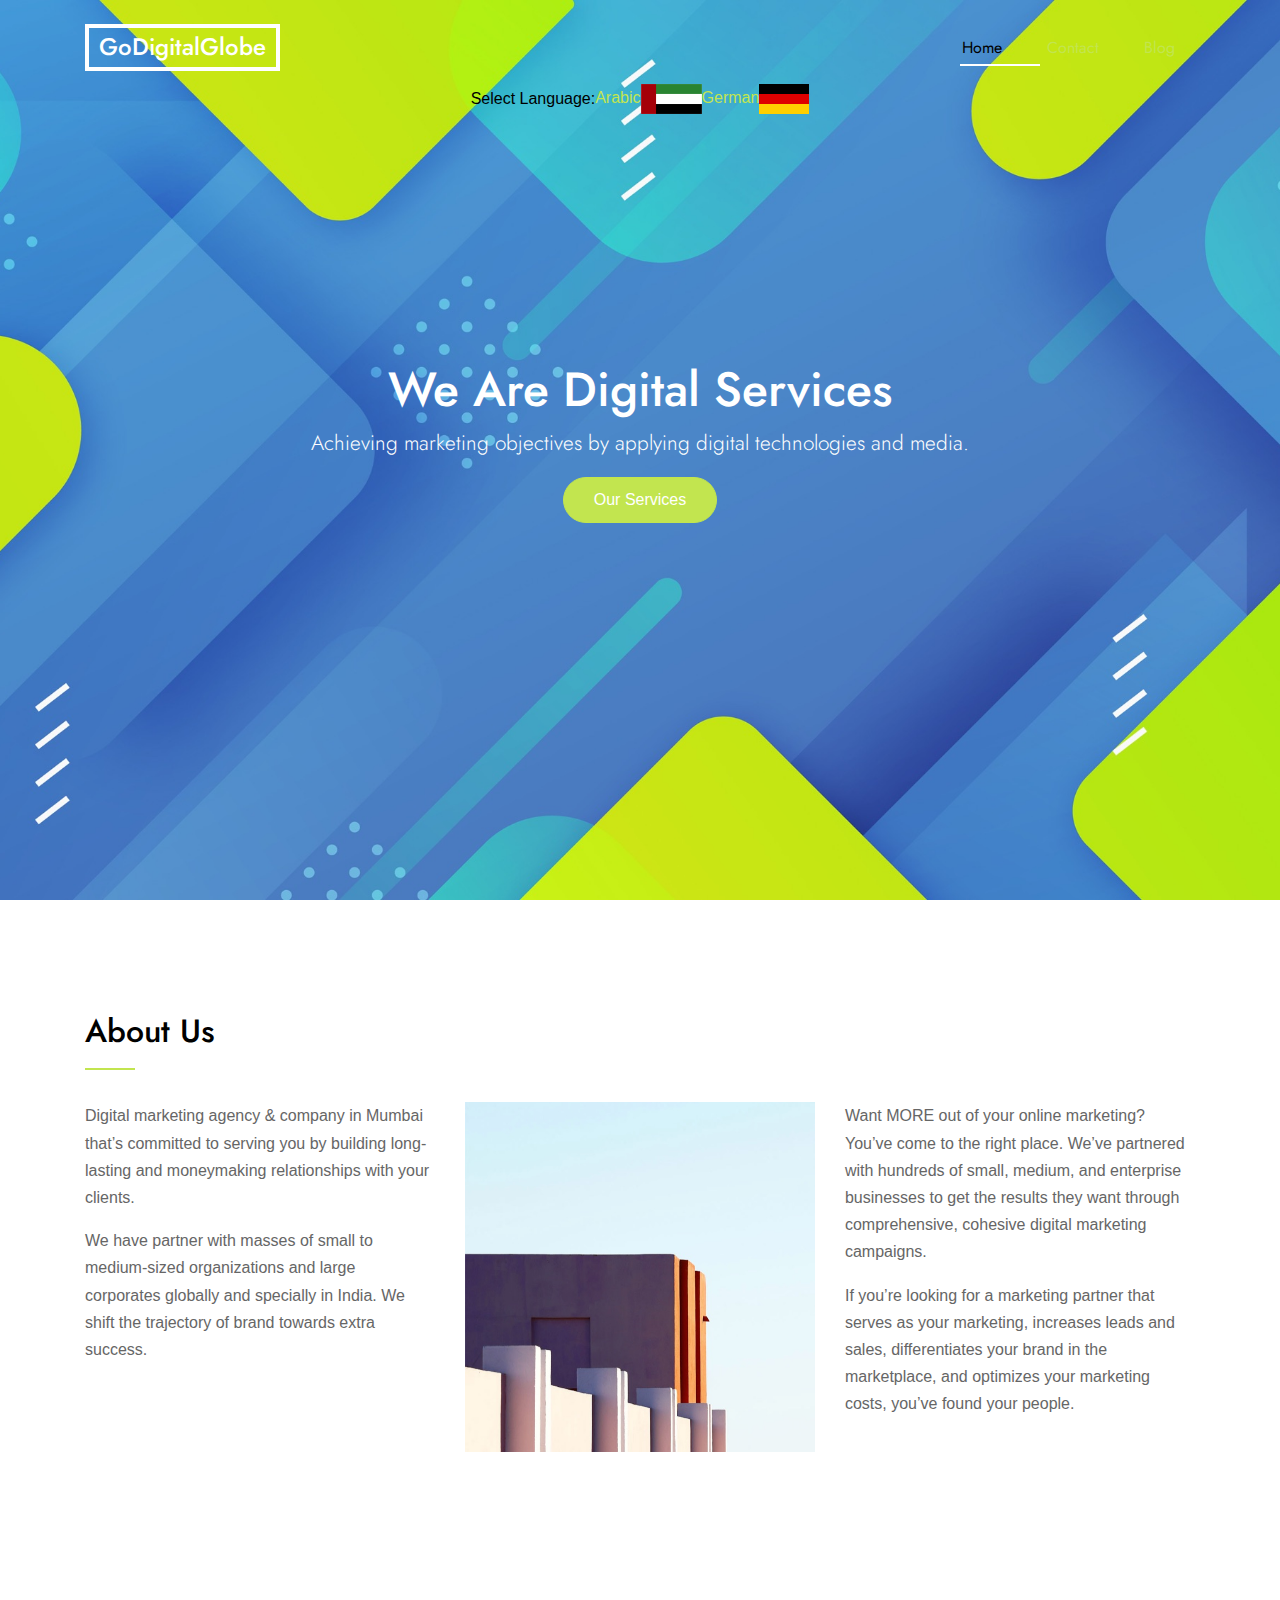
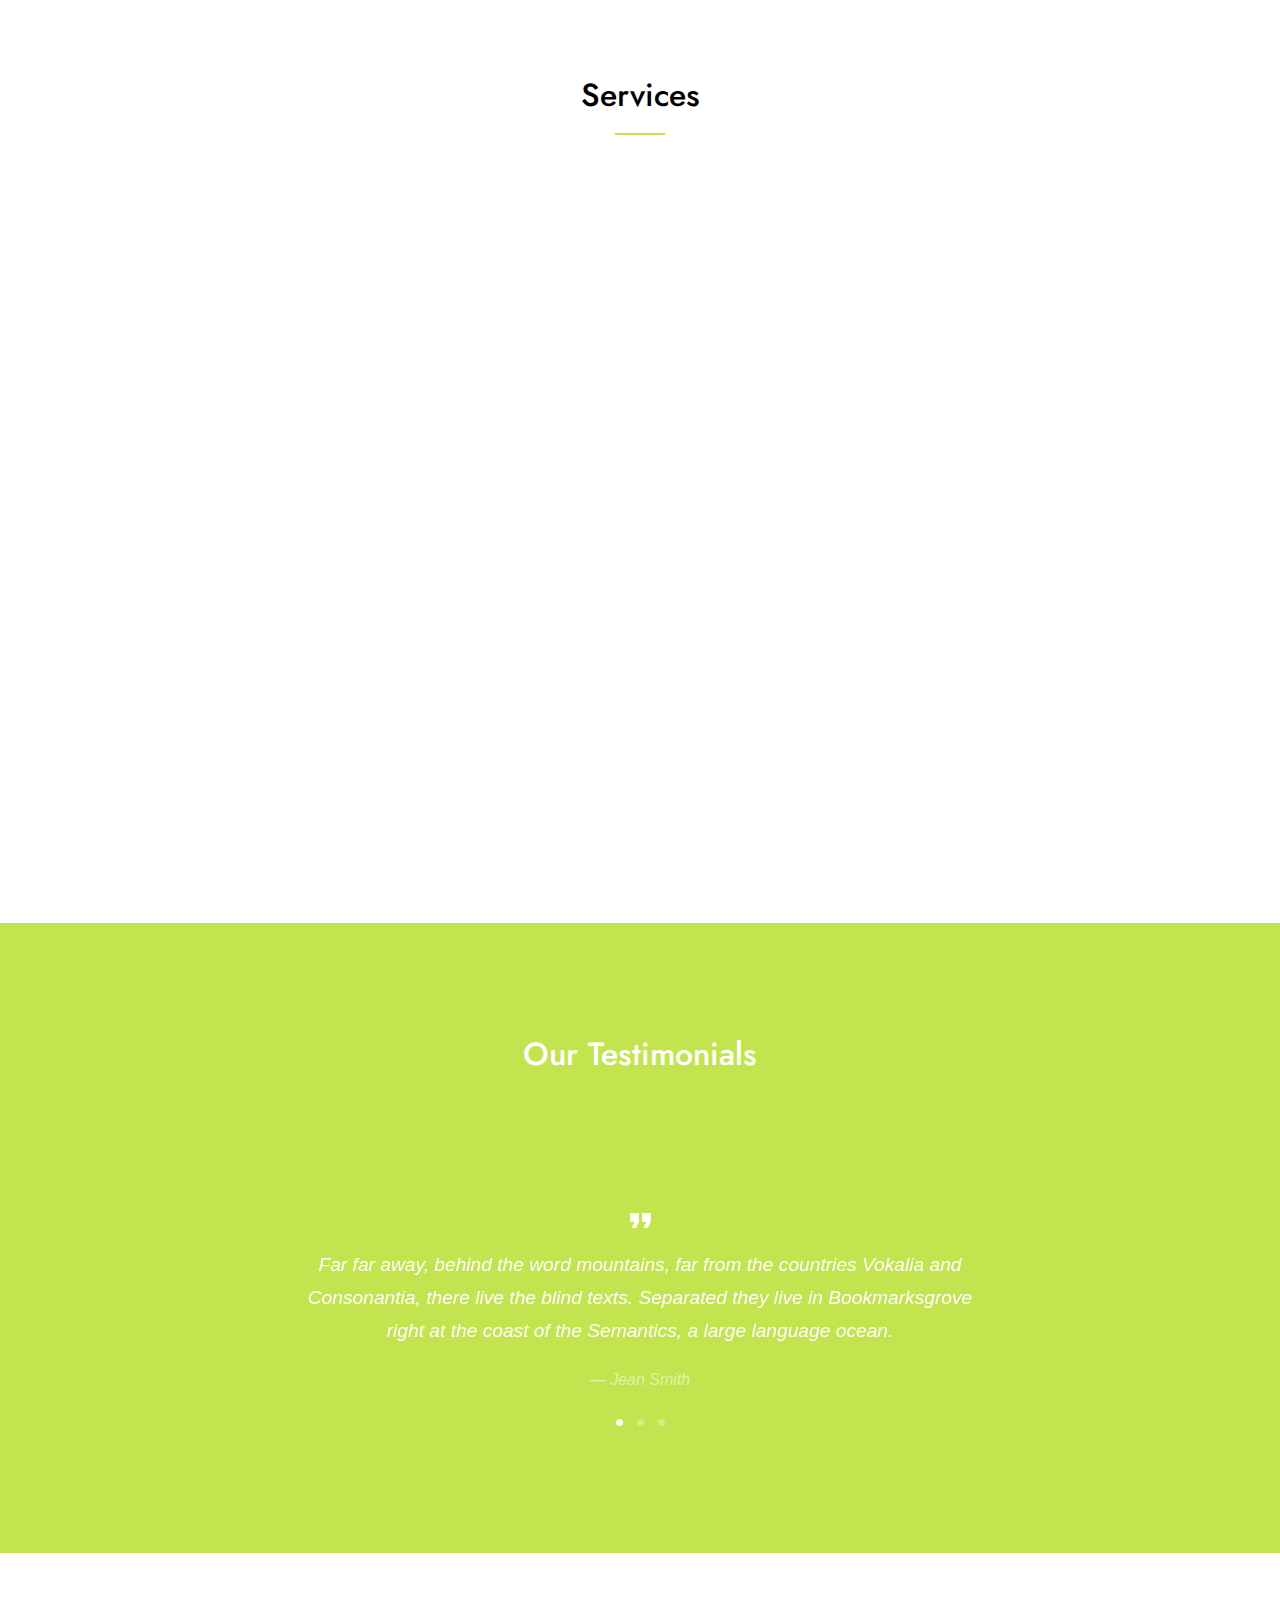
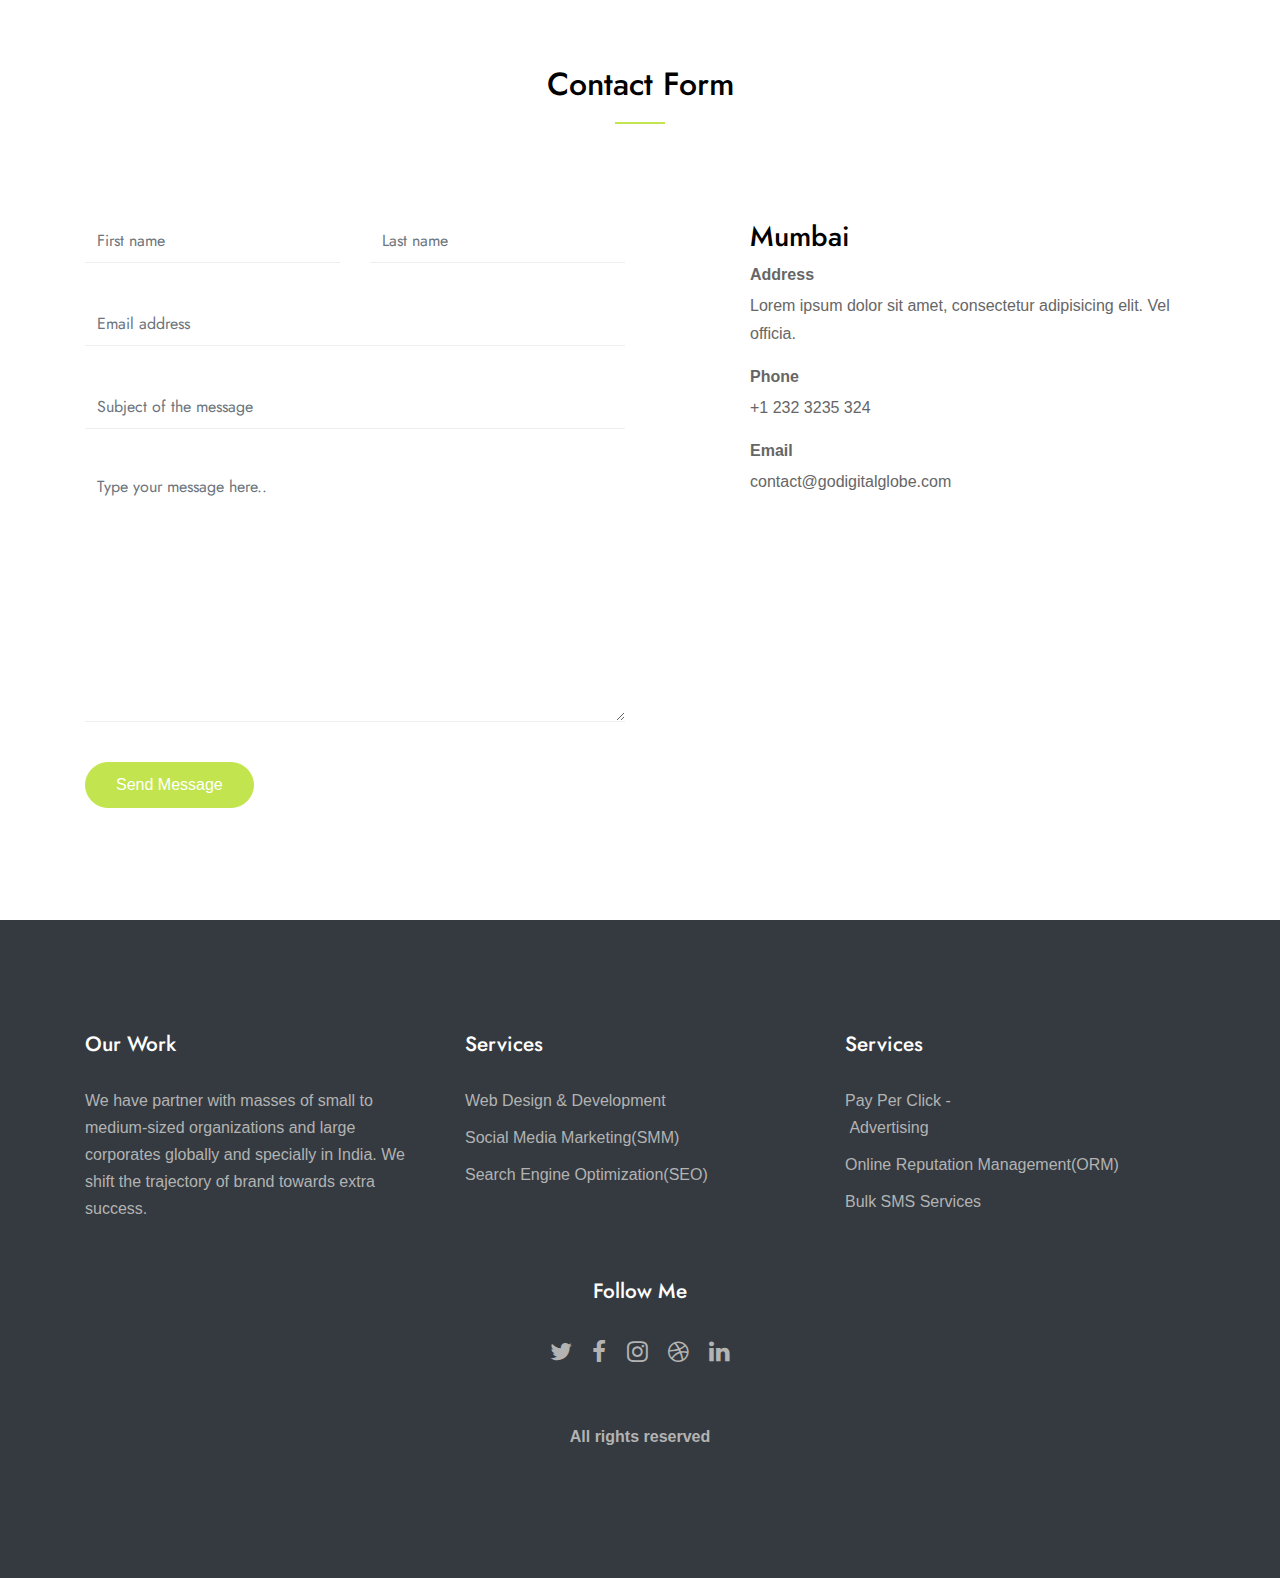
<file: index.html>
<!doctype html>
<html lang="en">
  <head>
    <title>GoDigitalGlobe</title>
    <meta charset="utf-8">
    <meta name="viewport" content="width=device-width, initial-scale=1, shrink-to-fit=no">
    
    <link href="https://fonts.googleapis.com/css2?family=Jost:wght@400;700;900&display=swap" rel="stylesheet">
    <link rel="stylesheet" href="fonts/icomoon/style.css">

    <link rel="stylesheet" href="css/bootstrap/bootstrap.css">
    <link rel="stylesheet" href="css/jquery-ui.css">
    <link rel="stylesheet" href="css/owl.carousel.min.css">
    <link rel="stylesheet" href="css/owl.theme.default.min.css">
    <link rel="stylesheet" href="css/owl.theme.default.min.css">

    <link rel="stylesheet" href="css/jquery.fancybox.min.css">

    <link rel="stylesheet" href="css/bootstrap-datepicker.css">

    <link rel="stylesheet" href="fonts/flaticon/font/flaticon.css">

    <link rel="stylesheet" href="css/aos.css">

    <link rel="stylesheet" href="css/style.css">
    
  
    <style>
 body{
    font-family: "Lato", sans-serif;
    }

#popUpmain{
    position: fixed;
    width: 100%;
    height: 100%;
    background: rgba(0,0,0,0.6);
    z-index: 1001;
}
#popup{
    width: 500px;
    height: 250px;
    background-image:linear-gradient(rgba(1,1,1,0.8),rgba(0,0,0,0.8)), url('img/emp.jpg');
    background-size: cover;
    position: absolute;
    top: 50%;
    left: 50%;
    transform: translate(-50%,-50%);
    text-align: center;

}

#paragraph{
    
    width: 61%;
    padding: 0px;
    margin-top: 5px;
    color: white;
    font-family: latto;
    font-size: 14px;
    margin-left: 100px;

}
    </style>
  </head>

  <body data-spy="scroll" data-target=".site-navbar-target" data-offset="300">
  
  <div class="site-wrap">

    <div class="site-mobile-menu site-navbar-target">
      <div class="site-mobile-menu-header">
        <div class="site-mobile-menu-close mt-3">
          <span class="icon-close2 js-menu-toggle"></span>
        </div>
      </div>
      <div class="site-mobile-menu-body"></div>
    </div>
   
    <header class="site-navbar py-4 js-sticky-header site-navbar-target" role="banner">

      <div class="container">
        <div class="row align-items-center justify-content-center">

          <div class="col-4">
            <h1 class="m-0 site-logo"><a href="index.html">GoDigitalGlobe</a></h1>
          </div>

          <div class="col-8">
            <nav class="site-navigation position-relative text-right" role="navigation">
              
              <ul class="site-menu main-menu js-clone-nav mr-auto d-none d-lg-block">
                <a href="#home-section" class="nav-link">Home</a>
                <a href="#contact-section" class="nav-link">Contact</a>
                <a href="blog1.html">Blog</a>
              </ul>
             
            </nav>


            <a href="#" class="d-inline-block d-lg-none site-menu-toggle js-menu-toggle float-right"><span class="icon-menu h3"></span></a>

          </div>
          
           <p style="color: black;margin-top: 14px;">Select Language:</p>
           <a href="arabic.html">Arabic<img src="images/uae.jpg" alt="" height="30px" weidth="30px"></a>  
           <a href="german.html">German<img src="images/germany.png" alt="" height="30px" weidth="30px"></a>

        

        
        </div>
      </div>
      
    </header>


    <div class="site-blocks-cover overlay bg-light" style="background-image: url('images/hero_bg_1.jpg'); " id="home-section">

      <div class="container">
        <div class="row justify-content-center">

          <div class="col-12 text-center align-self-center text-intro">
            <div class="row justify-content-center">
              <div class="col-lg-8">
                <h1 class="text-white" data-aos="fade-up" data-aos-delay="">We Are Digital Services</h1>
                <p class="lead text-white" data-aos="fade-up" data-aos-delay="100">Achieving marketing objectives by applying digital technologies and media.</p>
                <p data-aos="fade-up" data-aos-delay="200"><a href="#services-section" class="btn smoothscroll btn-primary">Our Services</a></p>

              </div>
            </div>
          </div>
            
        </div>
      </div>

    </div>  

    

    <div class="site-section" id="about-section">
      <div class="container">
        <div class="row ">
          <div class="col-12 mb-4 position-relative">
            <h2 class="section-title">About Us</h2>
          </div>
          <div class="col-lg-4">
            <p> Digital marketing agency & company in Mumbai that’s committed to serving you by building long-lasting and moneymaking relationships with your clients.</p>

            <p> We have partner with masses of small to medium-sized organizations and large corporates globally and specially in India. We shift the trajectory of brand towards extra success.</p>
          </div>
          <div class="col-lg-4">
            <img src="images/about.jpg" alt="Image" class="img-fluid">
          </div>
          <div class="col-lg-4">
            <p>Want MORE out of your online marketing? You’ve come to the right place. We’ve partnered with hundreds of small, medium, and enterprise businesses to get the results they want through comprehensive, cohesive digital marketing campaigns.</p>

            <p>If you’re looking for a marketing partner that serves as your marketing, increases leads and sales, differentiates your brand in the marketplace, and optimizes your marketing costs, you’ve found your people.</p>
          </div>
          
          
        </div>
      </div>
    </div>


    <div class="site-section" id="services-section">
      <div class="container">
        <div class="row ">
          <div class="col-12 mb-5 position-relative">
            <h2 class="section-title text-center mb-5">Services</h2>
          </div>
          
          <div class="col-md-6 mb-4" data-aos="fade-up" data-aos-delay="">
            <div class="service d-flex h-100">
              <div class="svg-icon">
                <img src="images/flaticon/svg/002-travel-1.svg" alt="Image" class="img-fluid">
              </div>
              <div class="service-about">
                <h3>Web Design & Development</h3>
                <p>Differentiate your brand online and create a compelling customer experience.</p>
              </div>
            </div>
          </div>

          <div class="col-md-6 mb-4" data-aos="fade-up" data-aos-delay="100">
            <div class="service d-flex h-100">
              <div class="svg-icon">
                <img src="images/flaticon/svg/001-travel.svg" alt="Image" class="img-fluid">
              </div>
              <div class="service-about">
                <h3>Social Media Marketing(SMM)</h3>
                <p>Differentiate Your Brand and Amplify Your Message with Social Media Marketing and Advertising</p>
              </div>
            </div>
          </div>

          <div class="col-md-6 mb-4" data-aos="fade-up" data-aos-delay="">
            <div class="service d-flex h-100">
              <div class="svg-icon">
                <img src="images/flaticon/svg/003-travel-2.svg" alt="Image" class="img-fluid">
              </div>
              <div class="service-about">
                <h3>Search Engine Optimization(SEO)</h3>
                <p>Increase website traffic and leads with a top ranking on Google search engines.</p>
              </div>
            </div>
          </div>

          <div class="col-md-6 mb-4" data-aos="fade-up" data-aos-delay="100">
            <div class="service d-flex h-100">
              <div class="svg-icon">
                <img src="images/flaticon/svg/004-travel-3.svg" alt="Image" class="img-fluid">
              </div>
              <div class="service-about">
                <h3>Pay Per Click - Advertising</h3>
                <p>Generate sales with paid ads in the right place, at the right time.</p>
              </div>
            </div>
          </div>

          <div class="col-md-6 mb-4" data-aos="fade-up" data-aos-delay="">
            <div class="service d-flex h-100">
              <div class="svg-icon">
                <img src="images/flaticon/svg/005-travel-4.svg" alt="Image" class="img-fluid">
              </div>
              <div class="service-about">
                <h3>Online Reputation Management(ORM)</h3>
                <p>Like it or not, at one point or another you'll probably have to deal with a negative customer comment that's been published online.</p>
              </div>
            </div>
          </div>

          <div class="col-md-6 mb-4" data-aos="fade-up" data-aos-delay="100">
            <div class="service d-flex h-100">
              <div class="svg-icon">
                <img src="images/flaticon/svg/006-food.svg" alt="Image" class="img-fluid">
              </div>
              <div class="service-about">
                <h3>Bulk SMS Services</h3>
                <p>Send Bulk SMS Offers, Instant OTPs, Notifications, Receive SMS, & Manage Contacts. Track Campaign Effectiveness & Access Real-time Reports.</p>
              </div>
            </div>
          </div>

        </div>
      </div>
    </div>


    <section class="site-section bg-primary">
      <div class="container">
        <div class="row">
          <div class="col-12 mb-5 position-relative">
            <h2 class="section-title text-center mb-5 text-white">Our Testimonials</h2>
          </div>
        </div>
        <div class="owl-carousel slide-one-item">
          <div class="slide">
            <blockquote>
              <p>Far far away, behind the word mountains, far from the countries Vokalia and Consonantia, there live the blind texts. Separated they live in Bookmarksgrove right at the coast of the Semantics, a large language ocean.</p>
              <p><cite>&mdash; Jean Smith</cite></p>
            </blockquote>
          </div>
          <div class="slide">
            <blockquote>
              <p>A small river named Duden flows by their place and supplies it with the necessary regelialia. It is a paradisematic country, in which roasted parts of sentences fly into your mouth.</p>
              <p><cite>&mdash; Carl Spencer</cite></p>
            </blockquote>
          </div>
          <div class="slide">
            <blockquote>
              <p>Even the all-powerful Pointing has no control about the blind texts it is an almost unorthographic life One day however a small line of blind text by the name of Lorem Ipsum decided to leave for the far World of Grammar.</p>
              <p><cite>&mdash; Ryan Peters</cite></p>
            </blockquote>
          </div>
        </div>
      </div>
    </section>

    <section class="site-section" id="contact-section">
      <div class="container">
        <div class="row">
          <div class="col-12 mb-5 position-relative">
            <h2 class="section-title text-center mb-5">Contact Form</h2>
          </div>
        </div>
        <div class="row justify-content-between">
          <div class="col-lg-6">
            <form action="#" class="form">
              <div class="row mb-4">
                <div class="form-group col-6">
                  <input type="text" class="form-control" placeholder="First name">
                </div>
                <div class="form-group col-6">
                  <input type="text" class="form-control" placeholder="Last name">
                </div>
              </div>

              <div class="row mb-4">
                <div class="form-group col-12">
                  <input type="email" class="form-control" placeholder="Email address">
                </div>
              </div>

              <div class="row mb-4">
                <div class="form-group col-12">
                  <input type="text" class="form-control" placeholder="Subject of the message">
                </div>
              </div>

              <div class="row mb-4">
                <div class="form-group col-12">
                  <textarea name="" id="" cols="30" rows="10" class="form-control" placeholder="Type your message here.."></textarea>
                </div>
              </div>

              <div class="row">
                <div class="col-md-6">
                  <input type="submit" class="btn btn-primary" value="Send Message">
                </div>
              </div>
              
            </form>
          </div>
          <div class="col-lg-5">
            <h3>Mumbai</h3>
            <ul class="list-unstyled mb-5">
              <li class="mb-3">
                <strong class="d-block mb-1">Address</strong>
                <span>Lorem ipsum dolor sit amet, consectetur adipisicing elit. Vel officia.</span>
              </li>
              <li class="mb-3">
                <strong class="d-block mb-1">Phone</strong>
                <span>+1 232 3235 324</span>
              </li>
              <li class="mb-3">
                <strong class="d-block mb-1">Email</strong>
                <span>contact@godigitalglobe.com</span>
              </li>
            </ul>
          </div>
        </div>
      </div>
    </section>

    <footer class="site-section bg-dark footer">
      <div class="container">
        <div class="row mb-5">
          <div class="col-xs-12 col-sm-4 col-md-4">
            <h3 class="footer-title">Our Work</h3>
			 We have partner with masses of small to medium-sized organizations and large corporates globally and specially in India. We shift the trajectory of brand towards extra success.
          </div>
		  <div class="col-xs-12 col-sm-4 col-md-4 mx-auto">
            <h3 class="footer-title">Services</h3>
             <ul class="list-unstyled">
                  <li><a href="#">Web Design & Development</a></li>
                  <li><a href="#">Social Media Marketing(SMM)</a></li>
                  <li><a href="#">Search Engine Optimization(SEO)</a></li>
             </ul>
          </div>
          <div class="col-xs-12 col-sm-4 col-md-4">
            <div class="row">
              <div class="col-md-5">
                <h3 class="footer-title">Services</h3>
                <ul class="list-unstyled">
                  <li><a href="#">Pay&nbspPer&nbspClick&nbsp-&nbspAdvertising</a></li>
                  <li><a href="#">Online&nbspReputation&nbspManagement(ORM)</a></li>
                  <li><a href="#">Bulk&nbspSMS&nbspServices</a></li>
                </ul>
              </div>
            </div>
          </div>
		</div>
		<div class="row mb-5">
          <div class="col-xs-12 col-sm-12 col-md-12 mx-auto text-center">	
            <h3 class="footer-title">Follow Me</h3>
            <a href="#" class="social-circle m-2" style="font-size: 1.5rem;"><span class="icon-twitter"></span></a>
            <a href="#" class="social-circle m-2" style="font-size: 1.5rem;"><span class="icon-facebook"></span></a>
            <a href="#" class="social-circle m-2" style="font-size: 1.5rem;"><span class="icon-instagram"></span></a>
            <a href="#" class="social-circle m-2" style="font-size: 1.5rem;"><span class="icon-dribbble"></span></a>
            <a href="#" class="social-circle m-2" style="font-size: 1.5rem;"><span class="icon-linkedin"></span></a>	
          </div>
		</div>
        <div class="row">
          <div class="col-12 text-center">
            <p>
                <!-- Link back to Colorlib can't be removed. Template is licensed under CC BY 3.0. -->
               <b>All rights reserved</b> 
                <!-- Link back to Colorlib can't be removed. Template is licensed under CC BY 3.0. -->
              </p>  
          </div>
        </div>
      </div>
    </footer>

  </div> <!-- .site-wrap -->

  <script src="js/jquery-3.3.1.min.js"></script>
  <script src="js/jquery-ui.js"></script>
  <script src="js/popper.min.js"></script>
  <script src="js/bootstrap.min.js"></script>
  <script src="js/owl.carousel.min.js"></script>
  <script src="js/jquery.easing.1.3.js"></script>
  <script src="js/aos.js"></script>
  <script src="js/jquery.fancybox.min.js"></script>
  <script src="js/jquery.sticky.js"></script>
  <script src="js/isotope.pkgd.min.js"></script>

  
  <script src="js/main.js"></script>
   <script>
    
    $(document).ready(function(){
        setTimeout(function() {
            $('#popUpmain').css('display','block');

        },3000);

    });

    $('#none').click(function(){
    $('#popUpmain').css('display','none');
    });
</script> 
  </body>
</html>
</file>
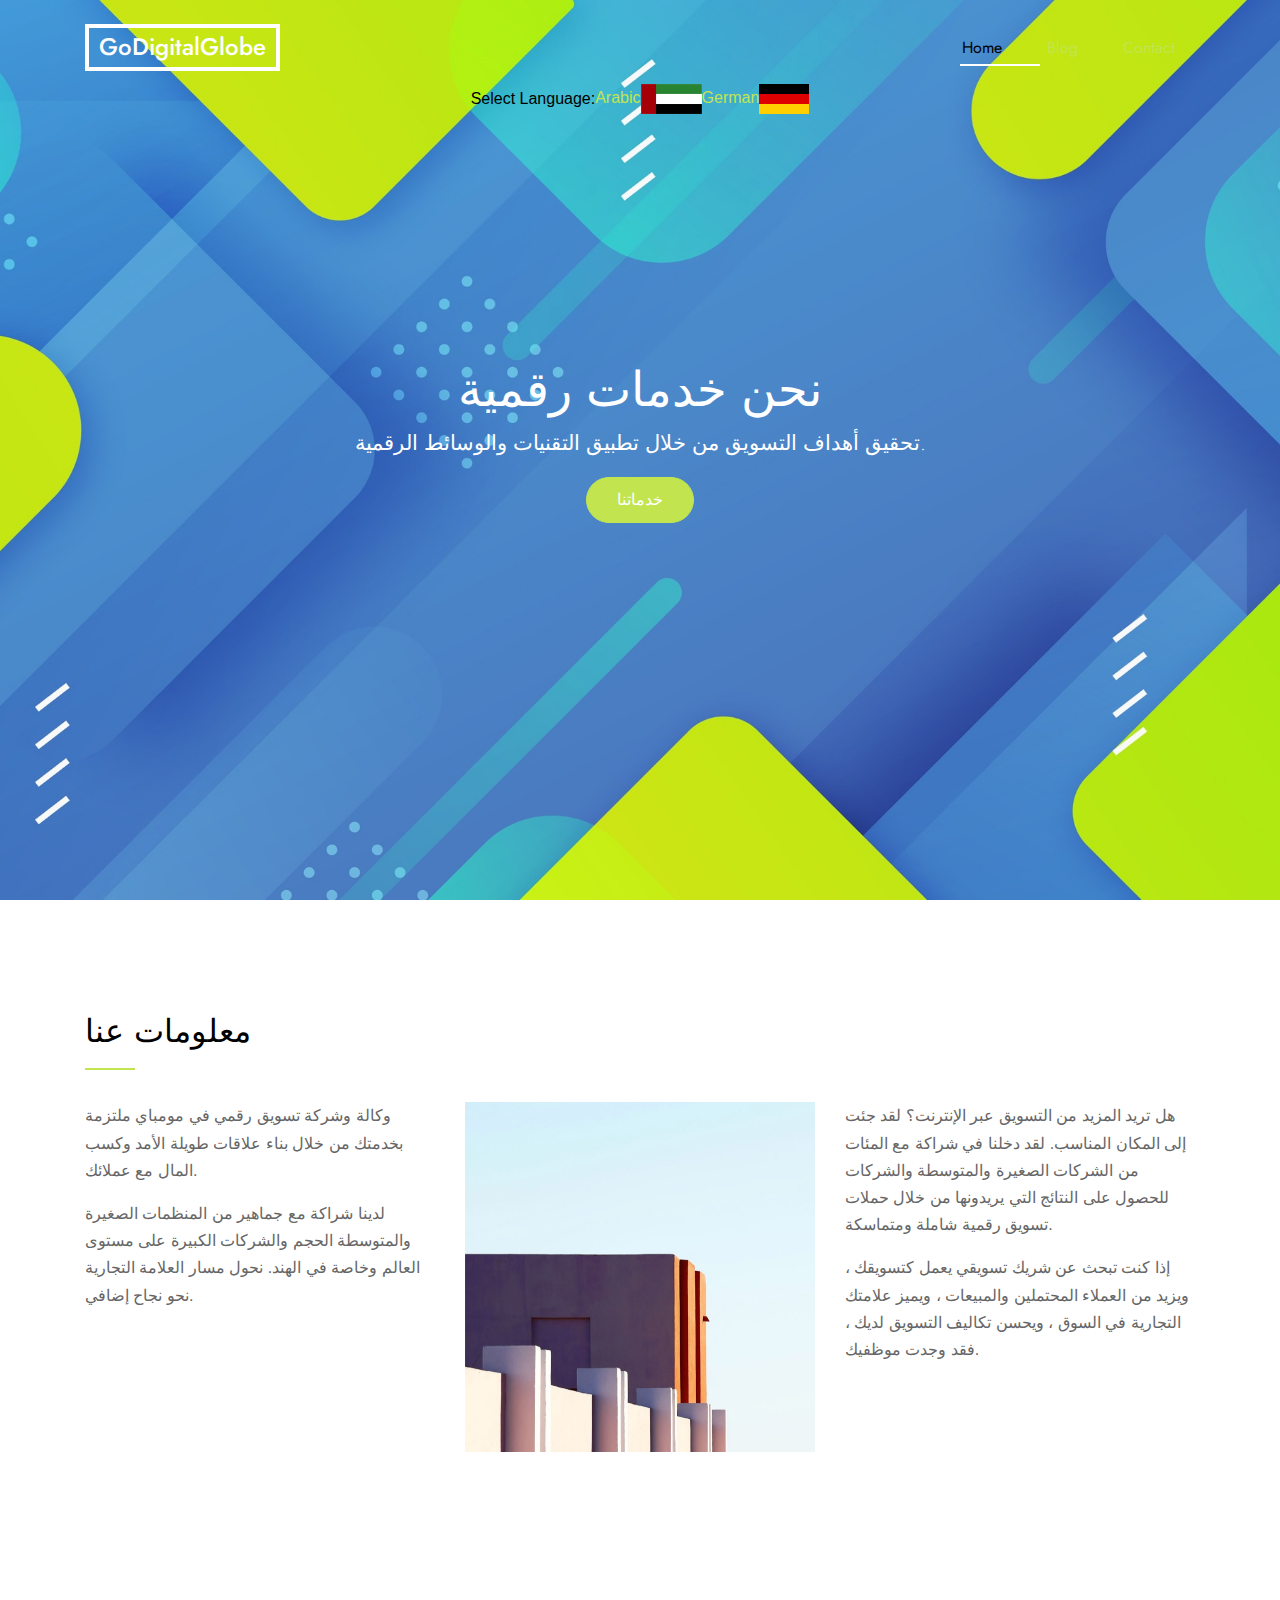
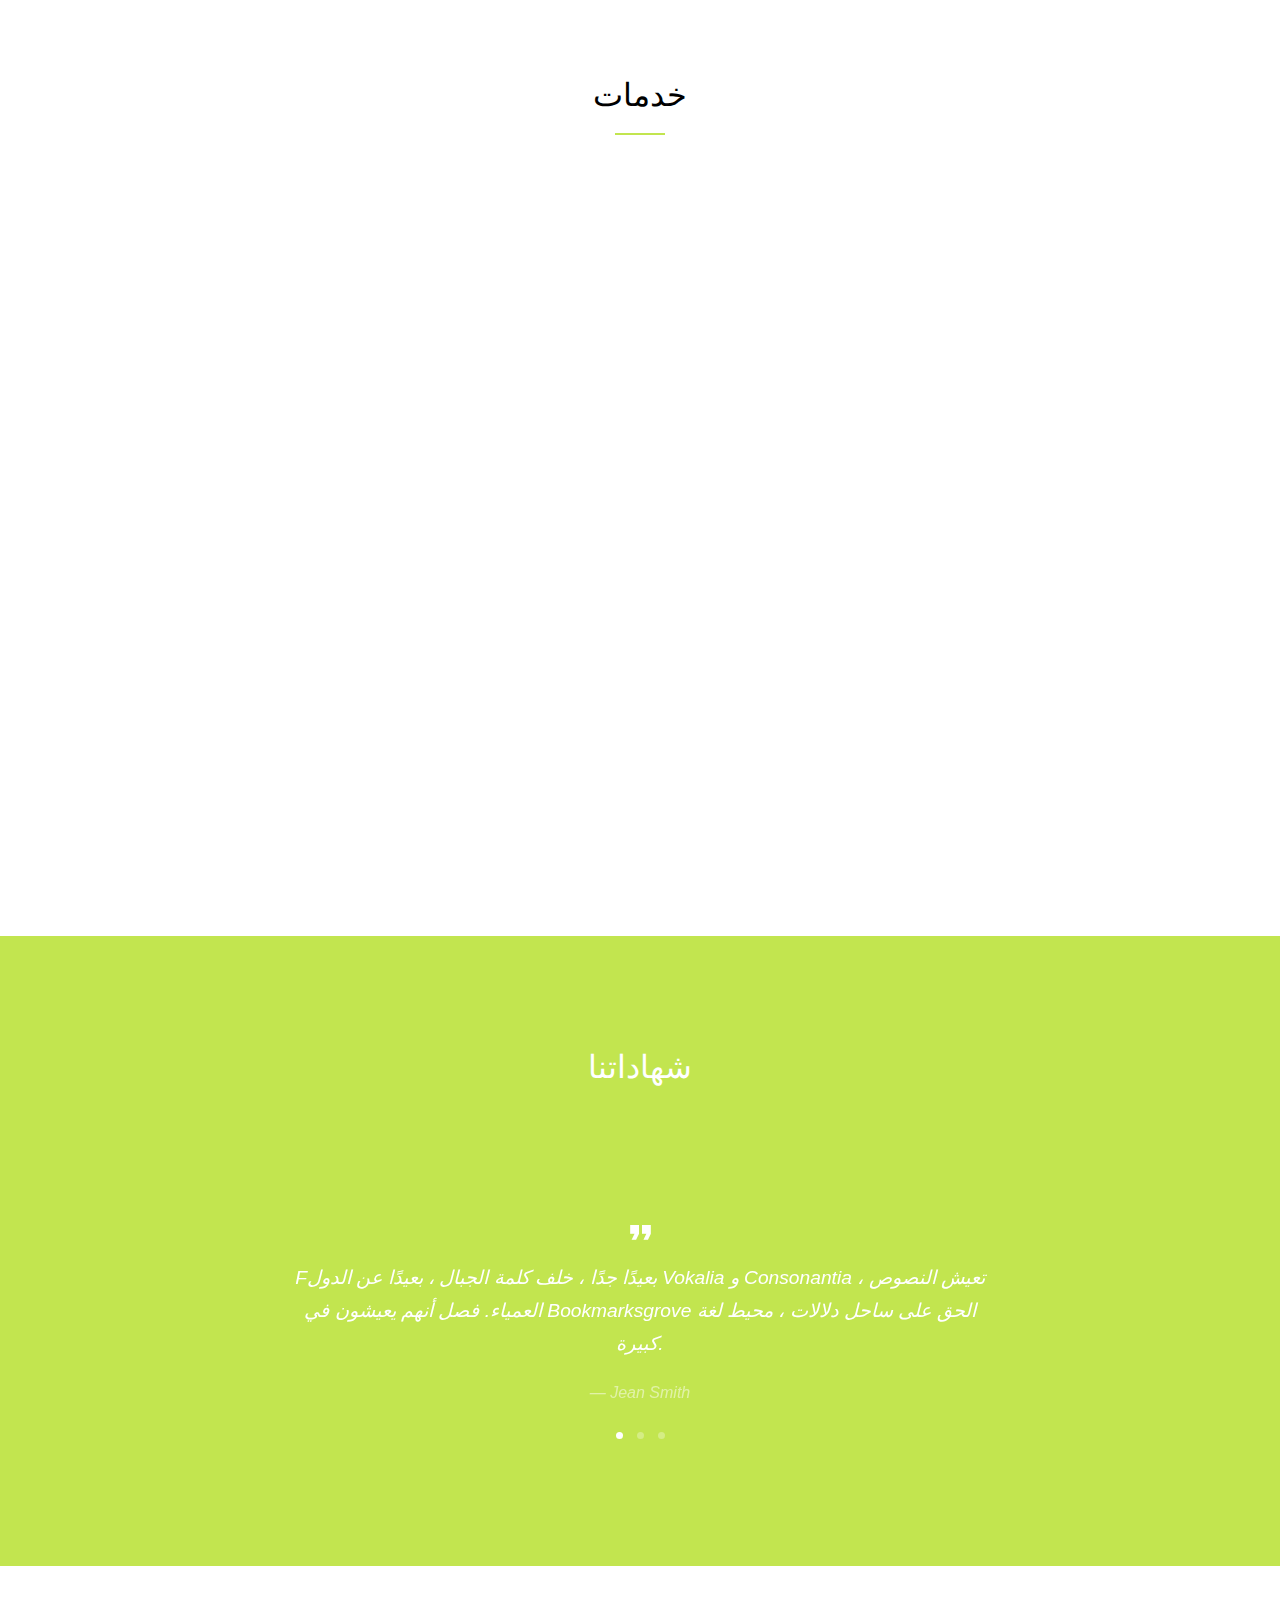
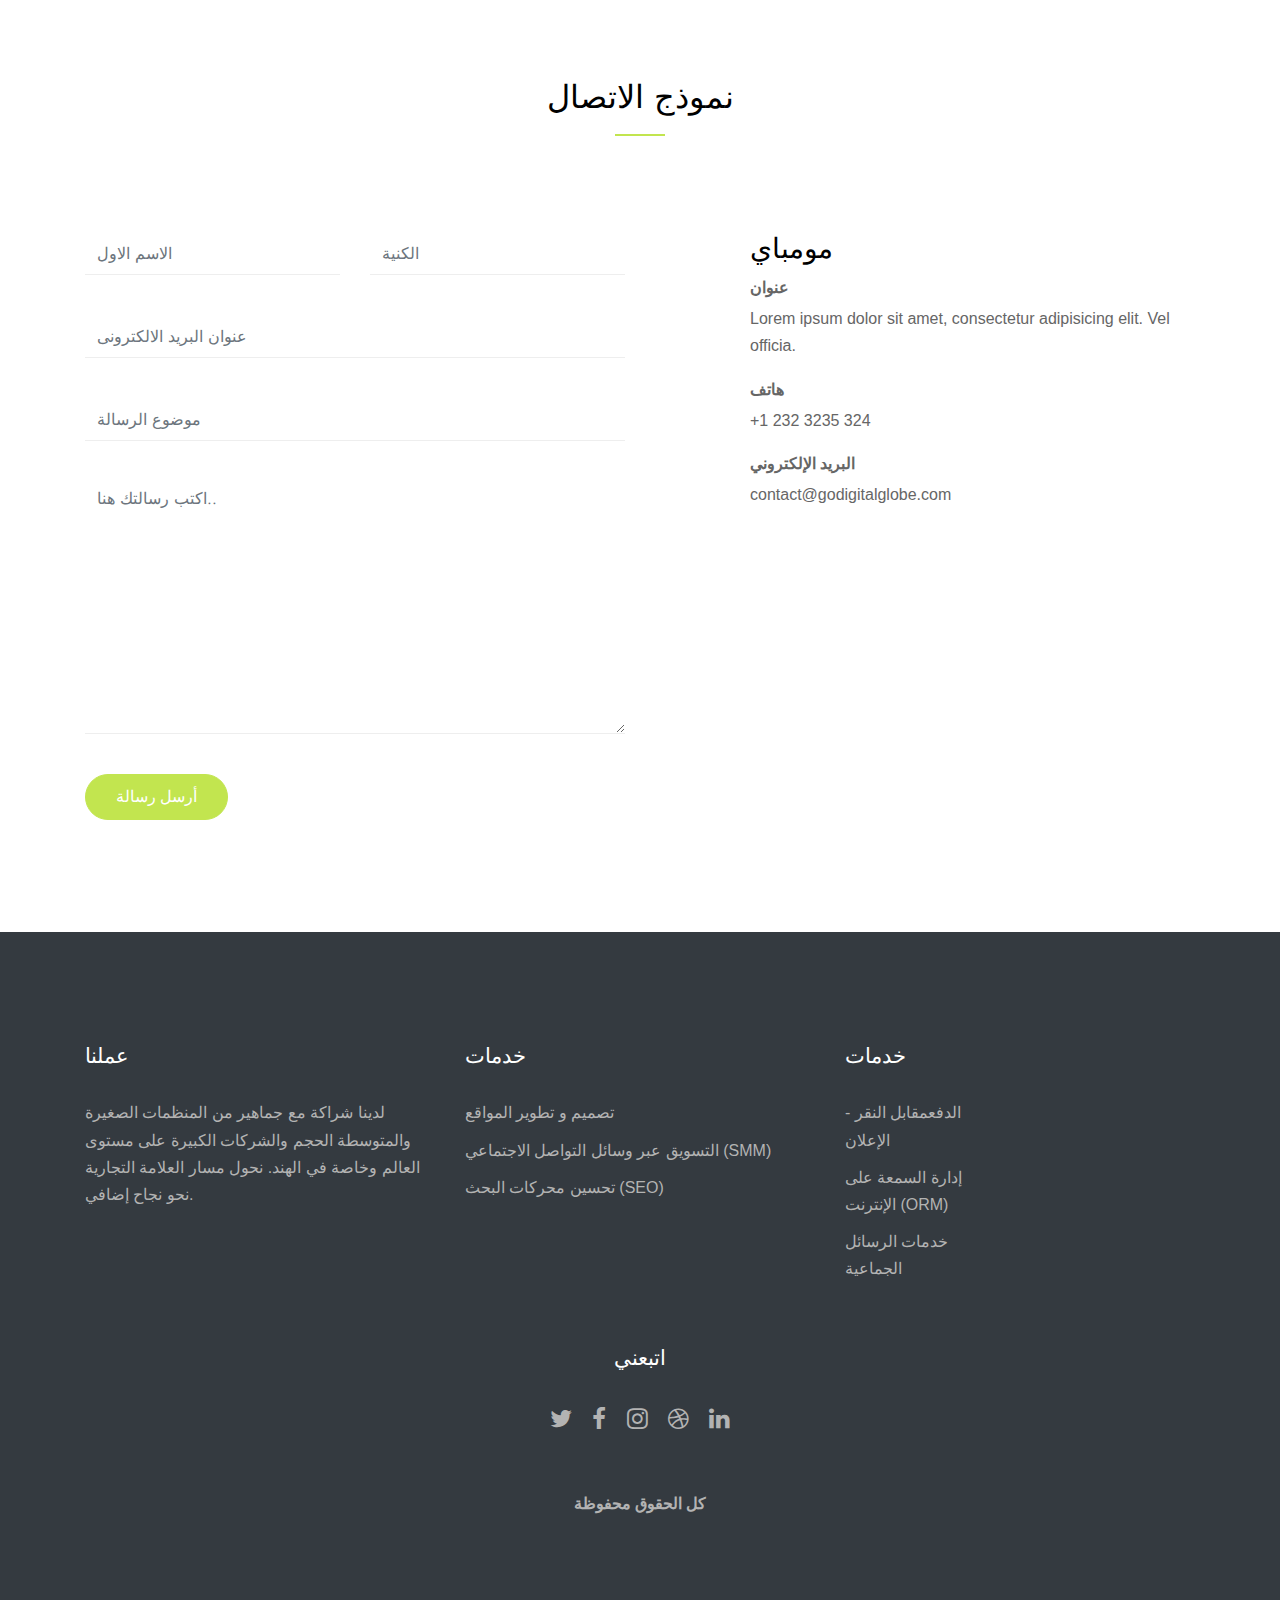
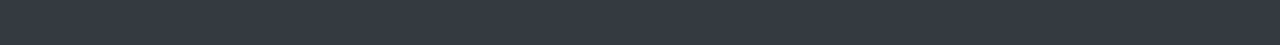
<file: arabic.html>
<!doctype html>
<html lang="en">
  <head>
    <title>GoDigitalGlobe</title>
    <meta charset="utf-8">
    <meta name="viewport" content="width=device-width, initial-scale=1, shrink-to-fit=no">
    
    <link href="https://fonts.googleapis.com/css2?family=Jost:wght@400;700;900&display=swap" rel="stylesheet">
    <link rel="stylesheet" href="fonts/icomoon/style.css">

    <link rel="stylesheet" href="css/bootstrap/bootstrap.css">
    <link rel="stylesheet" href="css/jquery-ui.css">
    <link rel="stylesheet" href="css/owl.carousel.min.css">
    <link rel="stylesheet" href="css/owl.theme.default.min.css">
    <link rel="stylesheet" href="css/owl.theme.default.min.css">

    <link rel="stylesheet" href="css/jquery.fancybox.min.css">

    <link rel="stylesheet" href="css/bootstrap-datepicker.css">

    <link rel="stylesheet" href="fonts/flaticon/font/flaticon.css">

    <link rel="stylesheet" href="css/aos.css">

    <link rel="stylesheet" href="css/style.css">
    
  
    <style>
 body{
    font-family: "Lato", sans-serif;
    }

#popUpmain{
    position: fixed;
    width: 100%;
    height: 100%;
    background: rgba(0,0,0,0.6);
    z-index: 1001;
}
#popup{
    width: 500px;
    height: 250px;
    background-image:linear-gradient(rgba(1,1,1,0.8),rgba(0,0,0,0.8)), url('img/emp.jpg');
    background-size: cover;
    position: absolute;
    top: 50%;
    left: 50%;
    transform: translate(-50%,-50%);
    text-align: center;

}

#paragraph{
    
    width: 61%;
    padding: 0px;
    margin-top: 5px;
    color: white;
    font-family: latto;
    font-size: 14px;
    margin-left: 100px;

}
    </style>
  </head>

  <body data-spy="scroll" data-target=".site-navbar-target" data-offset="300">
  
  <div class="site-wrap">

    <div class="site-mobile-menu site-navbar-target">
      <div class="site-mobile-menu-header">
        <div class="site-mobile-menu-close mt-3">
          <span class="icon-close2 js-menu-toggle"></span>
        </div>
      </div>
      <div class="site-mobile-menu-body"></div>
    </div>
   
    <header class="site-navbar py-4 js-sticky-header site-navbar-target" role="banner">

      <div class="container">
        <div class="row align-items-center justify-content-center">

          <div class="col-4">
            <h1 class="m-0 site-logo"><a href="index.html">GoDigitalGlobe</a></h1>
          </div>

          <div class="col-8">
            <nav class="site-navigation position-relative text-right" role="navigation">
              
              <ul class="site-menu main-menu js-clone-nav mr-auto d-none d-lg-block">
                 <a href="#home-section" class="nav-link">Home</a>
                <a href="blog-arabic.html">Blog</a>
                <a href="#contact-section" class="nav-link">Contact</a>
              </ul>
            </nav>


            <a href="#" class="d-inline-block d-lg-none site-menu-toggle js-menu-toggle float-right"><span class="icon-menu h3"></span></a>

          </div>
          <p style="color: black;margin-top: 14px;">Select Language:</p>
           <a href="arabic.html">Arabic<img src="images/uae.jpg" alt="" height="30px" weidth="30px"></a>  
           <a href="german.html">German<img src="images/germany.png" alt="" height="30px" weidth="30px"></a>

        
        </div>
      </div>
      
    </header>


    <div class="site-blocks-cover overlay bg-light" style="background-image: url('images/hero_bg_1.jpg'); " id="home-section">

      <div class="container">
        <div class="row justify-content-center">

          <div class="col-12 text-center align-self-center text-intro">
            <div class="row justify-content-center">
              <div class="col-lg-8">
                <h1 class="text-white" data-aos="fade-up" data-aos-delay="">نحن خدمات رقمية</h1>
                <p class="lead text-white" data-aos="fade-up" data-aos-delay="100">تحقيق أهداف التسويق من خلال تطبيق التقنيات والوسائط الرقمية.</p>
                <p data-aos="fade-up" data-aos-delay="200"><a href="#services-section" class="btn smoothscroll btn-primary">خدماتنا</a></p>

              </div>
            </div>
          </div>
            
        </div>
      </div>

    </div>  

    

    <div class="site-section" id="about-section">
      <div class="container">
        <div class="row ">
          <div class="col-12 mb-4 position-relative">
            <h2 class="section-title">معلومات عنا</h2>
          </div>
          <div class="col-lg-4">
            <p> وكالة وشركة تسويق رقمي في مومباي ملتزمة بخدمتك من خلال بناء علاقات طويلة الأمد وكسب المال مع عملائك.</p>

            <p> لدينا شراكة مع جماهير من المنظمات الصغيرة والمتوسطة الحجم والشركات الكبيرة على مستوى العالم وخاصة في الهند. نحول مسار العلامة التجارية نحو نجاح إضافي.</p>
          </div>
          <div class="col-lg-4">
            <img src="images/about.jpg" alt="Image" class="img-fluid">
          </div>
          <div class="col-lg-4">
            <p>هل تريد المزيد من التسويق عبر الإنترنت؟ لقد جئت إلى المكان المناسب. لقد دخلنا في شراكة مع المئات من الشركات الصغيرة والمتوسطة والشركات للحصول على النتائج التي يريدونها من خلال حملات تسويق رقمية شاملة ومتماسكة.</p>

            <p>إذا كنت تبحث عن شريك تسويقي يعمل كتسويقك ، ويزيد من العملاء المحتملين والمبيعات ، ويميز علامتك التجارية في السوق ، ويحسن تكاليف التسويق لديك ، فقد وجدت موظفيك.</p>
          </div>
          
          
        </div>
      </div>
    </div>


    <div class="site-section" id="services-section">
      <div class="container">
        <div class="row ">
          <div class="col-12 mb-5 position-relative">
            <h2 class="section-title text-center mb-5">خدمات</h2>
          </div>
          
          <div class="col-md-6 mb-4" data-aos="fade-up" data-aos-delay="">
            <div class="service d-flex h-100">
              <div class="svg-icon">
                <img src="images/flaticon/svg/002-travel-1.svg" alt="Image" class="img-fluid">
              </div>
              <div class="service-about">
                <h3>تصميم و تطوير المواقع</h3>
                <p>ميّز علامتك التجارية عبر الإنترنت وخلق تجربة جذابة للعملاء.</p>
              </div>
            </div>
          </div>

          <div class="col-md-6 mb-4" data-aos="fade-up" data-aos-delay="100">
            <div class="service d-flex h-100">
              <div class="svg-icon">
                <img src="images/flaticon/svg/001-travel.svg" alt="Image" class="img-fluid">
              </div>
              <div class="service-about">
                <h3>التسويق عبر وسائل التواصل الاجتماعي (SMM)</h3>
                <p>ميّز علامتك التجارية ووسّع رسالتك من خلال التسويق والإعلان عبر وسائل التواصل الاجتماعي</p>
              </div>
            </div>
          </div>

          <div class="col-md-6 mb-4" data-aos="fade-up" data-aos-delay="">
            <div class="service d-flex h-100">
              <div class="svg-icon">
                <img src="images/flaticon/svg/003-travel-2.svg" alt="Image" class="img-fluid">
              </div>
              <div class="service-about">
                <h3>تحسين محركات البحث (SEO)</h3>
                <p>قم بزيادة عدد زيارات الموقع والعملاء المحتملين بترتيب أعلى في محركات بحث Google.</p>
              </div>
            </div>
          </div>

          <div class="col-md-6 mb-4" data-aos="fade-up" data-aos-delay="100">
            <div class="service d-flex h-100">
              <div class="svg-icon">
                <img src="images/flaticon/svg/004-travel-3.svg" alt="Image" class="img-fluid">
              </div>
              <div class="service-about">
                <h3>الدفع مقابل النقر - الإعلان</h3>
                <p>حقق مبيعات باستخدام الإعلانات المدفوعة في المكان المناسب وفي الوقت المناسب.</p>
              </div>
            </div>
          </div>

          <div class="col-md-6 mb-4" data-aos="fade-up" data-aos-delay="">
            <div class="service d-flex h-100">
              <div class="svg-icon">
                <img src="images/flaticon/svg/005-travel-4.svg" alt="Image" class="img-fluid">
              </div>
              <div class="service-about">
                <h3>إدارة السمعة على الإنترنت (ORM)</h3>
                <p>شئنا أم أبينا ، في مرحلة أو أخرى ، قد تضطر إلى التعامل مع تعليق سلبي للعميل تم نشره عبر الإنترنت.</p>
              </div>
            </div>
          </div>

          <div class="col-md-6 mb-4" data-aos="fade-up" data-aos-delay="100">
            <div class="service d-flex h-100">
              <div class="svg-icon">
                <img src="images/flaticon/svg/006-food.svg" alt="Image" class="img-fluid">
              </div>
              <div class="service-about">
                <h3>خدمات الرسائل الجماعية</h3>
                <p>إرسال عروض الرسائل القصيرة الجماعية ، OTPs الفورية ، والإخطارات ، وتلقي الرسائل القصيرة ، وإدارة جهات الاتصال. تتبع فعالية الحملة والوصول إلى التقارير في الوقت الحقيقي.</p>
              </div>
            </div>
          </div>

        </div>
      </div>
    </div>


    <section class="site-section bg-primary">
      <div class="container">
        <div class="row">
          <div class="col-12 mb-5 position-relative">
            <h2 class="section-title text-center mb-5 text-white">شهاداتنا</h2>
          </div>
        </div>
        <div class="owl-carousel slide-one-item">
          <div class="slide">
            <blockquote>
              <p>Fبعيدًا جدًا ، خلف كلمة الجبال ، بعيدًا عن الدول Vokalia و Consonantia ، تعيش النصوص العمياء. فصل أنهم يعيشون في Bookmarksgrove الحق على ساحل دلالات ، محيط لغة كبيرة.
			  </p>
              <p><cite>&mdash; Jean Smith</cite></p>
            </blockquote>
          </div>
          <div class="slide">
            <blockquote>
              <p>يتدفق نهر صغير يدعى Duden من مكانه ويزوده بال Regelialia الضروري. إنها دولة جنة ، حيث تطير أجزاء من الجمل المحمصة في فمك.</p>
              <p><cite>&mdash; Carl Spencer</cite></p>
            </blockquote>
          </div>
          <div class="slide">
            <blockquote>
              <p>حتى الـ Pointing القوية لا تتحكم في النصوص العمياء فهي حياة غير تقليدية تقريبًا في يوم من الأيام لكن سطرًا صغيرًا من النص العمياء باسم Lorem Ipsum قرر الرحيل إلى أقصى العالم النحوي.</p>
              <p><cite>&mdash; Ryan Peters</cite></p>
            </blockquote>
          </div>
        </div>
      </div>
    </section>

    <section class="site-section" id="contact-section">
      <div class="container">
        <div class="row">
          <div class="col-12 mb-5 position-relative">
            <h2 class="section-title text-center mb-5">نموذج الاتصال</h2>
          </div>
        </div>
        <div class="row justify-content-between">
          <div class="col-lg-6">
            <form action="#" class="form">
              <div class="row mb-4">
                <div class="form-group col-6">
                  <input type="text" class="form-control" placeholder="الاسم الاول">
                </div>
                <div class="form-group col-6">
                  <input type="text" class="form-control" placeholder="الكنية">
                </div>
              </div>

              <div class="row mb-4">
                <div class="form-group col-12">
                  <input type="email" class="form-control" placeholder="عنوان البريد الالكترونى">
                </div>
              </div>

              <div class="row mb-4">
                <div class="form-group col-12">
                  <input type="text" class="form-control" placeholder="موضوع الرسالة">
                </div>
              </div>

              <div class="row mb-4">
                <div class="form-group col-12">
                  <textarea name="" id="" cols="30" rows="10" class="form-control" placeholder="اكتب رسالتك هنا.."></textarea>
                </div>
              </div>

              <div class="row">
                <div class="col-md-6">
                  <input type="submit" class="btn btn-primary" value="أرسل رسالة">
                </div>
              </div>
              
            </form>
          </div>
          <div class="col-lg-5">
            <h3>مومباي</h3>
            <ul class="list-unstyled mb-5">
              <li class="mb-3">
                <strong class="d-block mb-1">عنوان</strong>
                <span>Lorem ipsum dolor sit amet, consectetur adipisicing elit. Vel officia.</span>
              </li>
              <li class="mb-3">
                <strong class="d-block mb-1">هاتف</strong>
                <span>+1 232 3235 324</span>
              </li>
              <li class="mb-3">
                <strong class="d-block mb-1">البريد الإلكتروني</strong>
                <span>contact@godigitalglobe.com</span>
              </li>
            </ul>
          </div>
        </div>
      </div>
    </section>

    <footer class="site-section bg-dark footer">
      <div class="container">
        <div class="row mb-5">
          <div class="col-xs-12 col-sm-4 col-md-4">
            <h3 class="footer-title">عملنا</h3>
			 لدينا شراكة مع جماهير من المنظمات الصغيرة والمتوسطة الحجم والشركات الكبيرة على مستوى العالم وخاصة في الهند. نحول مسار العلامة التجارية نحو نجاح إضافي.
          </div>
		  <div class="col-xs-12 col-sm-4 col-md-4 mx-auto">
            <h3 class="footer-title">خدمات</h3>
             <ul class="list-unstyled">
                  <li><a href="#">تصميم و تطوير المواقع</a></li>
                  <li><a href="#">التسويق عبر وسائل التواصل الاجتماعي (SMM)</a></li>
                  <li><a href="#">تحسين محركات البحث (SEO)</a></li>
             </ul>
          </div>
          <div class="col-xs-12 col-sm-4 col-md-4">
            <div class="row">
              <div class="col-md-5">
                <h3 class="footer-title">خدمات</h3>
                <ul class="list-unstyled">
                  <li><a href="#">الدفعمقابل النقر - الإعلان</a></li>
                  <li><a href="#">إدارة السمعة على الإنترنت (ORM)</a></li>
                  <li><a href="#">خدمات الرسائل الجماعية</a></li>
                </ul>
              </div>
            </div>
          </div>
		</div>
		<div class="row mb-5">
          <div class="col-xs-12 col-sm-12 col-md-12 mx-auto text-center">	
            <h3 class="footer-title">اتبعني</h3>
            <a href="#" class="social-circle m-2" style="font-size: 1.5rem;"><span class="icon-twitter"></span></a>
            <a href="#" class="social-circle m-2" style="font-size: 1.5rem;"><span class="icon-facebook"></span></a>
            <a href="#" class="social-circle m-2" style="font-size: 1.5rem;"><span class="icon-instagram"></span></a>
            <a href="#" class="social-circle m-2" style="font-size: 1.5rem;"><span class="icon-dribbble"></span></a>
            <a href="#" class="social-circle m-2" style="font-size: 1.5rem;"><span class="icon-linkedin"></span></a>	
          </div>
		</div>
        <div class="row">
          <div class="col-12 text-center">
            <p>
                <!-- Link back to Colorlib can't be removed. Template is licensed under CC BY 3.0. -->
               <b>كل الحقوق محفوظة</b> 
                <!-- Link back to Colorlib can't be removed. Template is licensed under CC BY 3.0. -->
              </p>  
          </div>
        </div>
      </div>
    </footer>

  </div> <!-- .site-wrap -->

  <script src="js/jquery-3.3.1.min.js"></script>
  <script src="js/jquery-ui.js"></script>
  <script src="js/popper.min.js"></script>
  <script src="js/bootstrap.min.js"></script>
  <script src="js/owl.carousel.min.js"></script>
  <script src="js/jquery.easing.1.3.js"></script>
  <script src="js/aos.js"></script>
  <script src="js/jquery.fancybox.min.js"></script>
  <script src="js/jquery.sticky.js"></script>
  <script src="js/isotope.pkgd.min.js"></script>

  
  <script src="js/main.js"></script>
   <script>
    
    $(document).ready(function(){
        setTimeout(function() {
            $('#popUpmain').css('display','block');

        },3000);

    });

    $('#none').click(function(){
    $('#popUpmain').css('display','none');
    });
</script> 
  </body>
</html>
</file>
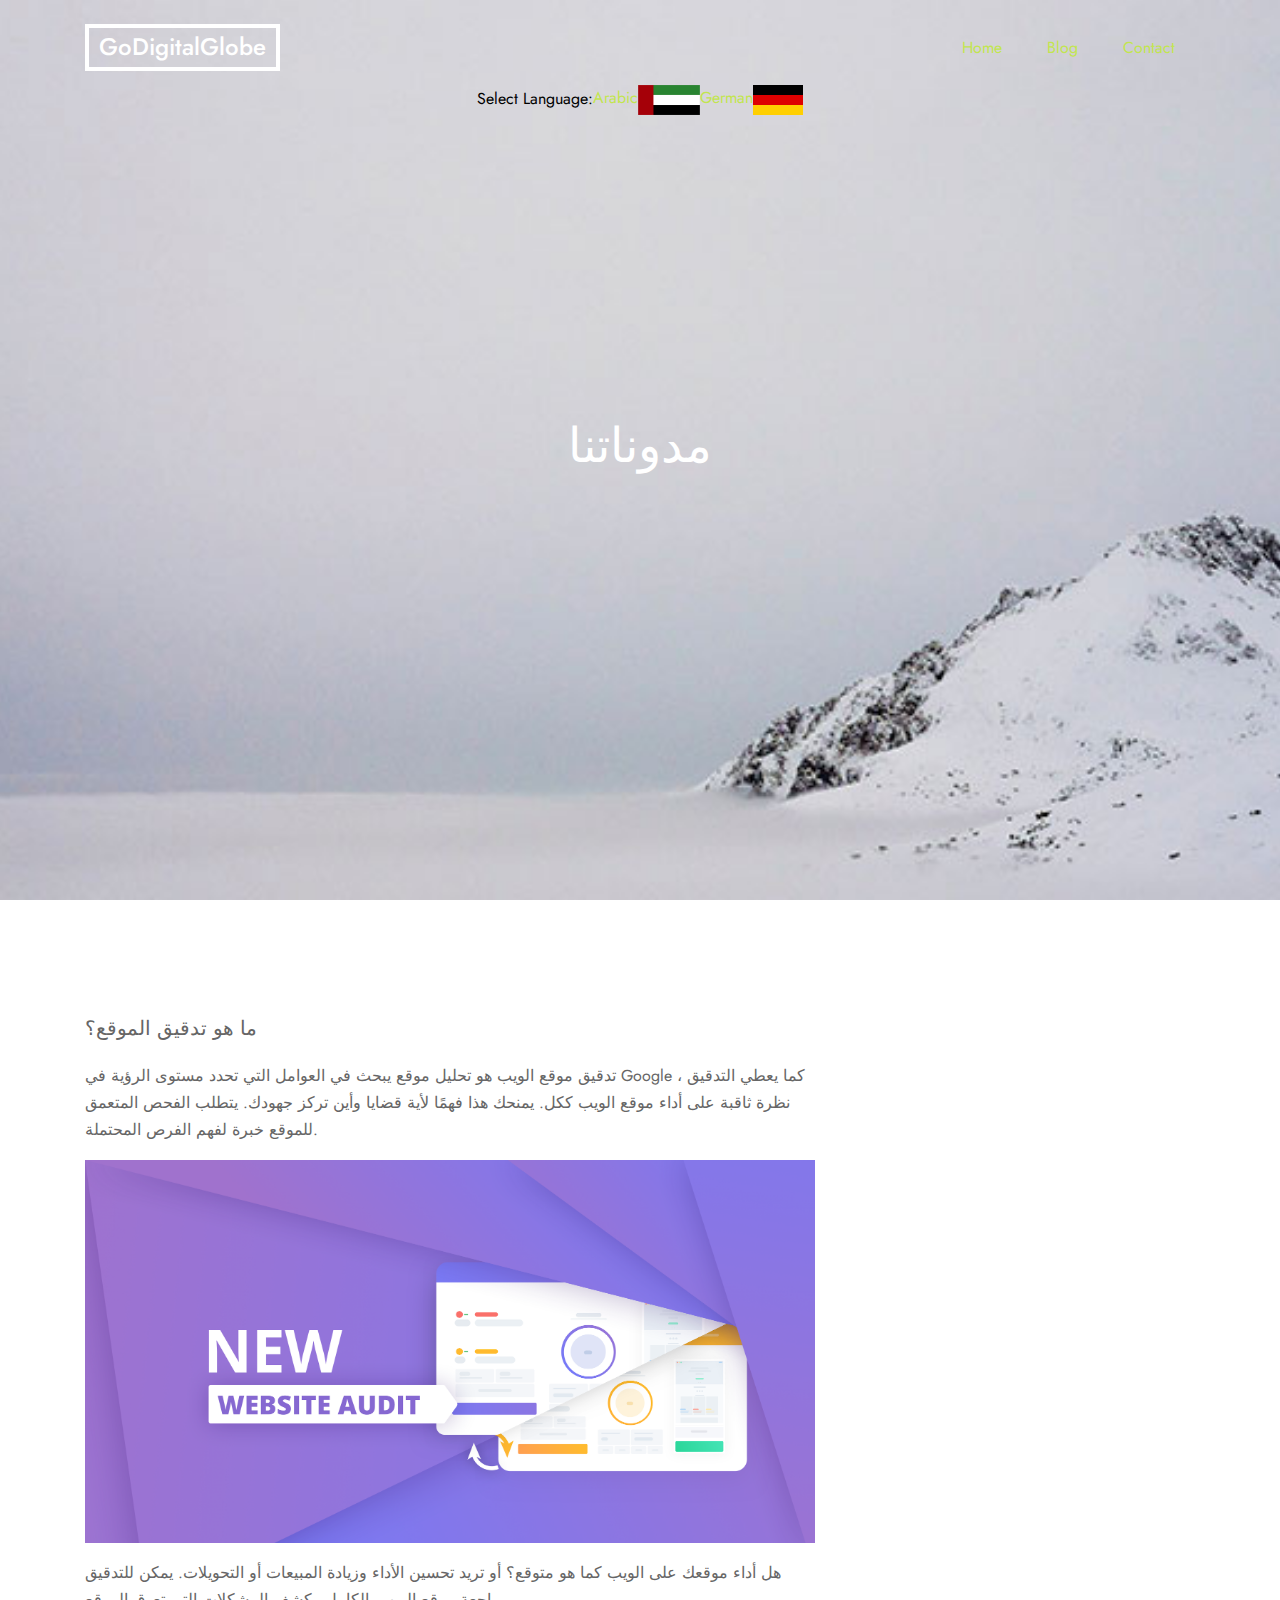
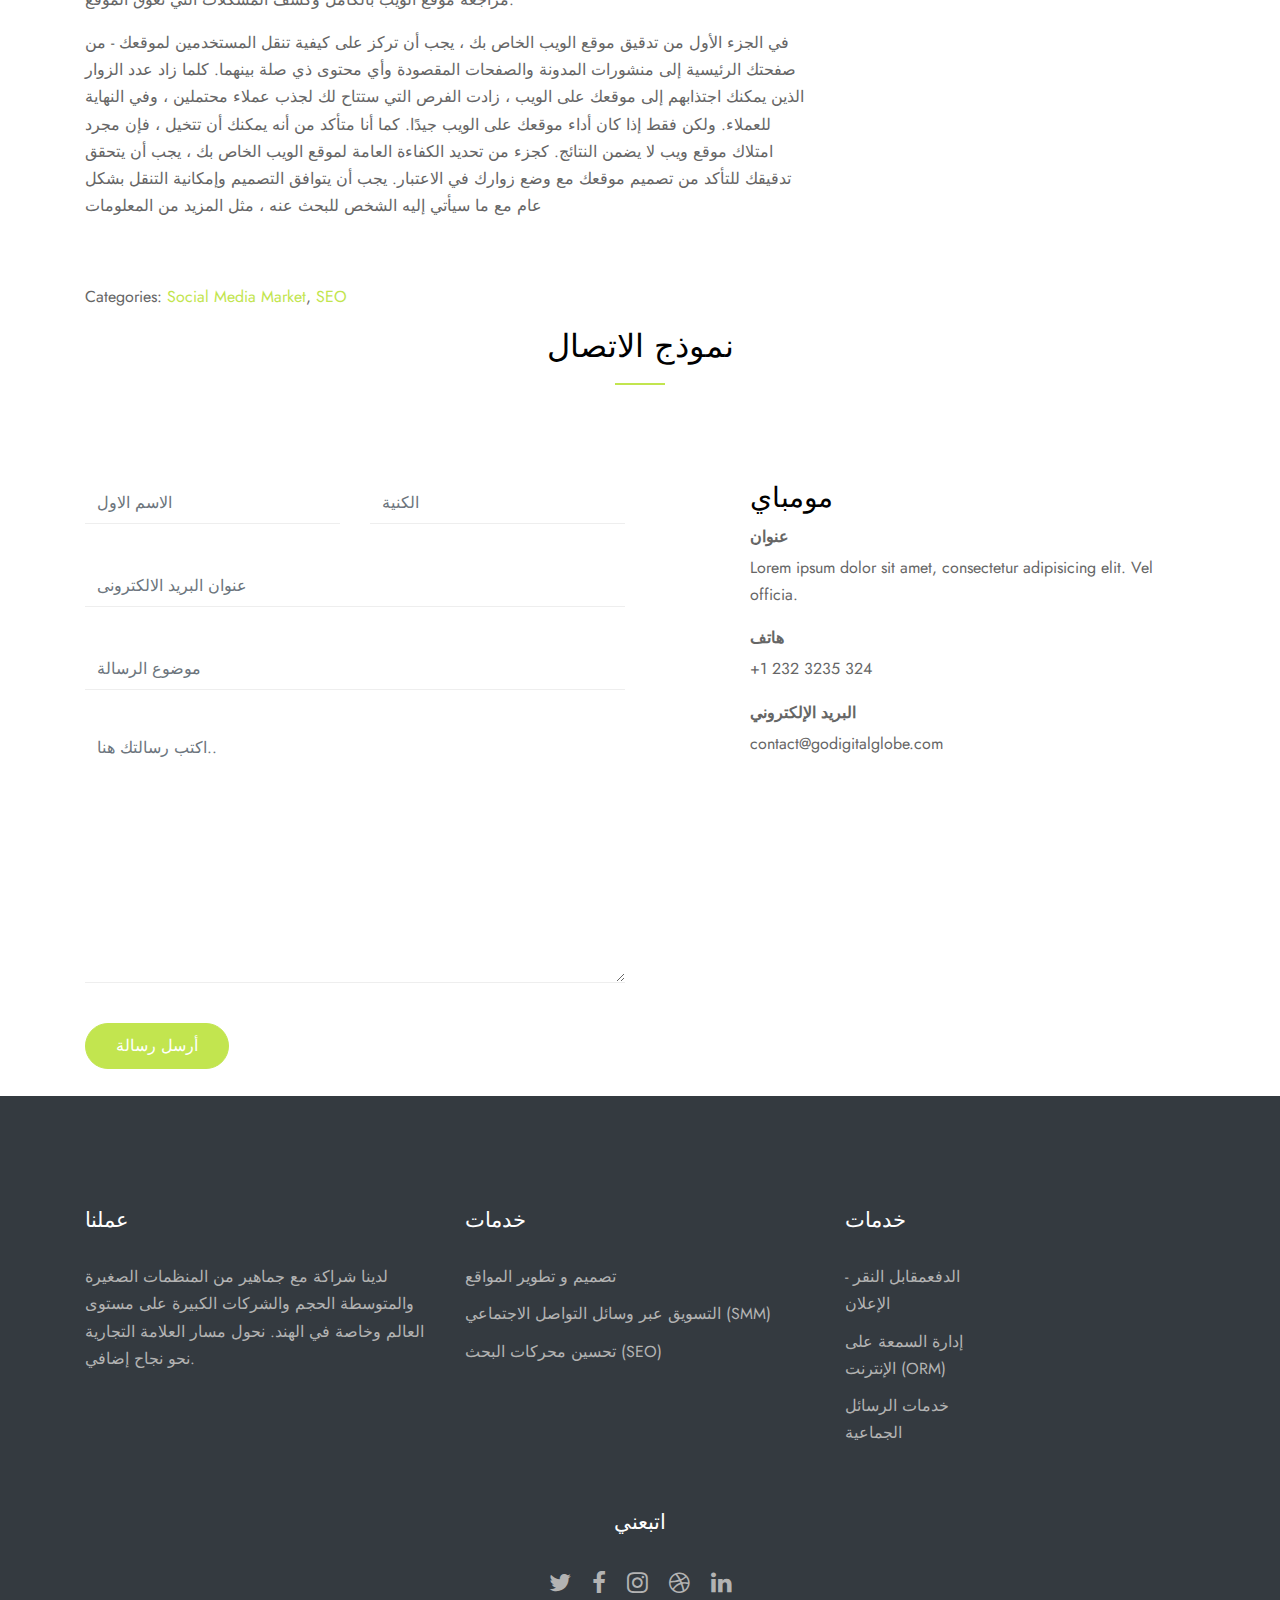
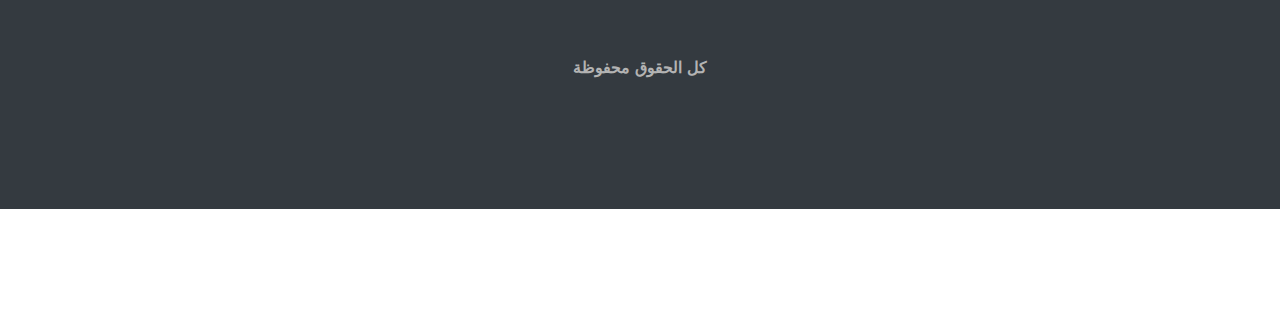
<file: blog-arabic.html>
<!doctype html>
<html lang="en">
  <head>
    <title>GoDigitalGlobe</title>
    <meta charset="utf-8">
    <meta name="viewport" content="width=device-width, initial-scale=1, shrink-to-fit=no">
    
    <link href="https://fonts.googleapis.com/css2?family=Jost:wght@400;700;900&display=swap" rel="stylesheet">
    <link rel="stylesheet" href="fonts/icomoon/style.css">

    <link rel="stylesheet" href="css/bootstrap/bootstrap.css">
    <link rel="stylesheet" href="css/jquery-ui.css">
    <link rel="stylesheet" href="css/owl.carousel.min.css">
    <link rel="stylesheet" href="css/owl.theme.default.min.css">
    <link rel="stylesheet" href="css/owl.theme.default.min.css">

    <link rel="stylesheet" href="css/jquery.fancybox.min.css">

    <link rel="stylesheet" href="css/bootstrap-datepicker.css">

    <link rel="stylesheet" href="fonts/flaticon/font/flaticon.css">

    <link rel="stylesheet" href="css/aos.css">

    <link rel="stylesheet" href="css/style.css">
    
  </head>
  <body data-spy="scroll" data-target=".site-navbar-target" data-offset="300">



  <div class="site-wrap">

    <div class="site-mobile-menu site-navbar-target">
      <div class="site-mobile-menu-header">
        <div class="site-mobile-menu-close mt-3">
          <span class="icon-close2 js-menu-toggle"></span>
        </div>
      </div>
      <div class="site-mobile-menu-body"></div>
    </div>
   
    <header class="site-navbar py-4 js-sticky-header site-navbar-target" role="banner">

      <div class="container">
        <div class="row align-items-center justify-content-center">

          <div class="col-4">
            <h1 class="m-0 site-logo"><a href="index.html">GoDigitalGlobe</a></h1>
          </div>

          <div class="col-8">
            <nav class="site-navigation position-relative text-right" role="navigation">
               <ul class="site-menu main-menu js-clone-nav mr-auto d-none d-lg-block">
                <a href="arabic.html" class="nav-link">Home</a>
                <a href="blog-arabic.html" class="nav-link">Blog</a>
                <a href="#contact-section" class="nav-link">Contact</a>
              </ul>
            </nav>


            <a href="#" class="d-inline-block d-lg-none site-menu-toggle js-menu-toggle float-right"><span class="icon-menu h3"></span></a>

          </div>
          <p style="color: black;margin-top: 14px;">Select Language:</p>
           <a href="arabic.html">Arabic<img src="images/uae.jpg" alt="" height="30px" weidth="30px"></a>  
           <a href="german.html">German<img src="images/germany.png" alt="" height="30px" weidth="30px"></a>

        
        </div>
      </div>
      
    </header>


    <div class="site-blocks-cover overlay bg-light" style="background-image: url('images/blog_1.jpg'); " id="home-section">

      <div class="container">
        <div class="row justify-content-center">

          <div class="col-12 text-center align-self-center text-intro">
            <div class="row justify-content-center">
              <div class="col-lg-8">
                <h1 class="text-white">مدوناتنا</h1>
              </div>
            </div>
          </div>
            
        </div>
      </div>

    </div>  

    

    <div class="site-section first-section">
      <div class="container">
        <div class="row">
          <div class="col-md-8 blog-content">
            <p class="lead">ما هو تدقيق الموقع؟</p>
            <p>تدقيق موقع الويب هو تحليل موقع يبحث في العوامل التي تحدد مستوى الرؤية في Google ، كما يعطي التدقيق نظرة ثاقبة على أداء موقع الويب ككل. يمنحك هذا فهمًا لأية قضايا وأين تركز جهودك. يتطلب الفحص المتعمق للموقع خبرة لفهم الفرص المحتملة.</p>
            <p><img src="images/audit.png" alt="Image" class="img-fluid"></p>

            <blockquote><p>هل أداء موقعك على الويب كما هو متوقع؟ أو تريد تحسين الأداء وزيادة المبيعات أو التحويلات. يمكن للتدقيق مراجعة موقع الويب بالكامل وكشف المشكلات التي تعوق الموقع.</p></blockquote>

            <p>في الجزء الأول من تدقيق موقع الويب الخاص بك ، يجب أن تركز على كيفية تنقل المستخدمين لموقعك - من صفحتك الرئيسية إلى منشورات المدونة والصفحات المقصودة وأي محتوى ذي صلة بينهما.
             كلما زاد عدد الزوار الذين يمكنك اجتذابهم إلى موقعك على الويب ، زادت الفرص التي ستتاح لك لجذب عملاء محتملين ، وفي النهاية للعملاء. ولكن فقط إذا كان أداء موقعك على الويب جيدًا.
             كما أنا متأكد من أنه يمكنك أن تتخيل ، فإن مجرد امتلاك موقع ويب لا يضمن النتائج. كجزء من تحديد الكفاءة العامة لموقع الويب الخاص بك ، يجب أن يتحقق تدقيقك للتأكد من تصميم موقعك مع وضع زوارك في الاعتبار. يجب أن يتوافق التصميم وإمكانية التنقل بشكل عام مع ما سيأتي إليه الشخص للبحث عنه ، مثل المزيد من المعلومات
            </p>
            
            <div class="pt-5">
              <p>Categories:  <a href="#">Social Media Market</a>, <a href="#">SEO</a> 



          </div>
        </div>
      </div>
    </div>

      <div class="container" id="contact-section">
        <div class="row">
          <div class="col-12 mb-5 position-relative">
            <h2 class="section-title text-center mb-5">نموذج الاتصال</h2>
          </div>
        </div>
        <div class="row justify-content-between">
          <div class="col-lg-6">
            <form action="#" class="form">
              <div class="row mb-4">
                <div class="form-group col-6">
                  <input type="text" class="form-control" placeholder="الاسم الاول">
                </div>
                <div class="form-group col-6">
                  <input type="text" class="form-control" placeholder="الكنية">
                </div>
              </div>

              <div class="row mb-4">
                <div class="form-group col-12">
                  <input type="email" class="form-control" placeholder="عنوان البريد الالكترونى">
                </div>
              </div>

              <div class="row mb-4">
                <div class="form-group col-12">
                  <input type="text" class="form-control" placeholder="موضوع الرسالة">
                </div>
              </div>

              <div class="row mb-4">
                <div class="form-group col-12">
                  <textarea name="" id="" cols="30" rows="10" class="form-control" placeholder="اكتب رسالتك هنا.."></textarea>
                </div>
              </div>

              <div class="row">
                <div class="col-md-6">
                  <input type="submit" class="btn btn-primary" value="أرسل رسالة">
                </div>
              </div>
              
            </form>
          </div>
          <div class="col-lg-5">
            <h3>مومباي</h3>
            <ul class="list-unstyled mb-5">
              <li class="mb-3">
                <strong class="d-block mb-1">عنوان</strong>
                <span>Lorem ipsum dolor sit amet, consectetur adipisicing elit. Vel officia.</span>
              </li>
              <li class="mb-3">
                <strong class="d-block mb-1">هاتف</strong>
                <span>+1 232 3235 324</span>
              </li>
              <li class="mb-3">
                <strong class="d-block mb-1">البريد الإلكتروني</strong>
                <span>contact@godigitalglobe.com</span>
              </li>
            </ul>
          </div>
        </div>
      </div>
    
    <br>
    <footer class="site-section bg-dark footer">
      <div class="container">
        <div class="row mb-5">
          <div class="col-xs-12 col-sm-4 col-md-4">
            <h3 class="footer-title">عملنا</h3>
			 لدينا شراكة مع جماهير من المنظمات الصغيرة والمتوسطة الحجم والشركات الكبيرة على مستوى العالم وخاصة في الهند. نحول مسار العلامة التجارية نحو نجاح إضافي.
          </div>
		  <div class="col-xs-12 col-sm-4 col-md-4 mx-auto">
            <h3 class="footer-title">خدمات</h3>
             <ul class="list-unstyled">
                  <li><a href="#">تصميم و تطوير المواقع</a></li>
                  <li><a href="#">التسويق عبر وسائل التواصل الاجتماعي (SMM)</a></li>
                  <li><a href="#">تحسين محركات البحث (SEO)</a></li>
             </ul>
          </div>
          <div class="col-xs-12 col-sm-4 col-md-4">
            <div class="row">
              <div class="col-md-5">
                <h3 class="footer-title">خدمات</h3>
                <ul class="list-unstyled">
                  <li><a href="#">الدفعمقابل النقر - الإعلان</a></li>
                  <li><a href="#">إدارة السمعة على الإنترنت (ORM)</a></li>
                  <li><a href="#">خدمات الرسائل الجماعية</a></li>
                </ul>
              </div>
            </div>
          </div>
		</div>
		<div class="row mb-5">
          <div class="col-xs-12 col-sm-12 col-md-12 mx-auto text-center">	
            <h3 class="footer-title">اتبعني</h3>
            <a href="#" class="social-circle m-2" style="font-size: 1.5rem;"><span class="icon-twitter"></span></a>
            <a href="#" class="social-circle m-2" style="font-size: 1.5rem;"><span class="icon-facebook"></span></a>
            <a href="#" class="social-circle m-2" style="font-size: 1.5rem;"><span class="icon-instagram"></span></a>
            <a href="#" class="social-circle m-2" style="font-size: 1.5rem;"><span class="icon-dribbble"></span></a>
            <a href="#" class="social-circle m-2" style="font-size: 1.5rem;"><span class="icon-linkedin"></span></a>	
          </div>
		</div>
        <div class="row">
          <div class="col-12 text-center">
            <p>
                <!-- Link back to Colorlib can't be removed. Template is licensed under CC BY 3.0. -->
               <b>كل الحقوق محفوظة</b> 
                <!-- Link back to Colorlib can't be removed. Template is licensed under CC BY 3.0. -->
              </p>  
          </div>
        </div>
      </div>
    </footer>


  </div> <!-- .site-wrap -->

  <script src="js/jquery-3.3.1.min.js"></script>
  <script src="js/jquery-ui.js"></script>
  <script src="js/popper.min.js"></script>
  <script src="js/bootstrap.min.js"></script>
  <script src="js/owl.carousel.min.js"></script>
  <script src="js/jquery.easing.1.3.js"></script>
  <script src="js/aos.js"></script>
  <script src="js/jquery.fancybox.min.js"></script>
  <script src="js/jquery.sticky.js"></script>
  <script src="js/isotope.pkgd.min.js"></script>

  
  <script src="js/main.js"></script>
  </body>
</html>
</file>
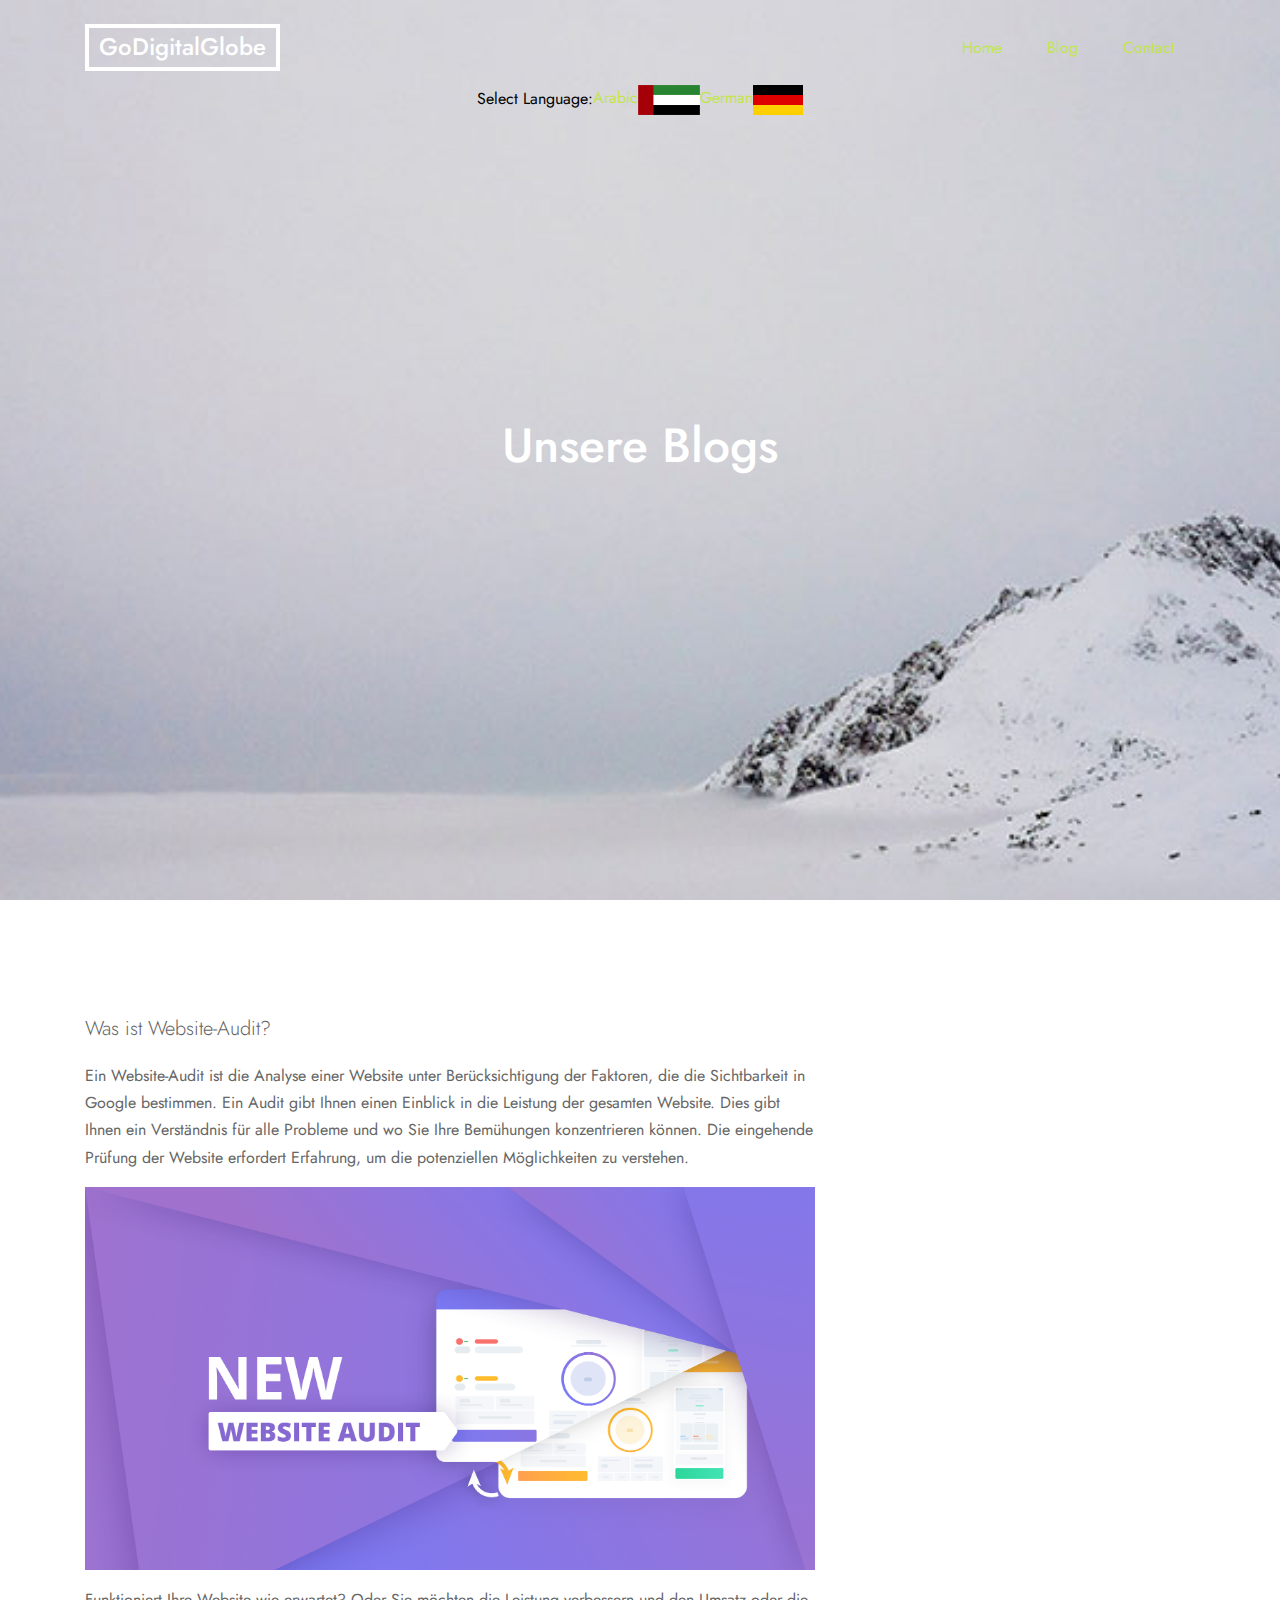
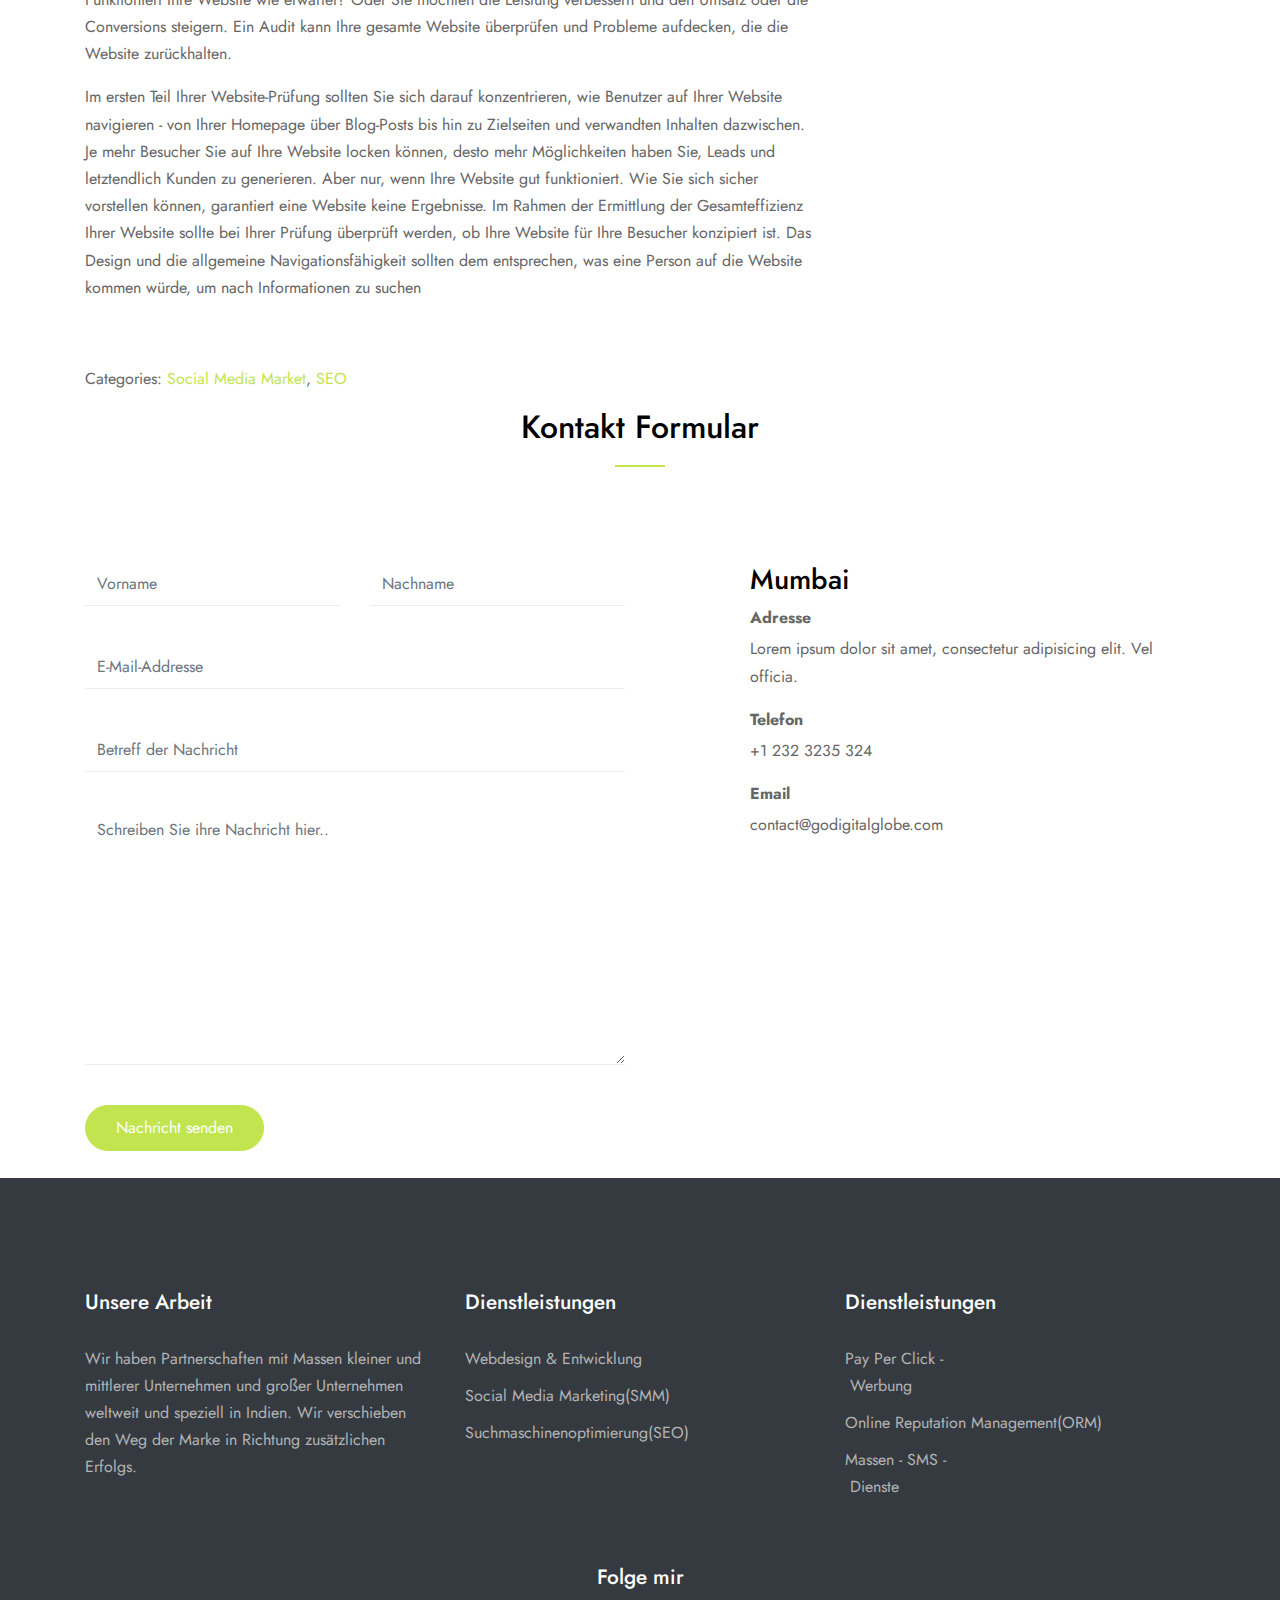
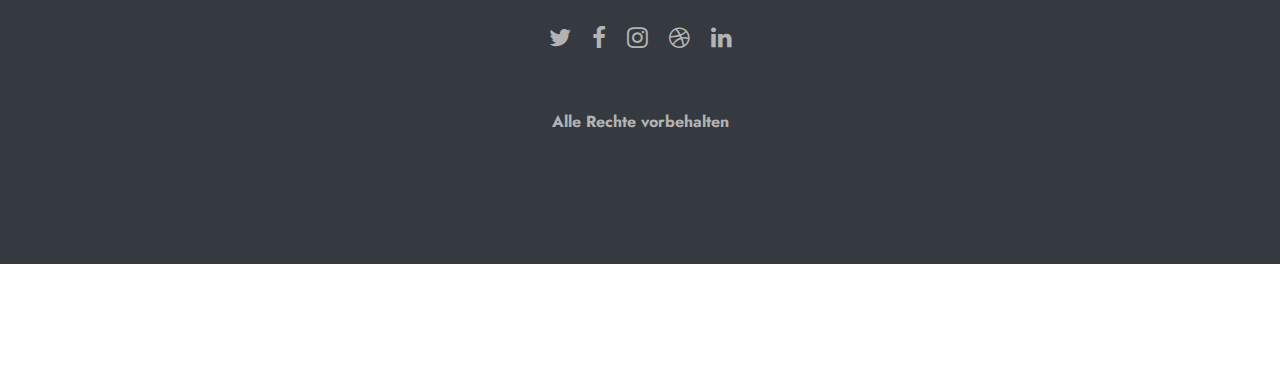
<file: blog-german.html>
<!doctype html>
<html lang="en">
  <head>
    <title>GoDigitalGlobe</title>
    <meta charset="utf-8">
    <meta name="viewport" content="width=device-width, initial-scale=1, shrink-to-fit=no">
    
    <link href="https://fonts.googleapis.com/css2?family=Jost:wght@400;700;900&display=swap" rel="stylesheet">
    <link rel="stylesheet" href="fonts/icomoon/style.css">

    <link rel="stylesheet" href="css/bootstrap/bootstrap.css">
    <link rel="stylesheet" href="css/jquery-ui.css">
    <link rel="stylesheet" href="css/owl.carousel.min.css">
    <link rel="stylesheet" href="css/owl.theme.default.min.css">
    <link rel="stylesheet" href="css/owl.theme.default.min.css">

    <link rel="stylesheet" href="css/jquery.fancybox.min.css">

    <link rel="stylesheet" href="css/bootstrap-datepicker.css">

    <link rel="stylesheet" href="fonts/flaticon/font/flaticon.css">

    <link rel="stylesheet" href="css/aos.css">

    <link rel="stylesheet" href="css/style.css">
    
  </head>
  <body data-spy="scroll" data-target=".site-navbar-target" data-offset="300">



  <div class="site-wrap">

    <div class="site-mobile-menu site-navbar-target">
      <div class="site-mobile-menu-header">
        <div class="site-mobile-menu-close mt-3">
          <span class="icon-close2 js-menu-toggle"></span>
        </div>
      </div>
      <div class="site-mobile-menu-body"></div>
    </div>
   
    <header class="site-navbar py-4 js-sticky-header site-navbar-target" role="banner">

      <div class="container">
        <div class="row align-items-center justify-content-center">

          <div class="col-4">
            <h1 class="m-0 site-logo"><a href="index.html">GoDigitalGlobe</a></h1>
          </div>

          <div class="col-8">
            <nav class="site-navigation position-relative text-right" role="navigation">
               <ul class="site-menu main-menu js-clone-nav mr-auto d-none d-lg-block">
                <a href="german.html" class="nav-link">Home</a>
                <a href="single.html" class="nav-link">Blog</a>
                <a href="#contact-section" class="nav-link">Contact</a>
              </ul>
            </nav>


            <a href="#" class="d-inline-block d-lg-none site-menu-toggle js-menu-toggle float-right"><span class="icon-menu h3"></span></a>

          </div>
          <p style="color: black;margin-top: 14px;">Select Language:</p>
           <a href="arabic.html">Arabic<img src="images/uae.jpg" alt="" height="30px" weidth="30px"></a>  
           <a href="german.html">German<img src="images/germany.png" alt="" height="30px" weidth="30px"></a>

        
        </div>
      </div>
      
    </header>


    <div class="site-blocks-cover overlay bg-light" style="background-image: url('images/blog_1.jpg'); " id="home-section">

      <div class="container">
        <div class="row justify-content-center">

          <div class="col-12 text-center align-self-center text-intro">
            <div class="row justify-content-center">
              <div class="col-lg-8">
                <h1 class="text-white">Unsere Blogs</h1>
              </div>
            </div>
          </div>
            
        </div>
      </div>

    </div>  

    

    <div class="site-section first-section">
      <div class="container">
        <div class="row">
          <div class="col-md-8 blog-content">
            <p class="lead">Was ist Website-Audit?</p>
            <p>Ein Website-Audit ist die Analyse einer Website unter Berücksichtigung der Faktoren, die die Sichtbarkeit in Google bestimmen. Ein Audit gibt Ihnen einen Einblick in die Leistung der gesamten Website. Dies gibt Ihnen ein Verständnis für alle Probleme und wo Sie Ihre Bemühungen konzentrieren können. Die eingehende Prüfung der Website erfordert Erfahrung, um die potenziellen Möglichkeiten zu verstehen.</p>
            <p><img src="images/audit.png" alt="Image" class="img-fluid"></p>

            <blockquote><p>Funktioniert Ihre Website wie erwartet? Oder Sie möchten die Leistung verbessern und den Umsatz oder die Conversions steigern. Ein Audit kann Ihre gesamte Website überprüfen und Probleme aufdecken, die die Website zurückhalten.</p></blockquote>

            <p>Im ersten Teil Ihrer Website-Prüfung sollten Sie sich darauf konzentrieren, wie Benutzer auf Ihrer Website navigieren - von Ihrer Homepage über Blog-Posts bis hin zu Zielseiten und verwandten Inhalten dazwischen.
             Je mehr Besucher Sie auf Ihre Website locken können, desto mehr Möglichkeiten haben Sie, Leads und letztendlich Kunden zu generieren. Aber nur, wenn Ihre Website gut funktioniert.
             Wie Sie sich sicher vorstellen können, garantiert eine Website keine Ergebnisse. Im Rahmen der Ermittlung der Gesamteffizienz Ihrer Website sollte bei Ihrer Prüfung überprüft werden, ob Ihre Website für Ihre Besucher konzipiert ist. Das Design und die allgemeine Navigationsfähigkeit sollten dem entsprechen, was eine Person auf die Website kommen würde, um nach Informationen zu suchen</p>
            
            <div class="pt-5">
              <p>Categories:  <a href="#">Social Media Market</a>, <a href="#">SEO</a> 



          </div>
        </div>
      </div>
    </div>

      <div class="container" id="contact-section">
        <div class="row">
          <div class="col-12 mb-5 position-relative">
            <h2 class="section-title text-center mb-5">Kontakt Formular</h2>
          </div>
        </div>
        <div class="row justify-content-between">
          <div class="col-lg-6">
            <form action="#" class="form">
              <div class="row mb-4">
                <div class="form-group col-6">
                  <input type="text" class="form-control" placeholder="Vorname">
                </div>
                <div class="form-group col-6">
                  <input type="text" class="form-control" placeholder="Nachname">
                </div>
              </div>

              <div class="row mb-4">
                <div class="form-group col-12">
                  <input type="email" class="form-control" placeholder="E-Mail-Addresse">
                </div>
              </div>

              <div class="row mb-4">
                <div class="form-group col-12">
                  <input type="text" class="form-control" placeholder="Betreff der Nachricht">
                </div>
              </div>

              <div class="row mb-4">
                <div class="form-group col-12">
                  <textarea name="" id="" cols="30" rows="10" class="form-control" placeholder="Schreiben Sie ihre Nachricht hier.."></textarea>
                </div>
              </div>

              <div class="row">
                <div class="col-md-6">
                  <input type="submit" class="btn btn-primary" value="Nachricht senden">
                </div>
              </div>
              
            </form>
          </div>
          <div class="col-lg-5">
            <h3>Mumbai</h3>
            <ul class="list-unstyled mb-5">
              <li class="mb-3">
                <strong class="d-block mb-1">Adresse</strong>
                <span>Lorem ipsum dolor sit amet, consectetur adipisicing elit. Vel officia.</span>
              </li>
              <li class="mb-3">
                <strong class="d-block mb-1">Telefon</strong>
                <span>+1 232 3235 324</span>
              </li>
              <li class="mb-3">
                <strong class="d-block mb-1">Email</strong>
                <span>contact@godigitalglobe.com</span>
              </li>
            </ul>
          </div>
        </div>
      </div>
    <br>

    <footer class="site-section bg-dark footer">
      <div class="container">
        <div class="row mb-5">
          <div class="col-xs-12 col-sm-4 col-md-4">
            <h3 class="footer-title">Unsere Arbeit</h3>
			 Wir haben Partnerschaften mit Massen kleiner und mittlerer Unternehmen und großer Unternehmen weltweit und speziell in Indien. Wir verschieben den Weg der Marke in Richtung zusätzlichen Erfolgs.
          </div>
		  <div class="col-xs-12 col-sm-4 col-md-4 mx-auto">
            <h3 class="footer-title">Dienstleistungen</h3>
             <ul class="list-unstyled">
                  <li><a href="#">Webdesign & Entwicklung</a></li>
                  <li><a href="#">Social Media Marketing(SMM)</a></li>
                  <li><a href="#">Suchmaschinenoptimierung(SEO)</a></li>
             </ul>
          </div>
          <div class="col-xs-12 col-sm-4 col-md-4">
            <div class="row">
              <div class="col-md-5">
                <h3 class="footer-title">Dienstleistungen</h3>
                <ul class="list-unstyled">
                  <li><a href="#">Pay&nbspPer&nbspClick&nbsp-&nbspWerbung</a></li>
                  <li><a href="#">Online&nbspReputation&nbspManagement(ORM)</a></li>
                  <li><a href="#">Massen&nbsp-&nbspSMS&nbsp-&nbspDienste</a></li>
                </ul>
              </div>
            </div>
          </div>
		</div>
		<div class="row mb-5">
          <div class="col-xs-12 col-sm-12 col-md-12 mx-auto text-center">	
            <h3 class="footer-title">Folge mir</h3>
            <a href="#" class="social-circle m-2" style="font-size: 1.5rem;"><span class="icon-twitter"></span></a>
            <a href="#" class="social-circle m-2" style="font-size: 1.5rem;"><span class="icon-facebook"></span></a>
            <a href="#" class="social-circle m-2" style="font-size: 1.5rem;"><span class="icon-instagram"></span></a>
            <a href="#" class="social-circle m-2" style="font-size: 1.5rem;"><span class="icon-dribbble"></span></a>
            <a href="#" class="social-circle m-2" style="font-size: 1.5rem;"><span class="icon-linkedin"></span></a>	
          </div>
		</div>
        <div class="row">
          <div class="col-12 text-center">
            <p>
                <!-- Link back to Colorlib can't be removed. Template is licensed under CC BY 3.0. -->
               <b>Alle Rechte vorbehalten</b> 
                <!-- Link back to Colorlib can't be removed. Template is licensed under CC BY 3.0. -->
              </p>  
          </div>
        </div>
      </div>
    </footer>


  </div> <!-- .site-wrap -->

  <script src="js/jquery-3.3.1.min.js"></script>
  <script src="js/jquery-ui.js"></script>
  <script src="js/popper.min.js"></script>
  <script src="js/bootstrap.min.js"></script>
  <script src="js/owl.carousel.min.js"></script>
  <script src="js/jquery.easing.1.3.js"></script>
  <script src="js/aos.js"></script>
  <script src="js/jquery.fancybox.min.js"></script>
  <script src="js/jquery.sticky.js"></script>
  <script src="js/isotope.pkgd.min.js"></script>

  
  <script src="js/main.js"></script>
  </body>
</html>
</file>
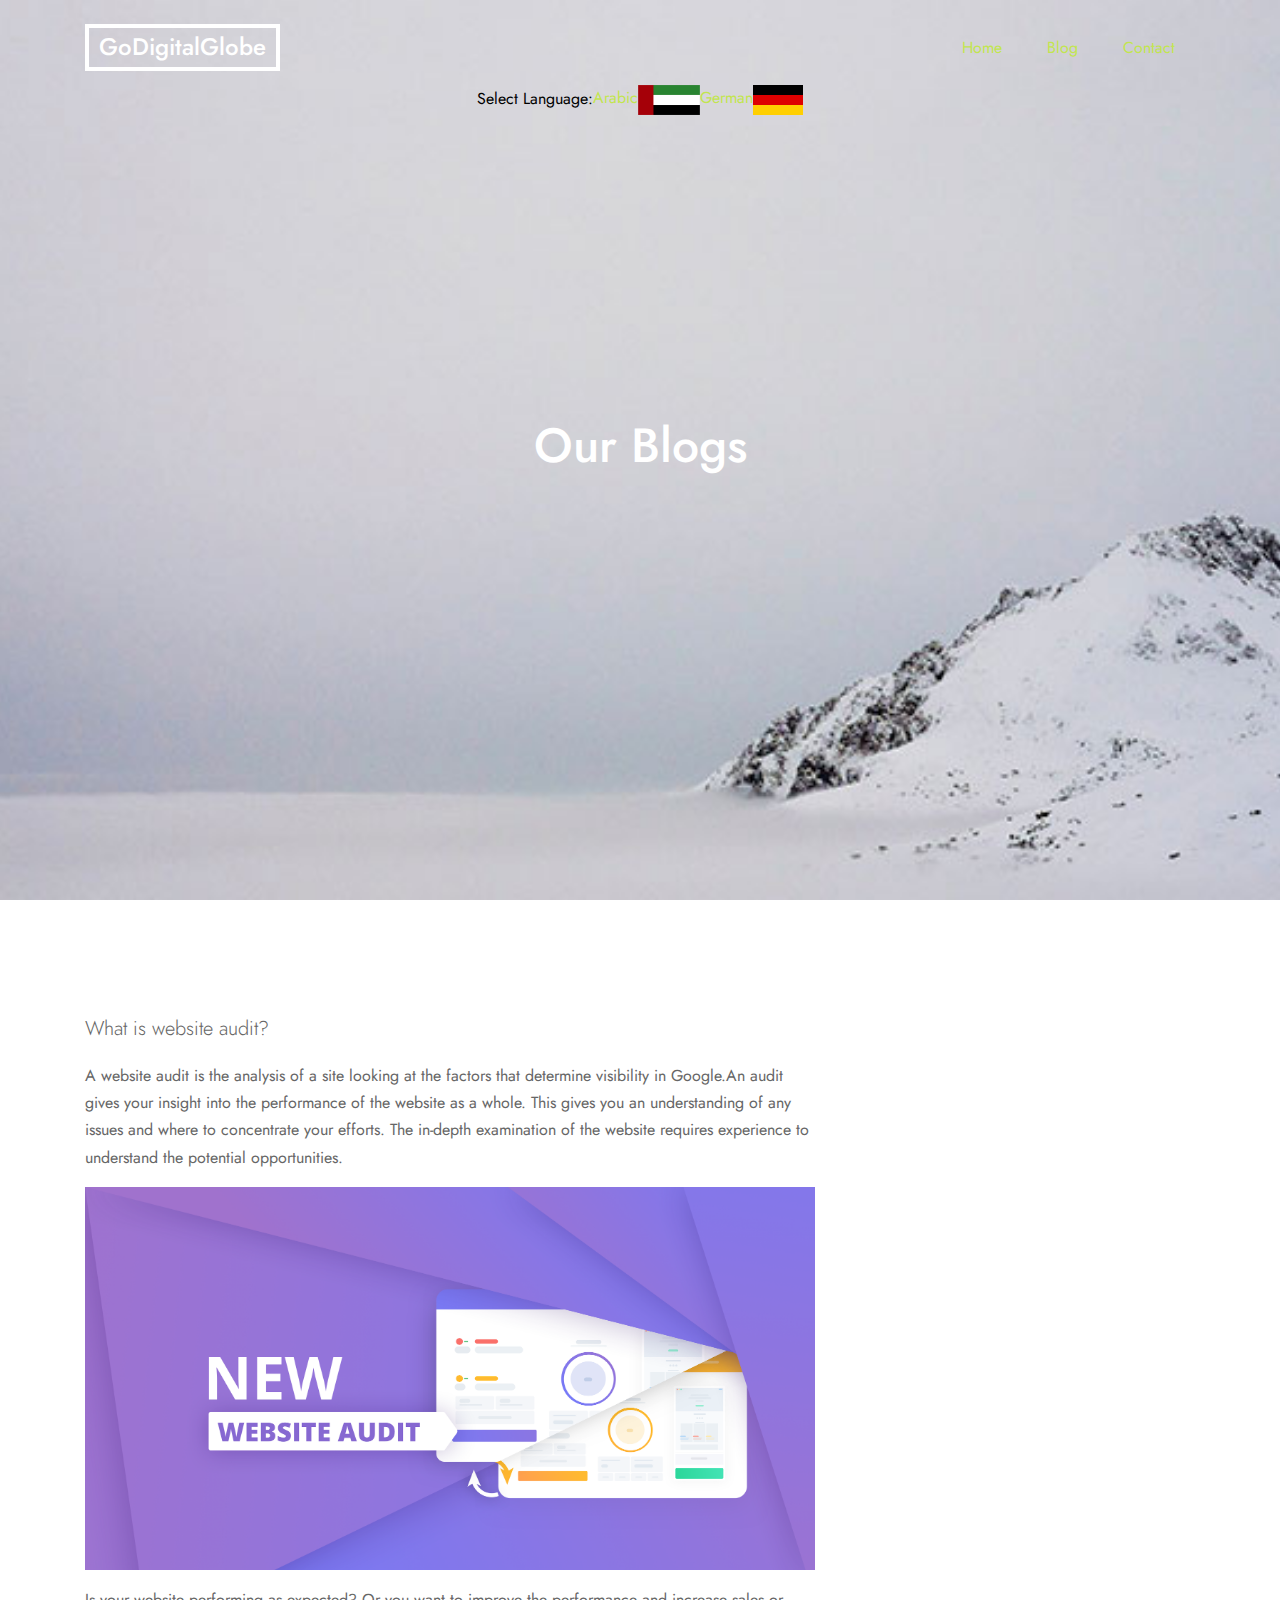
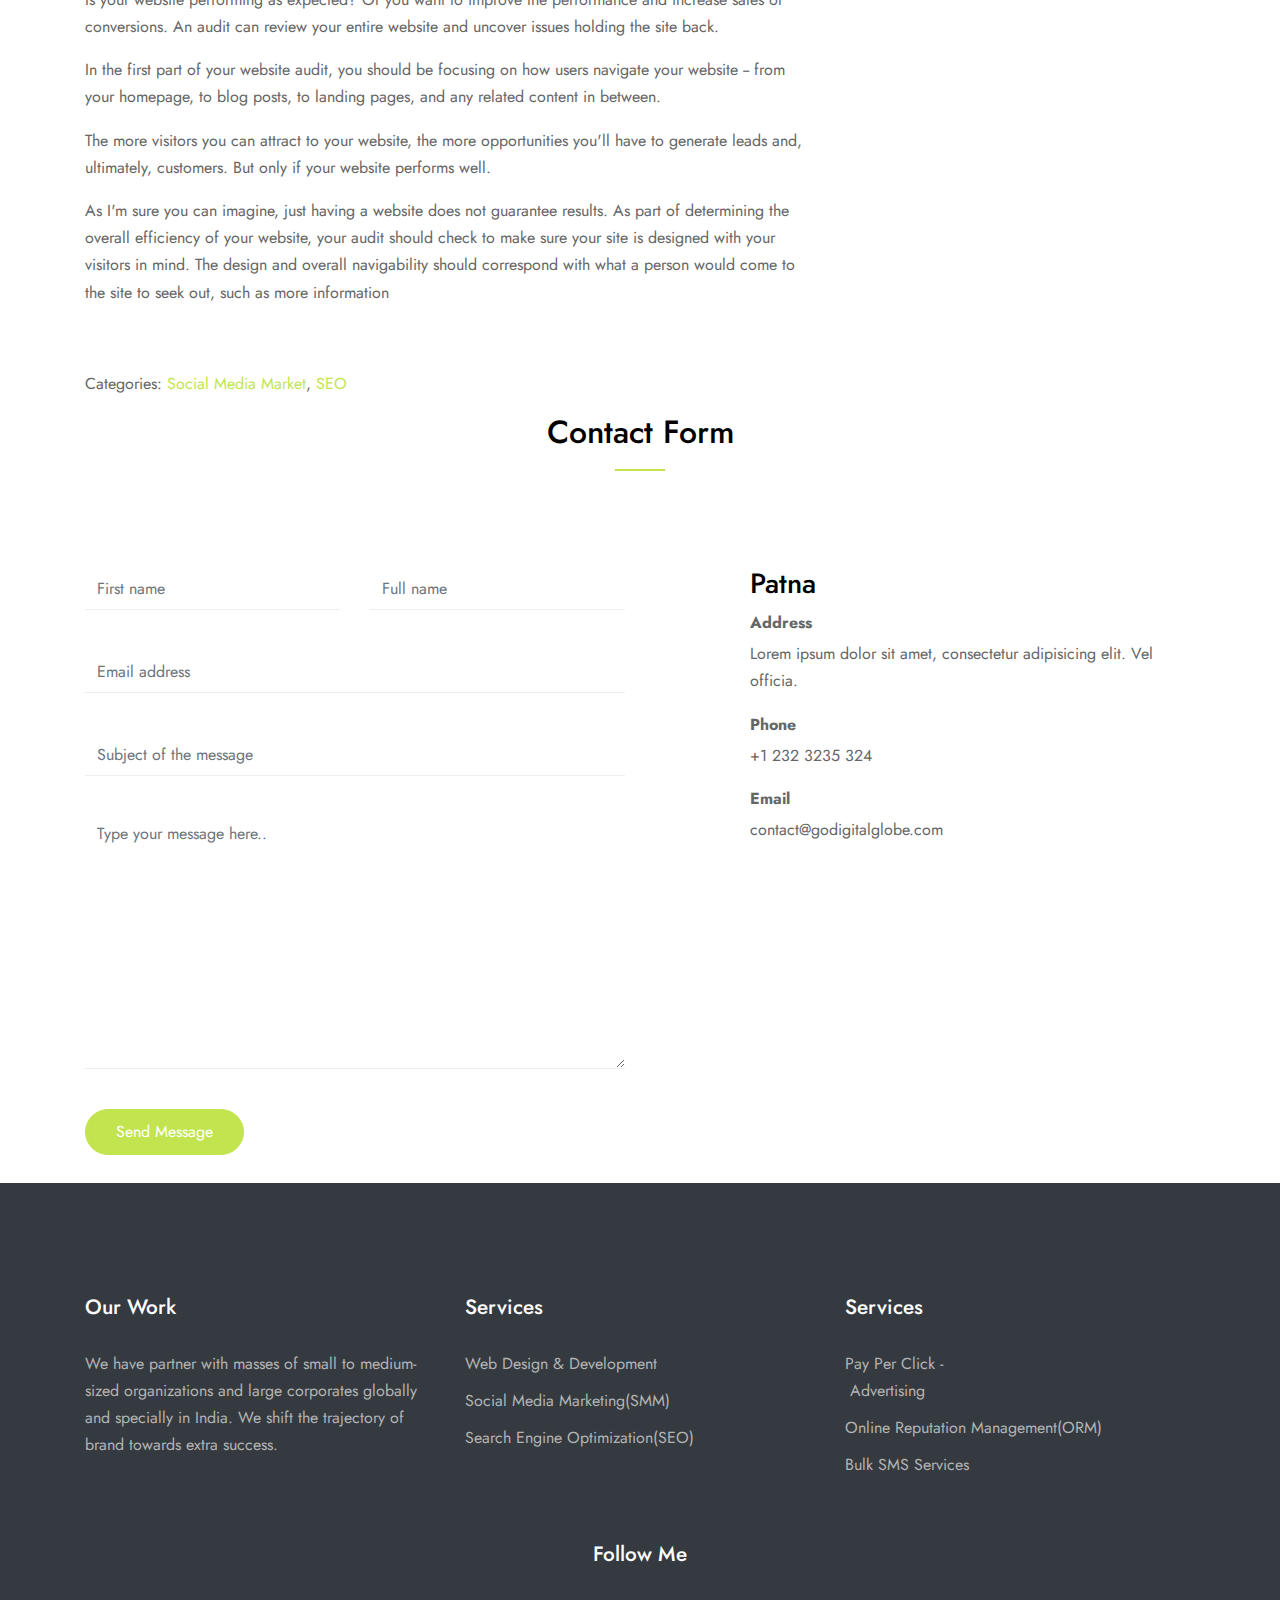
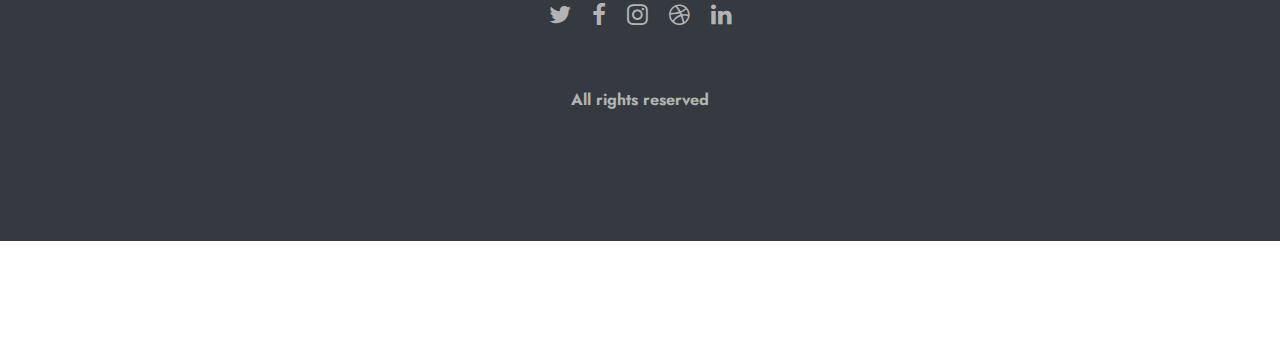
<file: blog1.html>
<!doctype html>
<html lang="en">
  <head>
    <title>GoDigitalGlobe</title>
    <meta charset="utf-8">
    <meta name="viewport" content="width=device-width, initial-scale=1, shrink-to-fit=no">
    
    <link href="https://fonts.googleapis.com/css2?family=Jost:wght@400;700;900&display=swap" rel="stylesheet">
    <link rel="stylesheet" href="fonts/icomoon/style.css">

    <link rel="stylesheet" href="css/bootstrap/bootstrap.css">
    <link rel="stylesheet" href="css/jquery-ui.css">
    <link rel="stylesheet" href="css/owl.carousel.min.css">
    <link rel="stylesheet" href="css/owl.theme.default.min.css">
    <link rel="stylesheet" href="css/owl.theme.default.min.css">

    <link rel="stylesheet" href="css/jquery.fancybox.min.css">

    <link rel="stylesheet" href="css/bootstrap-datepicker.css">

    <link rel="stylesheet" href="fonts/flaticon/font/flaticon.css">

    <link rel="stylesheet" href="css/aos.css">

    <link rel="stylesheet" href="css/style.css">
    
  </head>
  <body data-spy="scroll" data-target=".site-navbar-target" data-offset="300">



  <div class="site-wrap">

    <div class="site-mobile-menu site-navbar-target">
      <div class="site-mobile-menu-header">
        <div class="site-mobile-menu-close mt-3">
          <span class="icon-close2 js-menu-toggle"></span>
        </div>
      </div>
      <div class="site-mobile-menu-body"></div>
    </div>
   
    <header class="site-navbar py-4 js-sticky-header site-navbar-target" role="banner">

      <div class="container">
        <div class="row align-items-center justify-content-center">

          <div class="col-4">
            <h1 class="m-0 site-logo"><a href="index.html">GoDigitalGlobe</a></h1>
          </div>

          <div class="col-8">
            <nav class="site-navigation position-relative text-right" role="navigation">
               <ul class="site-menu main-menu js-clone-nav mr-auto d-none d-lg-block">
                <a href="index.html" class="nav-link">Home</a>
                <a href="blog1.html" class="nav-link">Blog</a>
                <a href="#contact-section" class="nav-link">Contact</a>
              </ul>
            </nav>


            <a href="#" class="d-inline-block d-lg-none site-menu-toggle js-menu-toggle float-right"><span class="icon-menu h3"></span></a>

          </div>
          
          <p style="color: black;margin-top: 14px;">Select Language:</p>
           <a href="arabic.html">Arabic<img src="images/uae.jpg" alt="" height="30px" weidth="30px"></a>  
           <a href="german.html">German<img src="images/germany.png" alt="" height="30px" weidth="30px"></a>

        
        </div>
      </div>
      
    </header>


    <div class="site-blocks-cover overlay bg-light" style="background-image: url('images/blog_1.jpg'); " id="home-section">

      <div class="container">
        <div class="row justify-content-center">

          <div class="col-12 text-center align-self-center text-intro">
            <div class="row justify-content-center">
              <div class="col-lg-8">
                <h1 class="text-white">Our Blogs</h1>
              </div>
            </div>
          </div>
            
        </div>
      </div>

    </div>  

    

    <div class="site-section first-section">
      <div class="container">
        <div class="row">
          <div class="col-md-8 blog-content">
            <p class="lead">What is website audit?</p>
            <p>A website audit is the analysis of a site looking at the factors that determine visibility in Google.An audit gives your insight into the performance of the website as a whole. This gives you an understanding of any issues and where to concentrate your efforts. The in-depth examination of the website requires experience to understand the potential opportunities.</p>
            <p><img src="images/audit.png" alt="Image" class="img-fluid"></p>

            <blockquote><p>Is your website performing as expected? Or you want to improve the performance and increase sales or conversions. An audit can review your entire website and uncover issues holding the site back.</p></blockquote>

            <p>In the first part of your website audit, you should be focusing on how users navigate your website -- from your homepage, to blog posts, to landing pages, and any related content in between.</p>
            <p>The more visitors you can attract to your website, the more opportunities you'll have to generate leads and, ultimately, customers. But only if your website performs well.</p>
            <p>As I'm sure you can imagine, just having a website does not guarantee results. As part of determining the overall efficiency of your website, your audit should check to make sure your site is designed with your visitors in mind. The design and overall navigability should correspond with what a person would come to the site to seek out, such as more information</p>
            
            <div class="pt-5">
              <p>Categories:  <a href="#">Social Media Market</a>, <a href="#">SEO</a> 



          </div>
        </div>
      </div>
    </div>

      <div class="container" id="contact-section">
        <div class="row">
          <div class="col-12 mb-5 position-relative">
            <h2 class="section-title text-center mb-5">Contact Form</h2>
          </div>
        </div>
        <div class="row justify-content-between">
          <div class="col-lg-6">
            <form action="#" class="form">
              <div class="row mb-4">
                <div class="form-group col-6">
                  <input type="text" class="form-control" placeholder="First name">
                </div>
                <div class="form-group col-6">
                  <input type="text" class="form-control" placeholder="Full name">
                </div>
              </div>

              <div class="row mb-4">
                <div class="form-group col-12">
                  <input type="email" class="form-control" placeholder="Email address">
                </div>
              </div>

              <div class="row mb-4">
                <div class="form-group col-12">
                  <input type="text" class="form-control" placeholder="Subject of the message">
                </div>
              </div>

              <div class="row mb-4">
                <div class="form-group col-12">
                  <textarea name="" id="" cols="30" rows="10" class="form-control" placeholder="Type your message here.."></textarea>
                </div>
              </div>

              <div class="row">
                <div class="col-md-6">
                  <input type="submit" class="btn btn-primary" value="Send Message">
                </div>
              </div>
              
            </form>
          </div>
          <div class="col-lg-5">
            <h3>Patna</h3>
            <ul class="list-unstyled mb-5">
              <li class="mb-3">
                <strong class="d-block mb-1">Address</strong>
                <span>Lorem ipsum dolor sit amet, consectetur adipisicing elit. Vel officia.</span>
              </li>
              <li class="mb-3">
                <strong class="d-block mb-1">Phone</strong>
                <span>+1 232 3235 324</span>
              </li>
              <li class="mb-3">
                <strong class="d-block mb-1">Email</strong>
                <span>contact@godigitalglobe.com</span>
              </li>
            </ul>
          </div>
        </div>
      </div>
    </section>
    <br>
    <footer class="site-section bg-dark footer">
      <div class="container">
        <div class="row mb-5">
          <div class="col-xs-12 col-sm-4 col-md-4">
            <h3 class="footer-title">Our Work</h3>
			 We have partner with masses of small to medium-sized organizations and large corporates globally and specially in India. We shift the trajectory of brand towards extra success.
          </div>
		  <div class="col-xs-12 col-sm-4 col-md-4 mx-auto">
            <h3 class="footer-title">Services</h3>
             <ul class="list-unstyled">
                  <li><a href="#">Web Design & Development</a></li>
                  <li><a href="#">Social Media Marketing(SMM)</a></li>
                  <li><a href="#">Search Engine Optimization(SEO)</a></li>
             </ul>
          </div>
          <div class="col-xs-12 col-sm-4 col-md-4">
            <div class="row">
              <div class="col-md-5">
                <h3 class="footer-title">Services</h3>
                <ul class="list-unstyled">
                  <li><a href="#">Pay&nbspPer&nbspClick&nbsp-&nbspAdvertising</a></li>
                  <li><a href="#">Online&nbspReputation&nbspManagement(ORM)</a></li>
                  <li><a href="#">Bulk&nbspSMS&nbspServices</a></li>
                </ul>
              </div>
            </div>
          </div>
		  	  
        </div>
		<div class="row mb-5">
          <div class="col-xs-12 col-sm-12 col-md-12 mx-auto text-center">	
            <h3 class="footer-title">Follow Me</h3>
            <a href="#" class="social-circle m-2" style="font-size: 1.5rem;"><span class="icon-twitter"></span></a>
            <a href="#" class="social-circle m-2" style="font-size: 1.5rem;"><span class="icon-facebook"></span></a>
            <a href="#" class="social-circle m-2" style="font-size: 1.5rem;"><span class="icon-instagram"></span></a>
            <a href="#" class="social-circle m-2" style="font-size: 1.5rem;"><span class="icon-dribbble"></span></a>
            <a href="#" class="social-circle m-2" style="font-size: 1.5rem;"><span class="icon-linkedin"></span></a>	
          </div>
		</div>
        <div class="row">
          <div class="col-12 text-center">
            <p>
                <!-- Link back to Colorlib can't be removed. Template is licensed under CC BY 3.0. -->
               <b>All rights reserved</b> 
                <!-- Link back to Colorlib can't be removed. Template is licensed under CC BY 3.0. -->
              </p>  
          </div>
        </div>
      </div>
    </footer>


  </div> <!-- .site-wrap -->

  <script src="js/jquery-3.3.1.min.js"></script>
  <script src="js/jquery-ui.js"></script>
  <script src="js/popper.min.js"></script>
  <script src="js/bootstrap.min.js"></script>
  <script src="js/owl.carousel.min.js"></script>
  <script src="js/jquery.easing.1.3.js"></script>
  <script src="js/aos.js"></script>
  <script src="js/jquery.fancybox.min.js"></script>
  <script src="js/jquery.sticky.js"></script>
  <script src="js/isotope.pkgd.min.js"></script>

  
  <script src="js/main.js"></script>
  </body>
</html>
</file>
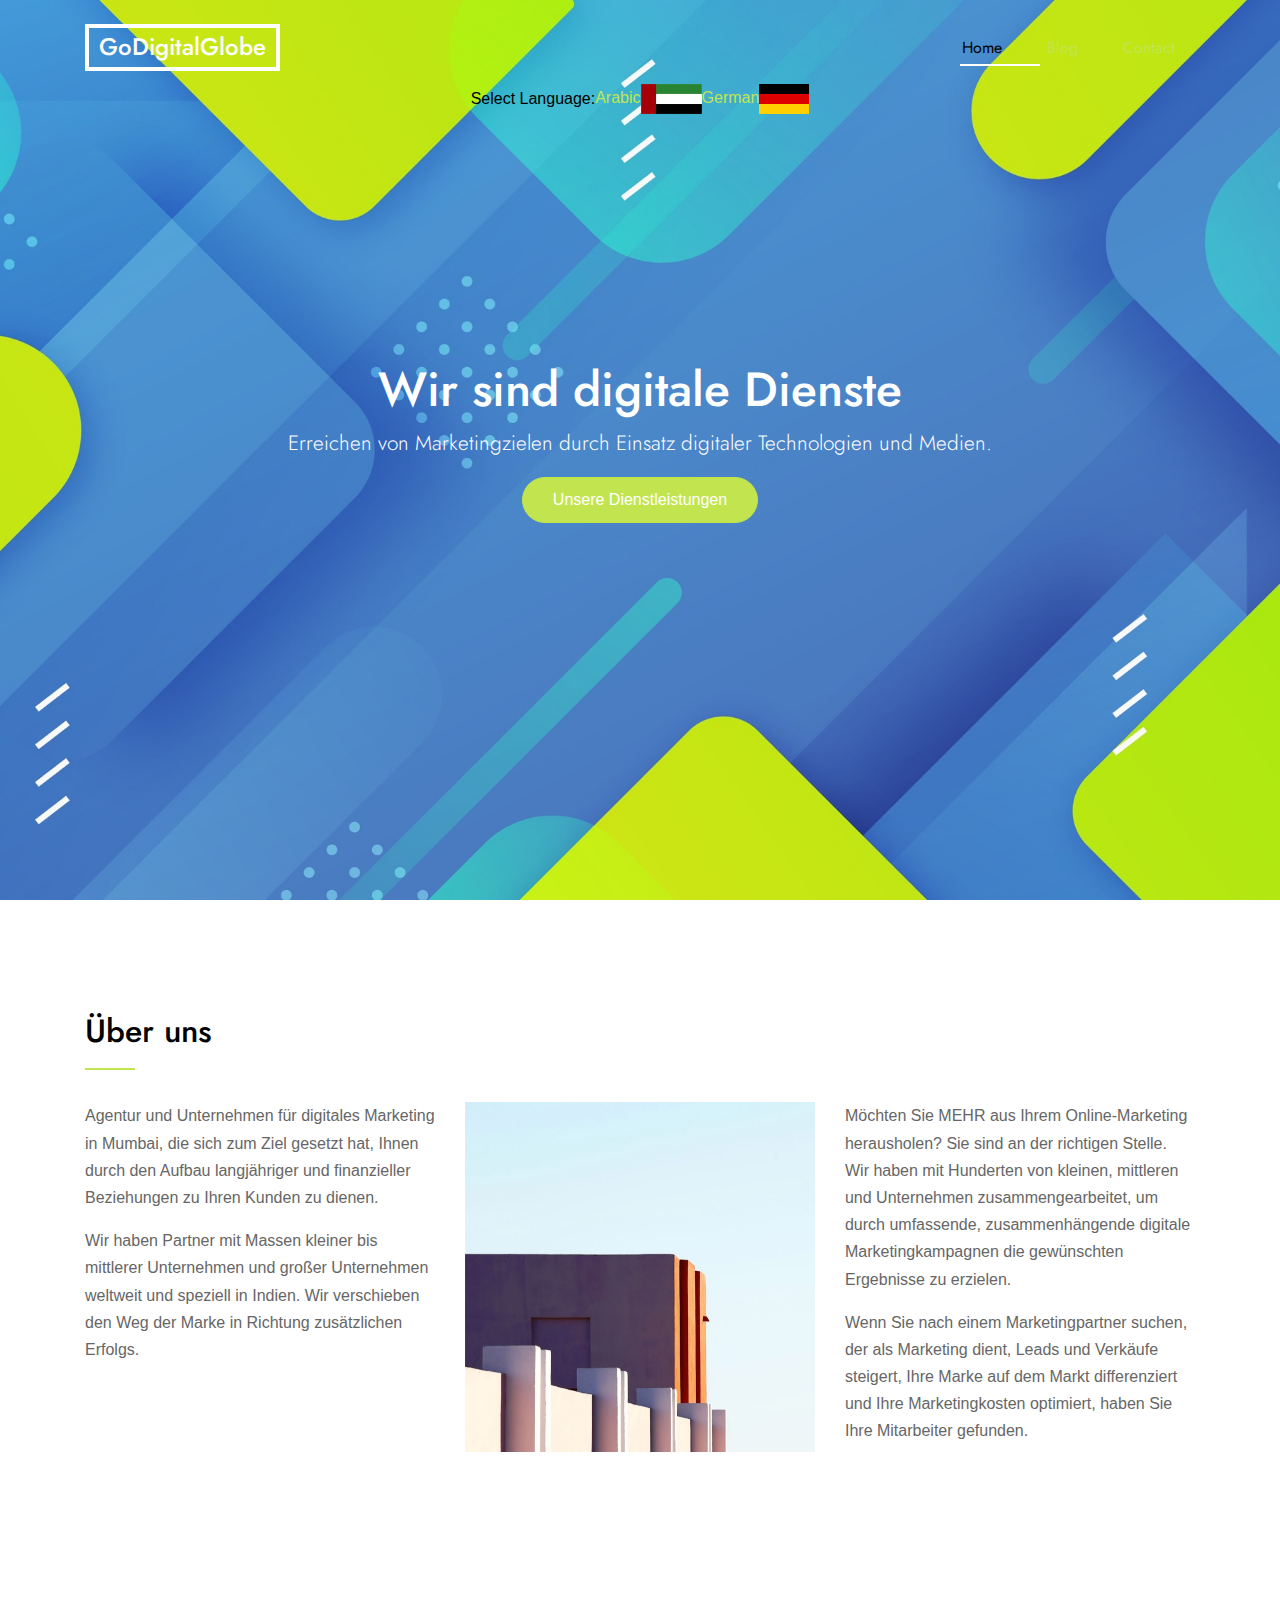
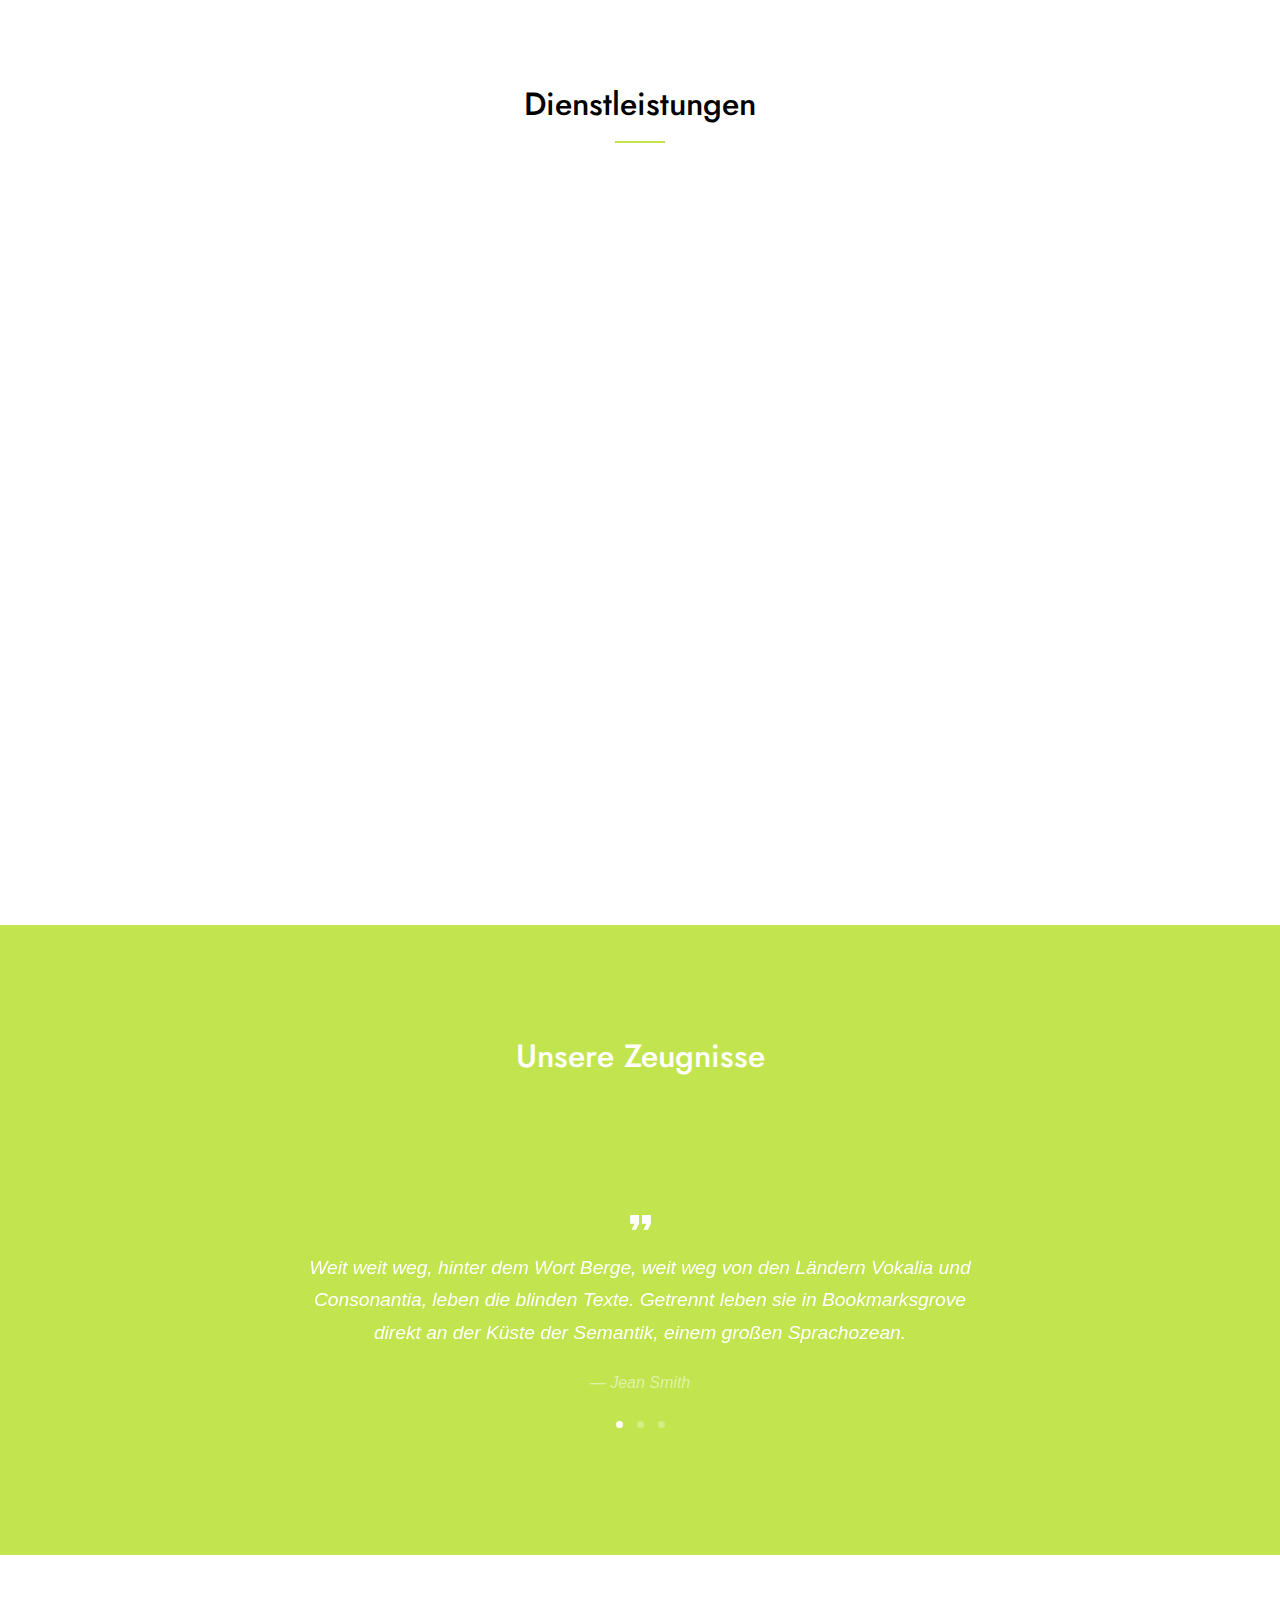
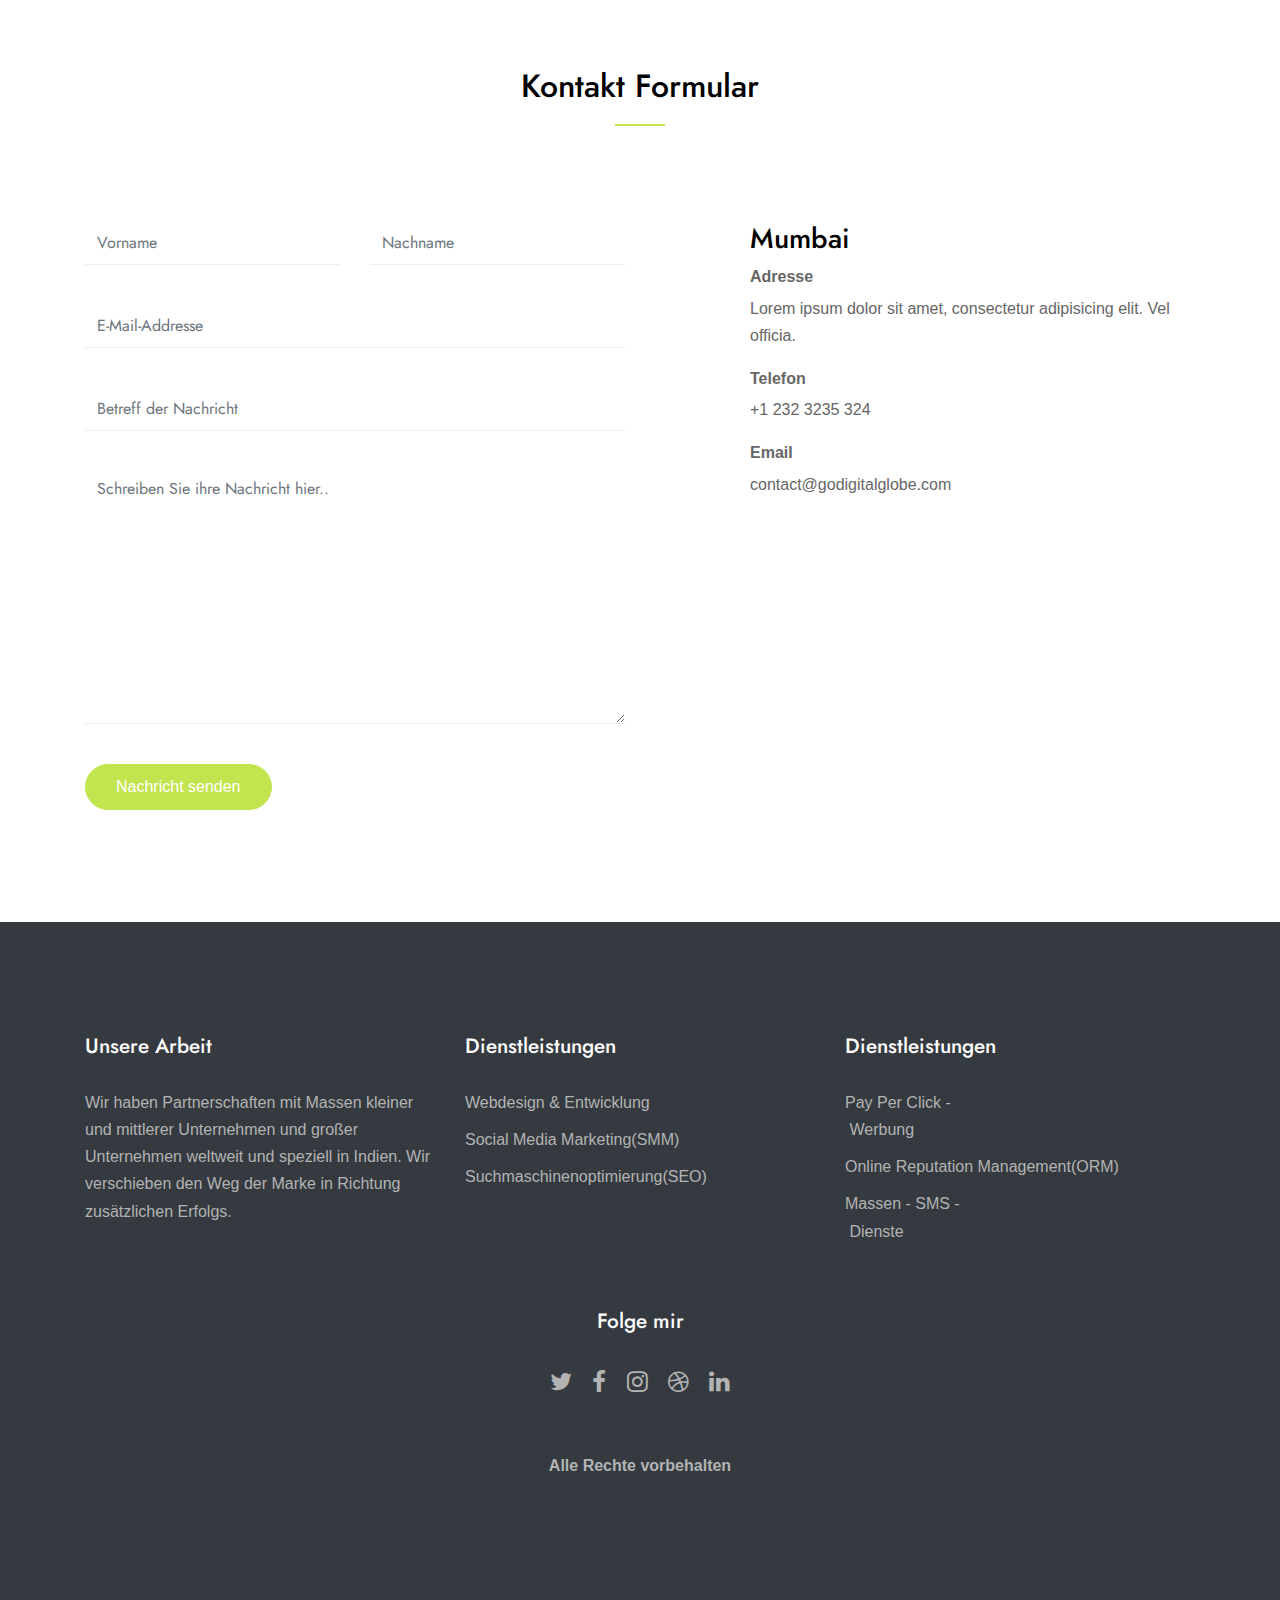
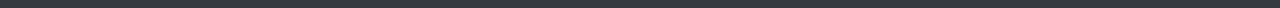
<file: german.html>
<!doctype html>
<html lang="en">
  <head>
    <title>GoDigitalGlobe</title>
    <meta charset="utf-8">
    <meta name="viewport" content="width=device-width, initial-scale=1, shrink-to-fit=no">
    
    <link href="https://fonts.googleapis.com/css2?family=Jost:wght@400;700;900&display=swap" rel="stylesheet">
    <link rel="stylesheet" href="fonts/icomoon/style.css">

    <link rel="stylesheet" href="css/bootstrap/bootstrap.css">
    <link rel="stylesheet" href="css/jquery-ui.css">
    <link rel="stylesheet" href="css/owl.carousel.min.css">
    <link rel="stylesheet" href="css/owl.theme.default.min.css">
    <link rel="stylesheet" href="css/owl.theme.default.min.css">

    <link rel="stylesheet" href="css/jquery.fancybox.min.css">

    <link rel="stylesheet" href="css/bootstrap-datepicker.css">

    <link rel="stylesheet" href="fonts/flaticon/font/flaticon.css">

    <link rel="stylesheet" href="css/aos.css">

    <link rel="stylesheet" href="css/style.css">
    
  
    <style>
 body{
    font-family: "Lato", sans-serif;
    }

#popUpmain{
    position: fixed;
    width: 100%;
    height: 100%;
    background: rgba(0,0,0,0.6);
    z-index: 1001;
}
#popup{
    width: 500px;
    height: 250px;
    background-image:linear-gradient(rgba(1,1,1,0.8),rgba(0,0,0,0.8)), url('img/emp.jpg');
    background-size: cover;
    position: absolute;
    top: 50%;
    left: 50%;
    transform: translate(-50%,-50%);
    text-align: center;

}

#paragraph{
    
    width: 61%;
    padding: 0px;
    margin-top: 5px;
    color: white;
    font-family: latto;
    font-size: 14px;
    margin-left: 100px;

}
    </style>
  </head>

  <body data-spy="scroll" data-target=".site-navbar-target" data-offset="300">
  
  <div class="site-wrap">

    <div class="site-mobile-menu site-navbar-target">
      <div class="site-mobile-menu-header">
        <div class="site-mobile-menu-close mt-3">
          <span class="icon-close2 js-menu-toggle"></span>
        </div>
      </div>
      <div class="site-mobile-menu-body"></div>
    </div>
   
    <header class="site-navbar py-4 js-sticky-header site-navbar-target" role="banner">

      <div class="container">
        <div class="row align-items-center justify-content-center">

          <div class="col-4">
            <h1 class="m-0 site-logo"><a href="index.html">GoDigitalGlobe</a></h1>
          </div>

          <div class="col-8">
            <nav class="site-navigation position-relative text-right" role="navigation">
              
              <ul class="site-menu main-menu js-clone-nav mr-auto d-none d-lg-block">
                <a href="#home-section" class="nav-link">Home</a>
                <a href="blog-german.html">Blog</a>
                <a href="#contact-section" class="nav-link">Contact</a>
                
              </ul>
            </nav>


            <a href="#" class="d-inline-block d-lg-none site-menu-toggle js-menu-toggle float-right"><span class="icon-menu h3"></span></a>

          </div>

            
            <p style="color: black;margin-top: 14px;">Select Language:</p>
           <a href="arabic.html">Arabic<img src="images/uae.jpg" alt="" height="30px" weidth="30px"></a>  
           <a href="german.html">German<img src="images/germany.png" alt="" height="30px" weidth="30px"></a>
        
        </div>
      </div>
      
    </header>


    <div class="site-blocks-cover overlay bg-light" style="background-image: url('images/hero_bg_1.jpg'); " id="home-section">

      <div class="container">
        <div class="row justify-content-center">

          <div class="col-12 text-center align-self-center text-intro">
            <div class="row justify-content-center">
              <div class="col-lg-8">
                <h1 class="text-white" data-aos="fade-up" data-aos-delay="">Wir sind digitale Dienste</h1>
                <p class="lead text-white" data-aos="fade-up" data-aos-delay="100">Erreichen von Marketingzielen durch Einsatz digitaler Technologien und Medien.</p>
                <p data-aos="fade-up" data-aos-delay="200"><a href="#services-section" class="btn smoothscroll btn-primary">Unsere Dienstleistungen</a></p>

              </div>
            </div>
          </div>
            
        </div>
      </div>

    </div>  

    

    <div class="site-section" id="about-section">
      <div class="container">
        <div class="row ">
          <div class="col-12 mb-4 position-relative">
            <h2 class="section-title">Über uns</h2>
          </div>
          <div class="col-lg-4">
            <p> Agentur und Unternehmen für digitales Marketing in Mumbai, die sich zum Ziel gesetzt hat, Ihnen durch den Aufbau langjähriger und finanzieller Beziehungen zu Ihren Kunden zu dienen.</p>

            <p> Wir haben Partner mit Massen kleiner bis mittlerer Unternehmen und großer Unternehmen weltweit und speziell in Indien. Wir verschieben den Weg der Marke in Richtung zusätzlichen Erfolgs.</p>
          </div>
          <div class="col-lg-4">
            <img src="images/about.jpg" alt="Image" class="img-fluid">
          </div>
          <div class="col-lg-4">
            <p>Möchten Sie MEHR aus Ihrem Online-Marketing herausholen? Sie sind an der richtigen Stelle. Wir haben mit Hunderten von kleinen, mittleren und Unternehmen zusammengearbeitet, um durch umfassende, zusammenhängende digitale Marketingkampagnen die gewünschten Ergebnisse zu erzielen.</p>

            <p>Wenn Sie nach einem Marketingpartner suchen, der als Marketing dient, Leads und Verkäufe steigert, Ihre Marke auf dem Markt differenziert und Ihre Marketingkosten optimiert, haben Sie Ihre Mitarbeiter gefunden.</p>
          </div>
          
          
        </div>
      </div>
    </div>


    <div class="site-section" id="services-section">
      <div class="container">
        <div class="row ">
          <div class="col-12 mb-5 position-relative">
            <h2 class="section-title text-center mb-5">Dienstleistungen</h2>
          </div>
          
          <div class="col-md-6 mb-4" data-aos="fade-up" data-aos-delay="">
            <div class="service d-flex h-100">
              <div class="svg-icon">
                <img src="images/flaticon/svg/002-travel-1.svg" alt="Image" class="img-fluid">
              </div>
              <div class="service-about">
                <h3>Webdesign & Entwicklung</h3>
                <p>Differenzieren Sie Ihre Marke online und schaffen Sie ein überzeugendes Kundenerlebnis.</p>
              </div>
            </div>
          </div>

          <div class="col-md-6 mb-4" data-aos="fade-up" data-aos-delay="100">
            <div class="service d-flex h-100">
              <div class="svg-icon">
                <img src="images/flaticon/svg/001-travel.svg" alt="Image" class="img-fluid">
              </div>
              <div class="service-about">
                <h3>Social Media Marketing(SMM)</h3>
                <p>Differenzieren Sie Ihre Marke und verstärken Sie Ihre Botschaft mit Social Media Marketing und Werbung.</p>
              </div>
            </div>
          </div>

          <div class="col-md-6 mb-4" data-aos="fade-up" data-aos-delay="">
            <div class="service d-flex h-100">
              <div class="svg-icon">
                <img src="images/flaticon/svg/003-travel-2.svg" alt="Image" class="img-fluid">
              </div>
              <div class="service-about">
                <h3>Suchmaschinenoptimierung(SEO)</h3>
                <p>Steigern Sie den Website-Verkehr und führen Sie mit einem Top-Ranking in Google-Suchmaschinen.</p>
              </div>
            </div>
          </div>

          <div class="col-md-6 mb-4" data-aos="fade-up" data-aos-delay="100">
            <div class="service d-flex h-100">
              <div class="svg-icon">
                <img src="images/flaticon/svg/004-travel-3.svg" alt="Image" class="img-fluid">
              </div>
              <div class="service-about">
                <h3>Pay Per Click - Werbung</h3>
                <p>Generieren Sie Verkäufe mit bezahlten Anzeigen zur richtigen Zeit am richtigen Ort.</p>
              </div>
            </div>
          </div>

          <div class="col-md-6 mb-4" data-aos="fade-up" data-aos-delay="">
            <div class="service d-flex h-100">
              <div class="svg-icon">
                <img src="images/flaticon/svg/005-travel-4.svg" alt="Image" class="img-fluid">
              </div>
              <div class="service-about">
                <h3>Online Reputation Management(ORM)</h3>
                <p>Ob es Ihnen gefällt oder nicht, irgendwann müssen Sie sich wahrscheinlich mit einem negativen Kundenkommentar auseinandersetzen, der online veröffentlicht wurde.</p>
              </div>
            </div>
          </div>

          <div class="col-md-6 mb-4" data-aos="fade-up" data-aos-delay="100">
            <div class="service d-flex h-100">
              <div class="svg-icon">
                <img src="images/flaticon/svg/006-food.svg" alt="Image" class="img-fluid">
              </div>
              <div class="service-about">
                <h3>Massen-SMS-Dienste</h3>
                <p>Senden von Massen-SMS-Angeboten, Sofort-OTPs, Benachrichtigungen, Empfangen von SMS und Verwalten von Kontakten. Verfolgen Sie die Kampagneneffektivität und greifen Sie auf Echtzeitberichte zu.</p>
              </div>
            </div>
          </div>

        </div>
      </div>
    </div>


    <section class="site-section bg-primary">
      <div class="container">
        <div class="row">
          <div class="col-12 mb-5 position-relative">
            <h2 class="section-title text-center mb-5 text-white">Unsere Zeugnisse</h2>
          </div>
        </div>
        <div class="owl-carousel slide-one-item">
          <div class="slide">
            <blockquote>
              <p>Weit weit weg, hinter dem Wort Berge, weit weg von den Ländern Vokalia und Consonantia, leben die blinden Texte. Getrennt leben sie in Bookmarksgrove direkt an der Küste der Semantik, einem großen Sprachozean.
			  </p>
              <p><cite>&mdash; Jean Smith</cite></p>
            </blockquote>
          </div>
          <div class="slide">
            <blockquote>
              <p>Ein kleiner Fluss namens Duden fließt an ihrem Platz vorbei und versorgt ihn mit den notwendigen Regelialien. Es ist ein paradiesisches Land, in dem geröstete Teile von Sätzen in den Mund fliegen.
			  </p>
              <p><cite>&mdash; Carl Spencer</cite></p>
            </blockquote>
          </div>
          <div class="slide">
            <blockquote>
              <p>Selbst das allmächtige Zeigen hat keine Kontrolle über die blinden Texte. Es ist ein fast unorthographisches Leben. Eines Tages entschied sich jedoch eine kleine blinde Textzeile namens Lorem Ipsum, in die ferne Welt der Grammatik zu gehen.
			  </p>
              <p><cite>&mdash; Ryan Peters</cite></p>
            </blockquote>
          </div>
        </div>
      </div>
    </section>

    <section class="site-section" id="contact-section">
      <div class="container">
        <div class="row">
          <div class="col-12 mb-5 position-relative">
            <h2 class="section-title text-center mb-5">Kontakt Formular</h2>
          </div>
        </div>
        <div class="row justify-content-between">
          <div class="col-lg-6">
            <form action="#" class="form">
              <div class="row mb-4">
                <div class="form-group col-6">
                  <input type="text" class="form-control" placeholder="Vorname">
                </div>
                <div class="form-group col-6">
                  <input type="text" class="form-control" placeholder="Nachname">
                </div>
              </div>

              <div class="row mb-4">
                <div class="form-group col-12">
                  <input type="email" class="form-control" placeholder="E-Mail-Addresse">
                </div>
              </div>

              <div class="row mb-4">
                <div class="form-group col-12">
                  <input type="text" class="form-control" placeholder="Betreff der Nachricht">
                </div>
              </div>

              <div class="row mb-4">
                <div class="form-group col-12">
                  <textarea name="" id="" cols="30" rows="10" class="form-control" placeholder="Schreiben Sie ihre Nachricht hier.."></textarea>
                </div>
              </div>

              <div class="row">
                <div class="col-md-6">
                  <input type="submit" class="btn btn-primary" value="Nachricht senden">
                </div>
              </div>
              
            </form>
          </div>
          <div class="col-lg-5">
            <h3>Mumbai</h3>
            <ul class="list-unstyled mb-5">
              <li class="mb-3">
                <strong class="d-block mb-1">Adresse</strong>
                <span>Lorem ipsum dolor sit amet, consectetur adipisicing elit. Vel officia.</span>
              </li>
              <li class="mb-3">
                <strong class="d-block mb-1">Telefon</strong>
                <span>+1 232 3235 324</span>
              </li>
              <li class="mb-3">
                <strong class="d-block mb-1">Email</strong>
                <span>contact@godigitalglobe.com</span>
              </li>
            </ul>
          </div>
        </div>
      </div>
    </section>

    <footer class="site-section bg-dark footer">
      <div class="container">
        <div class="row mb-5">
          <div class="col-xs-12 col-sm-4 col-md-4">
            <h3 class="footer-title">Unsere Arbeit</h3>
			 Wir haben Partnerschaften mit Massen kleiner und mittlerer Unternehmen und großer Unternehmen weltweit und speziell in Indien. Wir verschieben den Weg der Marke in Richtung zusätzlichen Erfolgs.
          </div>
		  <div class="col-xs-12 col-sm-4 col-md-4 mx-auto">
            <h3 class="footer-title">Dienstleistungen</h3>
             <ul class="list-unstyled">
                  <li><a href="#">Webdesign & Entwicklung</a></li>
                  <li><a href="#">Social Media Marketing(SMM)</a></li>
                  <li><a href="#">Suchmaschinenoptimierung(SEO)</a></li>
             </ul>
          </div>
          <div class="col-xs-12 col-sm-4 col-md-4">
            <div class="row">
              <div class="col-md-5">
                <h3 class="footer-title">Dienstleistungen</h3>
                <ul class="list-unstyled">
                  <li><a href="#">Pay&nbspPer&nbspClick&nbsp-&nbspWerbung</a></li>
                  <li><a href="#">Online&nbspReputation&nbspManagement(ORM)</a></li>
                  <li><a href="#">Massen&nbsp-&nbspSMS&nbsp-&nbspDienste</a></li>
                </ul>
              </div>
            </div>
          </div>
		</div>
		<div class="row mb-5">
          <div class="col-xs-12 col-sm-12 col-md-12 mx-auto text-center">	
            <h3 class="footer-title">Folge mir</h3>
            <a href="#" class="social-circle m-2" style="font-size: 1.5rem;"><span class="icon-twitter"></span></a>
            <a href="#" class="social-circle m-2" style="font-size: 1.5rem;"><span class="icon-facebook"></span></a>
            <a href="#" class="social-circle m-2" style="font-size: 1.5rem;"><span class="icon-instagram"></span></a>
            <a href="#" class="social-circle m-2" style="font-size: 1.5rem;"><span class="icon-dribbble"></span></a>
            <a href="#" class="social-circle m-2" style="font-size: 1.5rem;"><span class="icon-linkedin"></span></a>	
          </div>
		</div>
        <div class="row">
          <div class="col-12 text-center">
            <p>
                <!-- Link back to Colorlib can't be removed. Template is licensed under CC BY 3.0. -->
               <b>Alle Rechte vorbehalten</b> 
                <!-- Link back to Colorlib can't be removed. Template is licensed under CC BY 3.0. -->
              </p>  
          </div>
        </div>
      </div>
    </footer>

  </div> <!-- .site-wrap -->

  <script src="js/jquery-3.3.1.min.js"></script>
  <script src="js/jquery-ui.js"></script>
  <script src="js/popper.min.js"></script>
  <script src="js/bootstrap.min.js"></script>
  <script src="js/owl.carousel.min.js"></script>
  <script src="js/jquery.easing.1.3.js"></script>
  <script src="js/aos.js"></script>
  <script src="js/jquery.fancybox.min.js"></script>
  <script src="js/jquery.sticky.js"></script>
  <script src="js/isotope.pkgd.min.js"></script>

  
  <script src="js/main.js"></script>
   <script>
    
    $(document).ready(function(){
        setTimeout(function() {
            $('#popUpmain').css('display','block');

        },3000);

    });

    $('#none').click(function(){
    $('#popUpmain').css('display','none');
    });
</script> 
  </body>
</html>
</file>
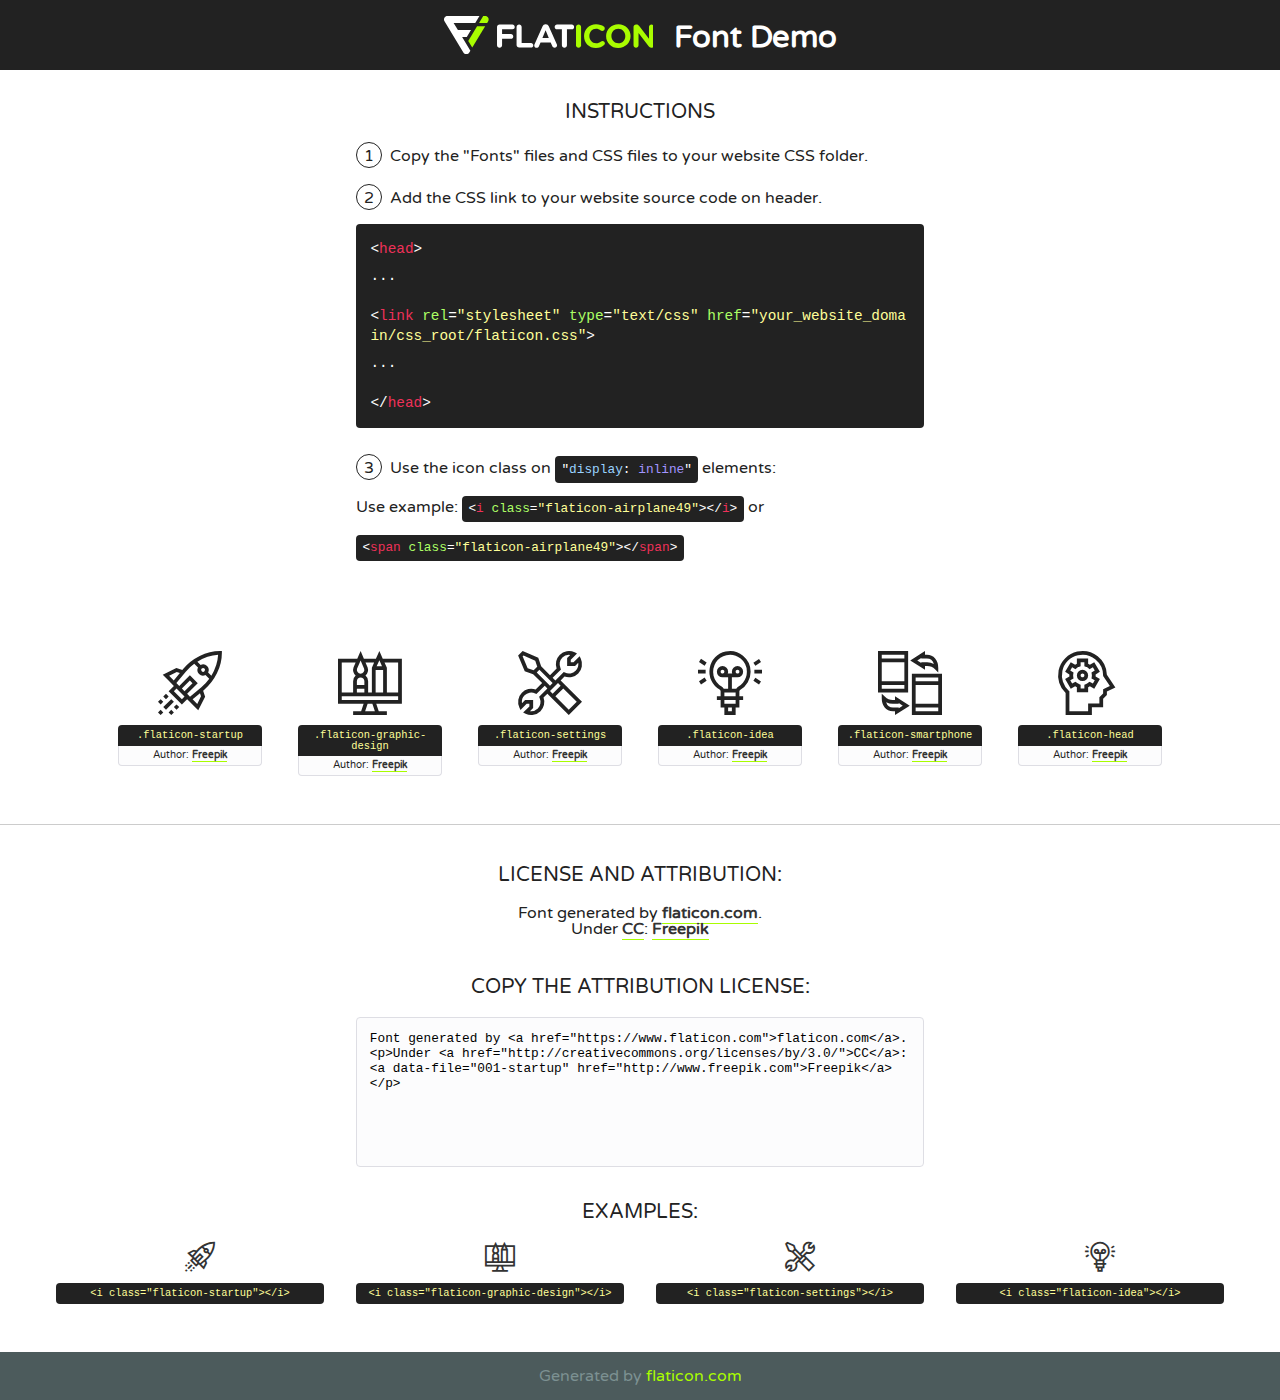
<file: fonts/flaticon/font/flaticon.html>
<!DOCTYPE html>
<!--
  Flaticon icon font: Flaticon
  Creation date: 03/04/2019 06:02
-->
<html>
<!DOCTYPE html>
<html>

<head>
    <title>Flaticon WebFont</title>
    <link href="http://fonts.googleapis.com/css?family=Varela+Round" rel="stylesheet" type="text/css" />
    <link rel="stylesheet" type="text/css" href="flaticon.css">
    <meta charset="UTF-8">
    <style>
    html, body, div, span, applet, object, iframe,
    h1, h2, h3, h4, h5, h6, p, blockquote, pre,
    a, abbr, acronym, address, big, cite, code,
    del, dfn, em, img, ins, kbd, q, s, samp,
    small, strike, strong, sub, sup, tt, var,
    b, u, i, center,
    dl, dt, dd, ol, ul, li,
    fieldset, form, label, legend,
    table, caption, tbody, tfoot, thead, tr, th, td,
    article, aside, canvas, details, embed, 
    figure, figcaption, footer, header, hgroup, 
    menu, nav, output, ruby, section, summary,
    time, mark, audio, video {
        margin: 0;
        padding: 0;
        border: 0;
        font-size: 100%;
        font: inherit;
        vertical-align: baseline;
    }
    /* HTML5 display-role reset for older browsers */
    article, aside, details, figcaption, figure, 
    footer, header, hgroup, menu, nav, section {
        display: block;
    }
    body {
        line-height: 1;
    }
    ol, ul {
        list-style: none;
    }
    blockquote, q {
        quotes: none;
    }
    blockquote:before, blockquote:after,
    q:before, q:after {
        content: '';
        content: none;
    }
    table {
        border-collapse: collapse;
        border-spacing: 0;
    }
    body {
        font-family: 'Varela Round', Helvetica, Arial, sans-serif;
        font-size: 16px;
        color: #222;
    }
    a {
        color: #333;
        border-bottom: 1px solid #a9fd00;
        font-weight: bold;
        text-decoration: none;
    }
    * {
        -moz-box-sizing: border-box;
        -webkit-box-sizing: border-box;
        box-sizing: border-box;
        margin: 0;
        padding: 0;
    }
    [class^="flaticon-"]:before, [class*=" flaticon-"]:before, [class^="flaticon-"]:after, [class*=" flaticon-"]:after {
        font-family: Flaticon;
        font-size: 30px;
        font-style: normal;
        margin-left: 20px;
        color: #333;
    }
    .wrapper {
        max-width: 600px;
        margin: auto;
        padding: 0 1em;
    }
    .title {
        font-size: 1.25em;
        text-align: center;
        margin-bottom: 1em;
        text-transform: uppercase;
    }
    header {
        text-align: center;
        background-color: #222;
        color: #fff;
        padding: 1em;
    }
    header .logo {
        width: 210px;
        height: 38px;
        display: inline-block;
        vertical-align: middle;
        margin-right: 1em;
        border: none;
    }
    header strong {
        font-size: 1.95em;
        font-weight: bold;
        vertical-align: middle;
        margin-top: 5px;
        display: inline-block;
    }
    .demo {
        margin: 2em auto;
        line-height: 1.25em;
    }
    .demo ul li {
        margin-bottom: 1em;
    }
    .demo ul li .num {
        color: #222;
        border-radius: 20px;
        display: inline-block;
        width: 26px;
        padding: 3px;
        height: 26px;
        text-align: center;
        margin-right: 0.5em;
        border: 1px solid #222;
    }
    .demo ul li code {
        background-color: #222;
        border-radius: 4px;
        padding: 0.25em 0.5em;
        display: inline-block;
        color: #fff;
        font-family: Consolas,Monaco,Lucida Console,Liberation Mono,DejaVu Sans Mono,Bitstream Vera Sans Mono,Courier New, monospace;
        font-weight: lighter;
        margin-top: 1em;
        font-size: 0.8em;
        word-break: break-all;
    }
    .demo ul li code.big {
        padding: 1em;
        font-size: 0.9em;
    }
    .demo ul li code .red {
        color: #EF3159;
    }
    .demo ul li code .green {
        color: #ACFF65;
    }
    .demo ul li code .yellow {
        color: #FFFF99;
    }
    .demo ul li code .blue {
        color: #99D3FF;
    }
    .demo ul li code .purple {
        color: #A295FF;
    }
    .demo ul li code .dots {
        margin-top: 0.5em;
        display: block;
    }
    #glyphs {
        border-bottom: 1px solid #ccc;
        padding: 2em 0;
        text-align: center;
    }
    .glyph {
        display: inline-block;
        width: 9em;
        margin: 1em;
        text-align: center;
        vertical-align: top;
        background: #FFF;
    }
    .glyph .glyph-icon {
        padding: 10px;
        display: block;
        font-family:"Flaticon";
        font-size: 64px;
        line-height: 1;
    }
    .glyph .glyph-icon:before {
        font-size: 64px;
        color: #222;
        margin-left: 0;
    }
    .class-name {
        font-size: 0.65em;
        background-color: #222;
        color: #fff;
        border-radius: 4px 4px 0 0;
        padding: 0.5em;
        color: #FFFF99;
        font-family: Consolas,Monaco,Lucida Console,Liberation Mono,DejaVu Sans Mono,Bitstream Vera Sans Mono,Courier New, monospace;
    }
    .author-name {
        font-size: 0.6em;
        background-color: #fcfcfd;
        border: 1px solid #DEDEE4;
        border-top: 0;
        border-radius: 0 0 4px 4px;
        padding: 0.5em;
    }
    .class-name:last-child {
        font-size: 10px;
        color:#888;
    }
    .class-name:last-child a {
        font-size: 10px;
        color:#555;
    }
    .class-name:last-child a:hover {
        color:#a9fd00;
    }
    .glyph > input {
        display: block;
        width: 100px;
        margin: 5px auto;
        text-align: center;
        font-size: 12px;
        cursor: text;
    }
    .glyph > input.icon-input {
        font-family:"Flaticon";
        font-size: 16px;
        margin-bottom: 10px;
    }
    .attribution .title {
        margin-top: 2em;
    }
    .attribution textarea {
        background-color: #fcfcfd;
        padding: 1em;
        border: none;
        box-shadow: none;
        border: 1px solid #DEDEE4;
        border-radius: 4px;
        resize: none;
        width: 100%;
        height: 150px;
        font-size: 0.8em;
        font-family: Consolas,Monaco,Lucida Console,Liberation Mono,DejaVu Sans Mono,Bitstream Vera Sans Mono,Courier New, monospace;
        -webkit-appearance: none;
    }
    .iconsuse {
        margin: 2em auto;
        text-align: center;
        max-width: 1200px;
    }
    .iconsuse:after {
        content: '';
        display: table;
        clear: both;
    }
    .iconsuse .image {
        float: left;
        width: 25%;
        padding: 0 1em;
    }
    .iconsuse .image p {
        margin-bottom: 1em;
    }
    .iconsuse .image span {
        display: block;
        font-size: 0.65em;
        background-color: #222;
        color: #fff;
        border-radius: 4px;
        padding: 0.5em;
        color: #FFFF99;
        margin-top: 1em;
        font-family: Consolas,Monaco,Lucida Console,Liberation Mono,DejaVu Sans Mono,Bitstream Vera Sans Mono,Courier New, monospace;
    }
    #footer {
        text-align: center;
        background-color: #4C5B5C;
        color: #7c9192;
        padding: 1em;
    }
    #footer a {
        border: none;
        color: #a9fd00;
        font-weight: normal;
    }
    @media (max-width: 960px) {
        .iconsuse .image {
            width: 50%;
        }
    }
    @media (max-width: 560px) {
        .iconsuse .image {
            width: 100%;
        }
    }
    </style>
</head>

<body class="characters-off">

    <header>
        <a href="https://www.flaticon.com" target="_blank" class="logo">
            <svg version="1.1" xmlns="http://www.w3.org/2000/svg" xmlns:xlink="http://www.w3.org/1999/xlink" xmlns:a="http://ns.adobe.com/AdobeSVGViewerExtensions/3.0/" viewBox="0 0 560.875 102.036" enable-background="new 0 0 560.875 102.036" xml:space="preserve">
                <defs>
                </defs>
                <g>
                    <g class="letters">
                        <path fill="#ffffff" d="M141.596,29.675c0-3.777,2.985-6.767,6.764-6.767h34.438c3.426,0,6.15,2.728,6.15,6.15
                        c0,3.43-2.724,6.149-6.15,6.149h-27.674v13.091h23.719c3.429,0,6.151,2.724,6.151,6.15c0,3.43-2.723,6.149-6.151,6.149h-23.719
                        v17.574c0,3.773-2.986,6.761-6.764,6.761c-3.779,0-6.764-2.989-6.764-6.761V29.675z"></path>
                        <path fill="#ffffff" d="M193.844,29.149c0-3.781,2.985-6.767,6.764-6.767c3.776,0,6.763,2.985,6.763,6.767v42.957h25.039
                        c3.426,0,6.149,2.726,6.149,6.153c0,3.425-2.723,6.15-6.149,6.15h-31.802c-3.779,0-6.764-2.986-6.764-6.768V29.149z"></path>
                        <path fill="#ffffff" d="M241.891,75.71l21.438-48.407c1.492-3.341,4.215-5.357,7.906-5.357h0.792
                        c3.686,0,6.323,2.017,7.815,5.357l21.439,48.407c0.436,0.967,0.701,1.845,0.701,2.723c0,3.602-2.809,6.501-6.414,6.501
                        c-3.161,0-5.269-1.845-6.499-4.655l-4.132-9.661h-27.059l-4.301,10.102c-1.144,2.631-3.426,4.214-6.237,4.214
                        c-3.517,0-6.24-2.81-6.24-6.325C241.1,77.64,241.451,76.677,241.891,75.71z M279.932,58.666l-8.521-20.297l-8.526,20.297H279.932
                        z"></path>
                        <path fill="#ffffff" d="M314.864,35.387H301.86c-3.429,0-6.239-2.813-6.239-6.238c0-3.429,2.811-6.24,6.239-6.24h39.533
                        c3.426,0,6.237,2.811,6.237,6.24c0,3.425-2.811,6.238-6.237,6.238h-13.001v42.785c0,3.773-2.99,6.761-6.764,6.761
                        c-3.779,0-6.764-2.989-6.764-6.761V35.387z"></path>
                        <path fill="#A9FD00" d="M352.615,29.149c0-3.781,2.985-6.767,6.767-6.767c3.774,0,6.761,2.985,6.761,6.767v49.024
                        c0,3.773-2.987,6.761-6.761,6.761c-3.781,0-6.767-2.989-6.767-6.761V29.149z"></path>
                        <path fill="#A9FD00" d="M374.132,53.836v-0.179c0-17.481,13.178-31.801,32.065-31.801c9.22,0,15.459,2.458,20.557,6.238
                        c1.402,1.054,2.637,2.985,2.637,5.357c0,3.692-2.985,6.59-6.681,6.59c-1.845,0-3.071-0.702-4.044-1.319
                        c-3.776-2.813-7.729-4.393-12.562-4.393c-10.364,0-17.831,8.611-17.831,19.154v0.173c0,10.542,7.291,19.329,17.831,19.329
                        c5.715,0,9.492-1.756,13.359-4.834c1.049-0.874,2.458-1.491,4.039-1.491c3.429,0,6.325,2.813,6.325,6.236
                        c0,2.106-1.056,3.78-2.282,4.834c-5.539,4.834-12.036,7.733-21.878,7.733C387.572,85.464,374.132,71.493,374.132,53.836z"></path>
                        <path fill="#A9FD00" d="M433.009,53.836v-0.179c0-17.481,13.79-31.801,32.766-31.801c18.981,0,32.592,14.143,32.592,31.628v0.173
                        c0,17.483-13.785,31.807-32.769,31.807C446.625,85.464,433.009,71.32,433.009,53.836z M484.224,53.836v-0.179
                        c0-10.539-7.725-19.326-18.626-19.326c-10.893,0-18.449,8.611-18.449,19.154v0.173c0,10.542,7.73,19.329,18.626,19.329
                        C476.676,72.986,484.224,64.378,484.224,53.836z"></path>
                        <path fill="#A9FD00" d="M506.233,29.321c0-3.774,2.99-6.763,6.767-6.763h1.401c3.252,0,5.183,1.583,7.029,3.953l26.093,34.265
                        V29.059c0-3.692,2.99-6.677,6.681-6.677c3.683,0,6.671,2.985,6.671,6.677v48.934c0,3.78-2.987,6.765-6.764,6.765h-0.436
                        c-3.257,0-5.188-1.581-7.034-3.953l-27.056-35.492v32.944c0,3.687-2.985,6.676-6.678,6.676c-3.683,0-6.673-2.989-6.673-6.676
                        V29.321z"></path>
                    </g>
                    <g class="insignia">
                        <path fill="#ffffff" d="M48.372,56.137h12.517l11.156-18.537H37.186L25.688,18.539h57.825L94.668,0H9.271
                        C5.925,0,2.842,1.801,1.198,4.716c-1.644,2.907-1.593,6.482,0.134,9.343l50.38,83.501c1.678,2.781,4.689,4.476,7.938,4.476
                        c3.246,0,6.257-1.695,7.935-4.476l2.898-4.804L48.372,56.137z"></path>
                        <g class="i">
                            <path fill="#A9FD00" d="M93.575,18.539h0.031v0.004l21.652,0.004l2.705-4.488c1.727-2.861,1.778-6.436,0.133-9.343
                            C116.454,1.801,113.371,0,110.026,0h-5.294L93.575,18.539z"></path>
                            <polygon fill="#A9FD00" points="88.291,27.356 64.725,66.486 75.519,84.404 109.942,27.356"></polygon>
                        </g>
                    </g>
                </g>
            </svg>
        </a>
        <strong>Font Demo</strong>
    </header>


    <section class="demo wrapper">

        <p class="title">Instructions</p>

        <ul>
            <li>
                <span class="num">1</span>Copy the "Fonts" files and CSS files to your website CSS folder.
            </li>
            <li>
                <span class="num">2</span>Add the CSS link to your website source code on header.
                <code class="big">
                    &lt;<span class="red">head</span>&gt;
                    <br/><span class="dots">...</span>
                    <br/>&lt;<span class="red">link</span> <span class="green">rel</span>=<span class="yellow">"stylesheet"</span> <span class="green">type</span>=<span class="yellow">"text/css"</span> <span class="green">href</span>=<span class="yellow">"your_website_domain/css_root/flaticon.css"</span>&gt;
                    <br/><span class="dots">...</span>
                    <br/>&lt;/<span class="red">head</span>&gt;
                </code>
            </li>

            <li>
                <p>
                    <span class="num">3</span>Use the icon class on <code>"<span class="blue">display</span>:<span class="purple"> inline</span>"</code> elements:
                    <br />
                    Use example: <code>&lt;<span class="red">i</span> <span class="green">class</span>=<span class="yellow">&quot;flaticon-airplane49&quot;</span>&gt;&lt;/<span class="red">i</span>&gt;</code> or <code>&lt;<span class="red">span</span> <span class="green">class</span>=<span class="yellow">&quot;flaticon-airplane49&quot;</span>&gt;&lt;/<span class="red">span</span>&gt;</code>
            </li>
        </ul>

    </section>




   <section id="glyphs">          
    
      
        <div class="glyph"><div class="glyph-icon flaticon-startup"></div>
            <div class="class-name">.flaticon-startup</div>
            <div class="author-name">Author: <a data-file="001-startup" href="http://www.freepik.com">Freepik</a> </div> 
        </div>        
        
        <div class="glyph"><div class="glyph-icon flaticon-graphic-design"></div>
            <div class="class-name">.flaticon-graphic-design</div>
            <div class="author-name">Author: <a data-file="002-graphic-design" href="http://www.freepik.com">Freepik</a> </div> 
        </div>        
        
        <div class="glyph"><div class="glyph-icon flaticon-settings"></div>
            <div class="class-name">.flaticon-settings</div>
            <div class="author-name">Author: <a data-file="003-settings" href="http://www.freepik.com">Freepik</a> </div> 
        </div>        
        
        <div class="glyph"><div class="glyph-icon flaticon-idea"></div>
            <div class="class-name">.flaticon-idea</div>
            <div class="author-name">Author: <a data-file="004-idea" href="http://www.freepik.com">Freepik</a> </div> 
        </div>        
        
        <div class="glyph"><div class="glyph-icon flaticon-smartphone"></div>
            <div class="class-name">.flaticon-smartphone</div>
            <div class="author-name">Author: <a data-file="005-smartphone" href="http://www.freepik.com">Freepik</a> </div> 
        </div>        
        
        <div class="glyph"><div class="glyph-icon flaticon-head"></div>
            <div class="class-name">.flaticon-head</div>
            <div class="author-name">Author: <a data-file="006-head" href="http://www.freepik.com">Freepik</a> </div> 
        </div>        
        

    </section>



    <section class="attribution wrapper"   style="text-align:center;">

      <div class="title">License and attribution:</div><div class="attrDiv">Font generated by <a href="https://www.flaticon.com">flaticon.com</a>. <div><p>Under <a href="http://creativecommons.org/licenses/by/3.0/">CC</a>: <a data-file="001-startup" href="http://www.freepik.com">Freepik</a></p>  </div>
      </div>
      <div class="title">Copy the Attribution License:</div>

    <textarea onclick="this.focus();this.select();">Font generated by &lt;a href=&quot;https://www.flaticon.com&quot;&gt;flaticon.com&lt;/a&gt;. <p>Under <a href="http://creativecommons.org/licenses/by/3.0/">CC</a>: <a data-file="001-startup" href="http://www.freepik.com">Freepik</a></p>  
     </textarea>

    </section>

    <section class="iconsuse">

          <div class="title">Examples:</div>            
             
            <div class="image">
                <p>
                    <i class="glyph-icon flaticon-startup"></i> 
                    <span>&lt;i class=&quot;flaticon-startup&quot;&gt;&lt;/i&gt;</span>
                </p>
            </div>
            
            <div class="image">
                <p>
                    <i class="glyph-icon flaticon-graphic-design"></i> 
                    <span>&lt;i class=&quot;flaticon-graphic-design&quot;&gt;&lt;/i&gt;</span>
                </p>
            </div>
            
            <div class="image">
                <p>
                    <i class="glyph-icon flaticon-settings"></i> 
                    <span>&lt;i class=&quot;flaticon-settings&quot;&gt;&lt;/i&gt;</span>
                </p>
            </div>
            
            <div class="image">
                <p>
                    <i class="glyph-icon flaticon-idea"></i> 
                    <span>&lt;i class=&quot;flaticon-idea&quot;&gt;&lt;/i&gt;</span>
                </p>
            </div>
                       
        </div>
                            
    </section>

<div id="footer">
    <div>Generated by <a href="https://www.flaticon.com">flaticon.com</a>
    </div>
</div>



</body>
</html>
</file>
<file: fonts/icomoon/style.css>
@font-face {
  font-family: 'icomoon';
  src:  url('fonts/icomoon.eot?10si43');
  src:  url('fonts/icomoon.eot?10si43#iefix') format('embedded-opentype'),
    url('fonts/icomoon.ttf?10si43') format('truetype'),
    url('fonts/icomoon.woff?10si43') format('woff'),
    url('fonts/icomoon.svg?10si43#icomoon') format('svg');
  font-weight: normal;
  font-style: normal;
}

[class^="icon-"], [class*=" icon-"] {
  /* use !important to prevent issues with browser extensions that change fonts */
  font-family: 'icomoon' !important;
  speak: none;
  font-style: normal;
  font-weight: normal;
  font-variant: normal;
  text-transform: none;
  line-height: 1;

  /* Better Font Rendering =========== */
  -webkit-font-smoothing: antialiased;
  -moz-osx-font-smoothing: grayscale;
}

.icon-asterisk:before {
  content: "\f069";
}
.icon-plus:before {
  content: "\f067";
}
.icon-question:before {
  content: "\f128";
}
.icon-minus:before {
  content: "\f068";
}
.icon-glass:before {
  content: "\f000";
}
.icon-music:before {
  content: "\f001";
}
.icon-search:before {
  content: "\f002";
}
.icon-envelope-o:before {
  content: "\f003";
}
.icon-heart:before {
  content: "\f004";
}
.icon-star:before {
  content: "\f005";
}
.icon-star-o:before {
  content: "\f006";
}
.icon-user:before {
  content: "\f007";
}
.icon-film:before {
  content: "\f008";
}
.icon-th-large:before {
  content: "\f009";
}
.icon-th:before {
  content: "\f00a";
}
.icon-th-list:before {
  content: "\f00b";
}
.icon-check:before {
  content: "\f00c";
}
.icon-close:before {
  content: "\f00d";
}
.icon-remove:before {
  content: "\f00d";
}
.icon-times:before {
  content: "\f00d";
}
.icon-search-plus:before {
  content: "\f00e";
}
.icon-search-minus:before {
  content: "\f010";
}
.icon-power-off:before {
  content: "\f011";
}
.icon-signal:before {
  content: "\f012";
}
.icon-cog:before {
  content: "\f013";
}
.icon-gear:before {
  content: "\f013";
}
.icon-trash-o:before {
  content: "\f014";
}
.icon-home:before {
  content: "\f015";
}
.icon-file-o:before {
  content: "\f016";
}
.icon-clock-o:before {
  content: "\f017";
}
.icon-road:before {
  content: "\f018";
}
.icon-download:before {
  content: "\f019";
}
.icon-arrow-circle-o-down:before {
  content: "\f01a";
}
.icon-arrow-circle-o-up:before {
  content: "\f01b";
}
.icon-inbox:before {
  content: "\f01c";
}
.icon-play-circle-o:before {
  content: "\f01d";
}
.icon-repeat:before {
  content: "\f01e";
}
.icon-rotate-right:before {
  content: "\f01e";
}
.icon-refresh:before {
  content: "\f021";
}
.icon-list-alt:before {
  content: "\f022";
}
.icon-lock:before {
  content: "\f023";
}
.icon-flag:before {
  content: "\f024";
}
.icon-headphones:before {
  content: "\f025";
}
.icon-volume-off:before {
  content: "\f026";
}
.icon-volume-down:before {
  content: "\f027";
}
.icon-volume-up:before {
  content: "\f028";
}
.icon-qrcode:before {
  content: "\f029";
}
.icon-barcode:before {
  content: "\f02a";
}
.icon-tag:before {
  content: "\f02b";
}
.icon-tags:before {
  content: "\f02c";
}
.icon-book:before {
  content: "\f02d";
}
.icon-bookmark:before {
  content: "\f02e";
}
.icon-print:before {
  content: "\f02f";
}
.icon-camera:before {
  content: "\f030";
}
.icon-font:before {
  content: "\f031";
}
.icon-bold:before {
  content: "\f032";
}
.icon-italic:before {
  content: "\f033";
}
.icon-text-height:before {
  content: "\f034";
}
.icon-text-width:before {
  content: "\f035";
}
.icon-align-left:before {
  content: "\f036";
}
.icon-align-center:before {
  content: "\f037";
}
.icon-align-right:before {
  content: "\f038";
}
.icon-align-justify:before {
  content: "\f039";
}
.icon-list:before {
  content: "\f03a";
}
.icon-dedent:before {
  content: "\f03b";
}
.icon-outdent:before {
  content: "\f03b";
}
.icon-indent:before {
  content: "\f03c";
}
.icon-video-camera:before {
  content: "\f03d";
}
.icon-image:before {
  content: "\f03e";
}
.icon-photo:before {
  content: "\f03e";
}
.icon-picture-o:before {
  content: "\f03e";
}
.icon-pencil:before {
  content: "\f040";
}
.icon-map-marker:before {
  content: "\f041";
}
.icon-adjust:before {
  content: "\f042";
}
.icon-tint:before {
  content: "\f043";
}
.icon-edit:before {
  content: "\f044";
}
.icon-pencil-square-o:before {
  content: "\f044";
}
.icon-share-square-o:before {
  content: "\f045";
}
.icon-check-square-o:before {
  content: "\f046";
}
.icon-arrows:before {
  content: "\f047";
}
.icon-step-backward:before {
  content: "\f048";
}
.icon-fast-backward:before {
  content: "\f049";
}
.icon-backward:before {
  content: "\f04a";
}
.icon-play:before {
  content: "\f04b";
}
.icon-pause:before {
  content: "\f04c";
}
.icon-stop:before {
  content: "\f04d";
}
.icon-forward:before {
  content: "\f04e";
}
.icon-fast-forward:before {
  content: "\f050";
}
.icon-step-forward:before {
  content: "\f051";
}
.icon-eject:before {
  content: "\f052";
}
.icon-chevron-left:before {
  content: "\f053";
}
.icon-chevron-right:before {
  content: "\f054";
}
.icon-plus-circle:before {
  content: "\f055";
}
.icon-minus-circle:before {
  content: "\f056";
}
.icon-times-circle:before {
  content: "\f057";
}
.icon-check-circle:before {
  content: "\f058";
}
.icon-question-circle:before {
  content: "\f059";
}
.icon-info-circle:before {
  content: "\f05a";
}
.icon-crosshairs:before {
  content: "\f05b";
}
.icon-times-circle-o:before {
  content: "\f05c";
}
.icon-check-circle-o:before {
  content: "\f05d";
}
.icon-ban:before {
  content: "\f05e";
}
.icon-arrow-left:before {
  content: "\f060";
}
.icon-arrow-right:before {
  content: "\f061";
}
.icon-arrow-up:before {
  content: "\f062";
}
.icon-arrow-down:before {
  content: "\f063";
}
.icon-mail-forward:before {
  content: "\f064";
}
.icon-share:before {
  content: "\f064";
}
.icon-expand:before {
  content: "\f065";
}
.icon-compress:before {
  content: "\f066";
}
.icon-exclamation-circle:before {
  content: "\f06a";
}
.icon-gift:before {
  content: "\f06b";
}
.icon-leaf:before {
  content: "\f06c";
}
.icon-fire:before {
  content: "\f06d";
}
.icon-eye:before {
  content: "\f06e";
}
.icon-eye-slash:before {
  content: "\f070";
}
.icon-exclamation-triangle:before {
  content: "\f071";
}
.icon-warning:before {
  content: "\f071";
}
.icon-plane:before {
  content: "\f072";
}
.icon-calendar:before {
  content: "\f073";
}
.icon-random:before {
  content: "\f074";
}
.icon-comment:before {
  content: "\f075";
}
.icon-magnet:before {
  content: "\f076";
}
.icon-chevron-up:before {
  content: "\f077";
}
.icon-chevron-down:before {
  content: "\f078";
}
.icon-retweet:before {
  content: "\f079";
}
.icon-shopping-cart:before {
  content: "\f07a";
}
.icon-folder:before {
  content: "\f07b";
}
.icon-folder-open:before {
  content: "\f07c";
}
.icon-arrows-v:before {
  content: "\f07d";
}
.icon-arrows-h:before {
  content: "\f07e";
}
.icon-bar-chart:before {
  content: "\f080";
}
.icon-bar-chart-o:before {
  content: "\f080";
}
.icon-twitter-square:before {
  content: "\f081";
}
.icon-facebook-square:before {
  content: "\f082";
}
.icon-camera-retro:before {
  content: "\f083";
}
.icon-key:before {
  content: "\f084";
}
.icon-cogs:before {
  content: "\f085";
}
.icon-gears:before {
  content: "\f085";
}
.icon-comments:before {
  content: "\f086";
}
.icon-thumbs-o-up:before {
  content: "\f087";
}
.icon-thumbs-o-down:before {
  content: "\f088";
}
.icon-star-half:before {
  content: "\f089";
}
.icon-heart-o:before {
  content: "\f08a";
}
.icon-sign-out:before {
  content: "\f08b";
}
.icon-linkedin-square:before {
  content: "\f08c";
}
.icon-thumb-tack:before {
  content: "\f08d";
}
.icon-external-link:before {
  content: "\f08e";
}
.icon-sign-in:before {
  content: "\f090";
}
.icon-trophy:before {
  content: "\f091";
}
.icon-github-square:before {
  content: "\f092";
}
.icon-upload:before {
  content: "\f093";
}
.icon-lemon-o:before {
  content: "\f094";
}
.icon-phone:before {
  content: "\f095";
}
.icon-square-o:before {
  content: "\f096";
}
.icon-bookmark-o:before {
  content: "\f097";
}
.icon-phone-square:before {
  content: "\f098";
}
.icon-twitter:before {
  content: "\f099";
}
.icon-facebook:before {
  content: "\f09a";
}
.icon-facebook-f:before {
  content: "\f09a";
}
.icon-github:before {
  content: "\f09b";
}
.icon-unlock:before {
  content: "\f09c";
}
.icon-credit-card:before {
  content: "\f09d";
}
.icon-feed:before {
  content: "\f09e";
}
.icon-rss:before {
  content: "\f09e";
}
.icon-hdd-o:before {
  content: "\f0a0";
}
.icon-bullhorn:before {
  content: "\f0a1";
}
.icon-bell-o:before {
  content: "\f0a2";
}
.icon-certificate:before {
  content: "\f0a3";
}
.icon-hand-o-right:before {
  content: "\f0a4";
}
.icon-hand-o-left:before {
  content: "\f0a5";
}
.icon-hand-o-up:before {
  content: "\f0a6";
}
.icon-hand-o-down:before {
  content: "\f0a7";
}
.icon-arrow-circle-left:before {
  content: "\f0a8";
}
.icon-arrow-circle-right:before {
  content: "\f0a9";
}
.icon-arrow-circle-up:before {
  content: "\f0aa";
}
.icon-arrow-circle-down:before {
  content: "\f0ab";
}
.icon-globe:before {
  content: "\f0ac";
}
.icon-wrench:before {
  content: "\f0ad";
}
.icon-tasks:before {
  content: "\f0ae";
}
.icon-filter:before {
  content: "\f0b0";
}
.icon-briefcase:before {
  content: "\f0b1";
}
.icon-arrows-alt:before {
  content: "\f0b2";
}
.icon-group:before {
  content: "\f0c0";
}
.icon-users:before {
  content: "\f0c0";
}
.icon-chain:before {
  content: "\f0c1";
}
.icon-link:before {
  content: "\f0c1";
}
.icon-cloud:before {
  content: "\f0c2";
}
.icon-flask:before {
  content: "\f0c3";
}
.icon-cut:before {
  content: "\f0c4";
}
.icon-scissors:before {
  content: "\f0c4";
}
.icon-copy:before {
  content: "\f0c5";
}
.icon-files-o:before {
  content: "\f0c5";
}
.icon-paperclip:before {
  content: "\f0c6";
}
.icon-floppy-o:before {
  content: "\f0c7";
}
.icon-save:before {
  content: "\f0c7";
}
.icon-square:before {
  content: "\f0c8";
}
.icon-bars:before {
  content: "\f0c9";
}
.icon-navicon:before {
  content: "\f0c9";
}
.icon-reorder:before {
  content: "\f0c9";
}
.icon-list-ul:before {
  content: "\f0ca";
}
.icon-list-ol:before {
  content: "\f0cb";
}
.icon-strikethrough:before {
  content: "\f0cc";
}
.icon-underline:before {
  content: "\f0cd";
}
.icon-table:before {
  content: "\f0ce";
}
.icon-magic:before {
  content: "\f0d0";
}
.icon-truck:before {
  content: "\f0d1";
}
.icon-pinterest:before {
  content: "\f0d2";
}
.icon-pinterest-square:before {
  content: "\f0d3";
}
.icon-google-plus-square:before {
  content: "\f0d4";
}
.icon-google-plus:before {
  content: "\f0d5";
}
.icon-money:before {
  content: "\f0d6";
}
.icon-caret-down:before {
  content: "\f0d7";
}
.icon-caret-up:before {
  content: "\f0d8";
}
.icon-caret-left:before {
  content: "\f0d9";
}
.icon-caret-right:before {
  content: "\f0da";
}
.icon-columns:before {
  content: "\f0db";
}
.icon-sort:before {
  content: "\f0dc";
}
.icon-unsorted:before {
  content: "\f0dc";
}
.icon-sort-desc:before {
  content: "\f0dd";
}
.icon-sort-down:before {
  content: "\f0dd";
}
.icon-sort-asc:before {
  content: "\f0de";
}
.icon-sort-up:before {
  content: "\f0de";
}
.icon-envelope:before {
  content: "\f0e0";
}
.icon-linkedin:before {
  content: "\f0e1";
}
.icon-rotate-left:before {
  content: "\f0e2";
}
.icon-undo:before {
  content: "\f0e2";
}
.icon-gavel:before {
  content: "\f0e3";
}
.icon-legal:before {
  content: "\f0e3";
}
.icon-dashboard:before {
  content: "\f0e4";
}
.icon-tachometer:before {
  content: "\f0e4";
}
.icon-comment-o:before {
  content: "\f0e5";
}
.icon-comments-o:before {
  content: "\f0e6";
}
.icon-bolt:before {
  content: "\f0e7";
}
.icon-flash:before {
  content: "\f0e7";
}
.icon-sitemap:before {
  content: "\f0e8";
}
.icon-umbrella:before {
  content: "\f0e9";
}
.icon-clipboard:before {
  content: "\f0ea";
}
.icon-paste:before {
  content: "\f0ea";
}
.icon-lightbulb-o:before {
  content: "\f0eb";
}
.icon-exchange:before {
  content: "\f0ec";
}
.icon-cloud-download:before {
  content: "\f0ed";
}
.icon-cloud-upload:before {
  content: "\f0ee";
}
.icon-user-md:before {
  content: "\f0f0";
}
.icon-stethoscope:before {
  content: "\f0f1";
}
.icon-suitcase:before {
  content: "\f0f2";
}
.icon-bell:before {
  content: "\f0f3";
}
.icon-coffee:before {
  content: "\f0f4";
}
.icon-cutlery:before {
  content: "\f0f5";
}
.icon-file-text-o:before {
  content: "\f0f6";
}
.icon-building-o:before {
  content: "\f0f7";
}
.icon-hospital-o:before {
  content: "\f0f8";
}
.icon-ambulance:before {
  content: "\f0f9";
}
.icon-medkit:before {
  content: "\f0fa";
}
.icon-fighter-jet:before {
  content: "\f0fb";
}
.icon-beer:before {
  content: "\f0fc";
}
.icon-h-square:before {
  content: "\f0fd";
}
.icon-plus-square:before {
  content: "\f0fe";
}
.icon-angle-double-left:before {
  content: "\f100";
}
.icon-angle-double-right:before {
  content: "\f101";
}
.icon-angle-double-up:before {
  content: "\f102";
}
.icon-angle-double-down:before {
  content: "\f103";
}
.icon-angle-left:before {
  content: "\f104";
}
.icon-angle-right:before {
  content: "\f105";
}
.icon-angle-up:before {
  content: "\f106";
}
.icon-angle-down:before {
  content: "\f107";
}
.icon-desktop:before {
  content: "\f108";
}
.icon-laptop:before {
  content: "\f109";
}
.icon-tablet:before {
  content: "\f10a";
}
.icon-mobile:before {
  content: "\f10b";
}
.icon-mobile-phone:before {
  content: "\f10b";
}
.icon-circle-o:before {
  content: "\f10c";
}
.icon-quote-left:before {
  content: "\f10d";
}
.icon-quote-right:before {
  content: "\f10e";
}
.icon-spinner:before {
  content: "\f110";
}
.icon-circle:before {
  content: "\f111";
}
.icon-mail-reply:before {
  content: "\f112";
}
.icon-reply:before {
  content: "\f112";
}
.icon-github-alt:before {
  content: "\f113";
}
.icon-folder-o:before {
  content: "\f114";
}
.icon-folder-open-o:before {
  content: "\f115";
}
.icon-smile-o:before {
  content: "\f118";
}
.icon-frown-o:before {
  content: "\f119";
}
.icon-meh-o:before {
  content: "\f11a";
}
.icon-gamepad:before {
  content: "\f11b";
}
.icon-keyboard-o:before {
  content: "\f11c";
}
.icon-flag-o:before {
  content: "\f11d";
}
.icon-flag-checkered:before {
  content: "\f11e";
}
.icon-terminal:before {
  content: "\f120";
}
.icon-code:before {
  content: "\f121";
}
.icon-mail-reply-all:before {
  content: "\f122";
}
.icon-reply-all:before {
  content: "\f122";
}
.icon-star-half-empty:before {
  content: "\f123";
}
.icon-star-half-full:before {
  content: "\f123";
}
.icon-star-half-o:before {
  content: "\f123";
}
.icon-location-arrow:before {
  content: "\f124";
}
.icon-crop:before {
  content: "\f125";
}
.icon-code-fork:before {
  content: "\f126";
}
.icon-chain-broken:before {
  content: "\f127";
}
.icon-unlink:before {
  content: "\f127";
}
.icon-info:before {
  content: "\f129";
}
.icon-exclamation:before {
  content: "\f12a";
}
.icon-superscript:before {
  content: "\f12b";
}
.icon-subscript:before {
  content: "\f12c";
}
.icon-eraser:before {
  content: "\f12d";
}
.icon-puzzle-piece:before {
  content: "\f12e";
}
.icon-microphone:before {
  content: "\f130";
}
.icon-microphone-slash:before {
  content: "\f131";
}
.icon-shield:before {
  content: "\f132";
}
.icon-calendar-o:before {
  content: "\f133";
}
.icon-fire-extinguisher:before {
  content: "\f134";
}
.icon-rocket:before {
  content: "\f135";
}
.icon-maxcdn:before {
  content: "\f136";
}
.icon-chevron-circle-left:before {
  content: "\f137";
}
.icon-chevron-circle-right:before {
  content: "\f138";
}
.icon-chevron-circle-up:before {
  content: "\f139";
}
.icon-chevron-circle-down:before {
  content: "\f13a";
}
.icon-html5:before {
  content: "\f13b";
}
.icon-css3:before {
  content: "\f13c";
}
.icon-anchor:before {
  content: "\f13d";
}
.icon-unlock-alt:before {
  content: "\f13e";
}
.icon-bullseye:before {
  content: "\f140";
}
.icon-ellipsis-h:before {
  content: "\f141";
}
.icon-ellipsis-v:before {
  content: "\f142";
}
.icon-rss-square:before {
  content: "\f143";
}
.icon-play-circle:before {
  content: "\f144";
}
.icon-ticket:before {
  content: "\f145";
}
.icon-minus-square:before {
  content: "\f146";
}
.icon-minus-square-o:before {
  content: "\f147";
}
.icon-level-up:before {
  content: "\f148";
}
.icon-level-down:before {
  content: "\f149";
}
.icon-check-square:before {
  content: "\f14a";
}
.icon-pencil-square:before {
  content: "\f14b";
}
.icon-external-link-square:before {
  content: "\f14c";
}
.icon-share-square:before {
  content: "\f14d";
}
.icon-compass:before {
  content: "\f14e";
}
.icon-caret-square-o-down:before {
  content: "\f150";
}
.icon-toggle-down:before {
  content: "\f150";
}
.icon-caret-square-o-up:before {
  content: "\f151";
}
.icon-toggle-up:before {
  content: "\f151";
}
.icon-caret-square-o-right:before {
  content: "\f152";
}
.icon-toggle-right:before {
  content: "\f152";
}
.icon-eur:before {
  content: "\f153";
}
.icon-euro:before {
  content: "\f153";
}
.icon-gbp:before {
  content: "\f154";
}
.icon-dollar:before {
  content: "\f155";
}
.icon-usd:before {
  content: "\f155";
}
.icon-inr:before {
  content: "\f156";
}
.icon-rupee:before {
  content: "\f156";
}
.icon-cny:before {
  content: "\f157";
}
.icon-jpy:before {
  content: "\f157";
}
.icon-rmb:before {
  content: "\f157";
}
.icon-yen:before {
  content: "\f157";
}
.icon-rouble:before {
  content: "\f158";
}
.icon-rub:before {
  content: "\f158";
}
.icon-ruble:before {
  content: "\f158";
}
.icon-krw:before {
  content: "\f159";
}
.icon-won:before {
  content: "\f159";
}
.icon-bitcoin:before {
  content: "\f15a";
}
.icon-btc:before {
  content: "\f15a";
}
.icon-file:before {
  content: "\f15b";
}
.icon-file-text:before {
  content: "\f15c";
}
.icon-sort-alpha-asc:before {
  content: "\f15d";
}
.icon-sort-alpha-desc:before {
  content: "\f15e";
}
.icon-sort-amount-asc:before {
  content: "\f160";
}
.icon-sort-amount-desc:before {
  content: "\f161";
}
.icon-sort-numeric-asc:before {
  content: "\f162";
}
.icon-sort-numeric-desc:before {
  content: "\f163";
}
.icon-thumbs-up:before {
  content: "\f164";
}
.icon-thumbs-down:before {
  content: "\f165";
}
.icon-youtube-square:before {
  content: "\f166";
}
.icon-youtube:before {
  content: "\f167";
}
.icon-xing:before {
  content: "\f168";
}
.icon-xing-square:before {
  content: "\f169";
}
.icon-youtube-play:before {
  content: "\f16a";
}
.icon-dropbox:before {
  content: "\f16b";
}
.icon-stack-overflow:before {
  content: "\f16c";
}
.icon-instagram:before {
  content: "\f16d";
}
.icon-flickr:before {
  content: "\f16e";
}
.icon-adn:before {
  content: "\f170";
}
.icon-bitbucket:before {
  content: "\f171";
}
.icon-bitbucket-square:before {
  content: "\f172";
}
.icon-tumblr:before {
  content: "\f173";
}
.icon-tumblr-square:before {
  content: "\f174";
}
.icon-long-arrow-down:before {
  content: "\f175";
}
.icon-long-arrow-up:before {
  content: "\f176";
}
.icon-long-arrow-left:before {
  content: "\f177";
}
.icon-long-arrow-right:before {
  content: "\f178";
}
.icon-apple:before {
  content: "\f179";
}
.icon-windows:before {
  content: "\f17a";
}
.icon-android:before {
  content: "\f17b";
}
.icon-linux:before {
  content: "\f17c";
}
.icon-dribbble:before {
  content: "\f17d";
}
.icon-skype:before {
  content: "\f17e";
}
.icon-foursquare:before {
  content: "\f180";
}
.icon-trello:before {
  content: "\f181";
}
.icon-female:before {
  content: "\f182";
}
.icon-male:before {
  content: "\f183";
}
.icon-gittip:before {
  content: "\f184";
}
.icon-gratipay:before {
  content: "\f184";
}
.icon-sun-o:before {
  content: "\f185";
}
.icon-moon-o:before {
  content: "\f186";
}
.icon-archive:before {
  content: "\f187";
}
.icon-bug:before {
  content: "\f188";
}
.icon-vk:before {
  content: "\f189";
}
.icon-weibo:before {
  content: "\f18a";
}
.icon-renren:before {
  content: "\f18b";
}
.icon-pagelines:before {
  content: "\f18c";
}
.icon-stack-exchange:before {
  content: "\f18d";
}
.icon-arrow-circle-o-right:before {
  content: "\f18e";
}
.icon-arrow-circle-o-left:before {
  content: "\f190";
}
.icon-caret-square-o-left:before {
  content: "\f191";
}
.icon-toggle-left:before {
  content: "\f191";
}
.icon-dot-circle-o:before {
  content: "\f192";
}
.icon-wheelchair:before {
  content: "\f193";
}
.icon-vimeo-square:before {
  content: "\f194";
}
.icon-try:before {
  content: "\f195";
}
.icon-turkish-lira:before {
  content: "\f195";
}
.icon-plus-square-o:before {
  content: "\f196";
}
.icon-space-shuttle:before {
  content: "\f197";
}
.icon-slack:before {
  content: "\f198";
}
.icon-envelope-square:before {
  content: "\f199";
}
.icon-wordpress:before {
  content: "\f19a";
}
.icon-openid:before {
  content: "\f19b";
}
.icon-bank:before {
  content: "\f19c";
}
.icon-institution:before {
  content: "\f19c";
}
.icon-university:before {
  content: "\f19c";
}
.icon-graduation-cap:before {
  content: "\f19d";
}
.icon-mortar-board:before {
  content: "\f19d";
}
.icon-yahoo:before {
  content: "\f19e";
}
.icon-google:before {
  content: "\f1a0";
}
.icon-reddit:before {
  content: "\f1a1";
}
.icon-reddit-square:before {
  content: "\f1a2";
}
.icon-stumbleupon-circle:before {
  content: "\f1a3";
}
.icon-stumbleupon:before {
  content: "\f1a4";
}
.icon-delicious:before {
  content: "\f1a5";
}
.icon-digg:before {
  content: "\f1a6";
}
.icon-pied-piper-pp:before {
  content: "\f1a7";
}
.icon-pied-piper-alt:before {
  content: "\f1a8";
}
.icon-drupal:before {
  content: "\f1a9";
}
.icon-joomla:before {
  content: "\f1aa";
}
.icon-language:before {
  content: "\f1ab";
}
.icon-fax:before {
  content: "\f1ac";
}
.icon-building:before {
  content: "\f1ad";
}
.icon-child:before {
  content: "\f1ae";
}
.icon-paw:before {
  content: "\f1b0";
}
.icon-spoon:before {
  content: "\f1b1";
}
.icon-cube:before {
  content: "\f1b2";
}
.icon-cubes:before {
  content: "\f1b3";
}
.icon-behance:before {
  content: "\f1b4";
}
.icon-behance-square:before {
  content: "\f1b5";
}
.icon-steam:before {
  content: "\f1b6";
}
.icon-steam-square:before {
  content: "\f1b7";
}
.icon-recycle:before {
  content: "\f1b8";
}
.icon-automobile:before {
  content: "\f1b9";
}
.icon-car:before {
  content: "\f1b9";
}
.icon-cab:before {
  content: "\f1ba";
}
.icon-taxi:before {
  content: "\f1ba";
}
.icon-tree:before {
  content: "\f1bb";
}
.icon-spotify:before {
  content: "\f1bc";
}
.icon-deviantart:before {
  content: "\f1bd";
}
.icon-soundcloud:before {
  content: "\f1be";
}
.icon-database:before {
  content: "\f1c0";
}
.icon-file-pdf-o:before {
  content: "\f1c1";
}
.icon-file-word-o:before {
  content: "\f1c2";
}
.icon-file-excel-o:before {
  content: "\f1c3";
}
.icon-file-powerpoint-o:before {
  content: "\f1c4";
}
.icon-file-image-o:before {
  content: "\f1c5";
}
.icon-file-photo-o:before {
  content: "\f1c5";
}
.icon-file-picture-o:before {
  content: "\f1c5";
}
.icon-file-archive-o:before {
  content: "\f1c6";
}
.icon-file-zip-o:before {
  content: "\f1c6";
}
.icon-file-audio-o:before {
  content: "\f1c7";
}
.icon-file-sound-o:before {
  content: "\f1c7";
}
.icon-file-movie-o:before {
  content: "\f1c8";
}
.icon-file-video-o:before {
  content: "\f1c8";
}
.icon-file-code-o:before {
  content: "\f1c9";
}
.icon-vine:before {
  content: "\f1ca";
}
.icon-codepen:before {
  content: "\f1cb";
}
.icon-jsfiddle:before {
  content: "\f1cc";
}
.icon-life-bouy:before {
  content: "\f1cd";
}
.icon-life-buoy:before {
  content: "\f1cd";
}
.icon-life-ring:before {
  content: "\f1cd";
}
.icon-life-saver:before {
  content: "\f1cd";
}
.icon-support:before {
  content: "\f1cd";
}
.icon-circle-o-notch:before {
  content: "\f1ce";
}
.icon-ra:before {
  content: "\f1d0";
}
.icon-rebel:before {
  content: "\f1d0";
}
.icon-resistance:before {
  content: "\f1d0";
}
.icon-empire:before {
  content: "\f1d1";
}
.icon-ge:before {
  content: "\f1d1";
}
.icon-git-square:before {
  content: "\f1d2";
}
.icon-git:before {
  content: "\f1d3";
}
.icon-hacker-news:before {
  content: "\f1d4";
}
.icon-y-combinator-square:before {
  content: "\f1d4";
}
.icon-yc-square:before {
  content: "\f1d4";
}
.icon-tencent-weibo:before {
  content: "\f1d5";
}
.icon-qq:before {
  content: "\f1d6";
}
.icon-wechat:before {
  content: "\f1d7";
}
.icon-weixin:before {
  content: "\f1d7";
}
.icon-paper-plane:before {
  content: "\f1d8";
}
.icon-send:before {
  content: "\f1d8";
}
.icon-paper-plane-o:before {
  content: "\f1d9";
}
.icon-send-o:before {
  content: "\f1d9";
}
.icon-history:before {
  content: "\f1da";
}
.icon-circle-thin:before {
  content: "\f1db";
}
.icon-header:before {
  content: "\f1dc";
}
.icon-paragraph:before {
  content: "\f1dd";
}
.icon-sliders:before {
  content: "\f1de";
}
.icon-share-alt:before {
  content: "\f1e0";
}
.icon-share-alt-square:before {
  content: "\f1e1";
}
.icon-bomb:before {
  content: "\f1e2";
}
.icon-futbol-o:before {
  content: "\f1e3";
}
.icon-soccer-ball-o:before {
  content: "\f1e3";
}
.icon-tty:before {
  content: "\f1e4";
}
.icon-binoculars:before {
  content: "\f1e5";
}
.icon-plug:before {
  content: "\f1e6";
}
.icon-slideshare:before {
  content: "\f1e7";
}
.icon-twitch:before {
  content: "\f1e8";
}
.icon-yelp:before {
  content: "\f1e9";
}
.icon-newspaper-o:before {
  content: "\f1ea";
}
.icon-wifi:before {
  content: "\f1eb";
}
.icon-calculator:before {
  content: "\f1ec";
}
.icon-paypal:before {
  content: "\f1ed";
}
.icon-google-wallet:before {
  content: "\f1ee";
}
.icon-cc-visa:before {
  content: "\f1f0";
}
.icon-cc-mastercard:before {
  content: "\f1f1";
}
.icon-cc-discover:before {
  content: "\f1f2";
}
.icon-cc-amex:before {
  content: "\f1f3";
}
.icon-cc-paypal:before {
  content: "\f1f4";
}
.icon-cc-stripe:before {
  content: "\f1f5";
}
.icon-bell-slash:before {
  content: "\f1f6";
}
.icon-bell-slash-o:before {
  content: "\f1f7";
}
.icon-trash:before {
  content: "\f1f8";
}
.icon-copyright:before {
  content: "\f1f9";
}
.icon-at:before {
  content: "\f1fa";
}
.icon-eyedropper:before {
  content: "\f1fb";
}
.icon-paint-brush:before {
  content: "\f1fc";
}
.icon-birthday-cake:before {
  content: "\f1fd";
}
.icon-area-chart:before {
  content: "\f1fe";
}
.icon-pie-chart:before {
  content: "\f200";
}
.icon-line-chart:before {
  content: "\f201";
}
.icon-lastfm:before {
  content: "\f202";
}
.icon-lastfm-square:before {
  content: "\f203";
}
.icon-toggle-off:before {
  content: "\f204";
}
.icon-toggle-on:before {
  content: "\f205";
}
.icon-bicycle:before {
  content: "\f206";
}
.icon-bus:before {
  content: "\f207";
}
.icon-ioxhost:before {
  content: "\f208";
}
.icon-angellist:before {
  content: "\f209";
}
.icon-cc:before {
  content: "\f20a";
}
.icon-ils:before {
  content: "\f20b";
}
.icon-shekel:before {
  content: "\f20b";
}
.icon-sheqel:before {
  content: "\f20b";
}
.icon-meanpath:before {
  content: "\f20c";
}
.icon-buysellads:before {
  content: "\f20d";
}
.icon-connectdevelop:before {
  content: "\f20e";
}
.icon-dashcube:before {
  content: "\f210";
}
.icon-forumbee:before {
  content: "\f211";
}
.icon-leanpub:before {
  content: "\f212";
}
.icon-sellsy:before {
  content: "\f213";
}
.icon-shirtsinbulk:before {
  content: "\f214";
}
.icon-simplybuilt:before {
  content: "\f215";
}
.icon-skyatlas:before {
  content: "\f216";
}
.icon-cart-plus:before {
  content: "\f217";
}
.icon-cart-arrow-down:before {
  content: "\f218";
}
.icon-diamond:before {
  content: "\f219";
}
.icon-ship:before {
  content: "\f21a";
}
.icon-user-secret:before {
  content: "\f21b";
}
.icon-motorcycle:before {
  content: "\f21c";
}
.icon-street-view:before {
  content: "\f21d";
}
.icon-heartbeat:before {
  content: "\f21e";
}
.icon-venus:before {
  content: "\f221";
}
.icon-mars:before {
  content: "\f222";
}
.icon-mercury:before {
  content: "\f223";
}
.icon-intersex:before {
  content: "\f224";
}
.icon-transgender:before {
  content: "\f224";
}
.icon-transgender-alt:before {
  content: "\f225";
}
.icon-venus-double:before {
  content: "\f226";
}
.icon-mars-double:before {
  content: "\f227";
}
.icon-venus-mars:before {
  content: "\f228";
}
.icon-mars-stroke:before {
  content: "\f229";
}
.icon-mars-stroke-v:before {
  content: "\f22a";
}
.icon-mars-stroke-h:before {
  content: "\f22b";
}
.icon-neuter:before {
  content: "\f22c";
}
.icon-genderless:before {
  content: "\f22d";
}
.icon-facebook-official:before {
  content: "\f230";
}
.icon-pinterest-p:before {
  content: "\f231";
}
.icon-whatsapp:before {
  content: "\f232";
}
.icon-server:before {
  content: "\f233";
}
.icon-user-plus:before {
  content: "\f234";
}
.icon-user-times:before {
  content: "\f235";
}
.icon-bed:before {
  content: "\f236";
}
.icon-hotel:before {
  content: "\f236";
}
.icon-viacoin:before {
  content: "\f237";
}
.icon-train:before {
  content: "\f238";
}
.icon-subway:before {
  content: "\f239";
}
.icon-medium:before {
  content: "\f23a";
}
.icon-y-combinator:before {
  content: "\f23b";
}
.icon-yc:before {
  content: "\f23b";
}
.icon-optin-monster:before {
  content: "\f23c";
}
.icon-opencart:before {
  content: "\f23d";
}
.icon-expeditedssl:before {
  content: "\f23e";
}
.icon-battery:before {
  content: "\f240";
}
.icon-battery-4:before {
  content: "\f240";
}
.icon-battery-full:before {
  content: "\f240";
}
.icon-battery-3:before {
  content: "\f241";
}
.icon-battery-three-quarters:before {
  content: "\f241";
}
.icon-battery-2:before {
  content: "\f242";
}
.icon-battery-half:before {
  content: "\f242";
}
.icon-battery-1:before {
  content: "\f243";
}
.icon-battery-quarter:before {
  content: "\f243";
}
.icon-battery-0:before {
  content: "\f244";
}
.icon-battery-empty:before {
  content: "\f244";
}
.icon-mouse-pointer:before {
  content: "\f245";
}
.icon-i-cursor:before {
  content: "\f246";
}
.icon-object-group:before {
  content: "\f247";
}
.icon-object-ungroup:before {
  content: "\f248";
}
.icon-sticky-note:before {
  content: "\f249";
}
.icon-sticky-note-o:before {
  content: "\f24a";
}
.icon-cc-jcb:before {
  content: "\f24b";
}
.icon-cc-diners-club:before {
  content: "\f24c";
}
.icon-clone:before {
  content: "\f24d";
}
.icon-balance-scale:before {
  content: "\f24e";
}
.icon-hourglass-o:before {
  content: "\f250";
}
.icon-hourglass-1:before {
  content: "\f251";
}
.icon-hourglass-start:before {
  content: "\f251";
}
.icon-hourglass-2:before {
  content: "\f252";
}
.icon-hourglass-half:before {
  content: "\f252";
}
.icon-hourglass-3:before {
  content: "\f253";
}
.icon-hourglass-end:before {
  content: "\f253";
}
.icon-hourglass:before {
  content: "\f254";
}
.icon-hand-grab-o:before {
  content: "\f255";
}
.icon-hand-rock-o:before {
  content: "\f255";
}
.icon-hand-paper-o:before {
  content: "\f256";
}
.icon-hand-stop-o:before {
  content: "\f256";
}
.icon-hand-scissors-o:before {
  content: "\f257";
}
.icon-hand-lizard-o:before {
  content: "\f258";
}
.icon-hand-spock-o:before {
  content: "\f259";
}
.icon-hand-pointer-o:before {
  content: "\f25a";
}
.icon-hand-peace-o:before {
  content: "\f25b";
}
.icon-trademark:before {
  content: "\f25c";
}
.icon-registered:before {
  content: "\f25d";
}
.icon-creative-commons:before {
  content: "\f25e";
}
.icon-gg:before {
  content: "\f260";
}
.icon-gg-circle:before {
  content: "\f261";
}
.icon-tripadvisor:before {
  content: "\f262";
}
.icon-odnoklassniki:before {
  content: "\f263";
}
.icon-odnoklassniki-square:before {
  content: "\f264";
}
.icon-get-pocket:before {
  content: "\f265";
}
.icon-wikipedia-w:before {
  content: "\f266";
}
.icon-safari:before {
  content: "\f267";
}
.icon-chrome:before {
  content: "\f268";
}
.icon-firefox:before {
  content: "\f269";
}
.icon-opera:before {
  content: "\f26a";
}
.icon-internet-explorer:before {
  content: "\f26b";
}
.icon-television:before {
  content: "\f26c";
}
.icon-tv:before {
  content: "\f26c";
}
.icon-contao:before {
  content: "\f26d";
}
.icon-500px:before {
  content: "\f26e";
}
.icon-amazon:before {
  content: "\f270";
}
.icon-calendar-plus-o:before {
  content: "\f271";
}
.icon-calendar-minus-o:before {
  content: "\f272";
}
.icon-calendar-times-o:before {
  content: "\f273";
}
.icon-calendar-check-o:before {
  content: "\f274";
}
.icon-industry:before {
  content: "\f275";
}
.icon-map-pin:before {
  content: "\f276";
}
.icon-map-signs:before {
  content: "\f277";
}
.icon-map-o:before {
  content: "\f278";
}
.icon-map:before {
  content: "\f279";
}
.icon-commenting:before {
  content: "\f27a";
}
.icon-commenting-o:before {
  content: "\f27b";
}
.icon-houzz:before {
  content: "\f27c";
}
.icon-vimeo:before {
  content: "\f27d";
}
.icon-black-tie:before {
  content: "\f27e";
}
.icon-fonticons:before {
  content: "\f280";
}
.icon-reddit-alien:before {
  content: "\f281";
}
.icon-edge:before {
  content: "\f282";
}
.icon-credit-card-alt:before {
  content: "\f283";
}
.icon-codiepie:before {
  content: "\f284";
}
.icon-modx:before {
  content: "\f285";
}
.icon-fort-awesome:before {
  content: "\f286";
}
.icon-usb:before {
  content: "\f287";
}
.icon-product-hunt:before {
  content: "\f288";
}
.icon-mixcloud:before {
  content: "\f289";
}
.icon-scribd:before {
  content: "\f28a";
}
.icon-pause-circle:before {
  content: "\f28b";
}
.icon-pause-circle-o:before {
  content: "\f28c";
}
.icon-stop-circle:before {
  content: "\f28d";
}
.icon-stop-circle-o:before {
  content: "\f28e";
}
.icon-shopping-bag:before {
  content: "\f290";
}
.icon-shopping-basket:before {
  content: "\f291";
}
.icon-hashtag:before {
  content: "\f292";
}
.icon-bluetooth:before {
  content: "\f293";
}
.icon-bluetooth-b:before {
  content: "\f294";
}
.icon-percent:before {
  content: "\f295";
}
.icon-gitlab:before {
  content: "\f296";
}
.icon-wpbeginner:before {
  content: "\f297";
}
.icon-wpforms:before {
  content: "\f298";
}
.icon-envira:before {
  content: "\f299";
}
.icon-universal-access:before {
  content: "\f29a";
}
.icon-wheelchair-alt:before {
  content: "\f29b";
}
.icon-question-circle-o:before {
  content: "\f29c";
}
.icon-blind:before {
  content: "\f29d";
}
.icon-audio-description:before {
  content: "\f29e";
}
.icon-volume-control-phone:before {
  content: "\f2a0";
}
.icon-braille:before {
  content: "\f2a1";
}
.icon-assistive-listening-systems:before {
  content: "\f2a2";
}
.icon-american-sign-language-interpreting:before {
  content: "\f2a3";
}
.icon-asl-interpreting:before {
  content: "\f2a3";
}
.icon-deaf:before {
  content: "\f2a4";
}
.icon-deafness:before {
  content: "\f2a4";
}
.icon-hard-of-hearing:before {
  content: "\f2a4";
}
.icon-glide:before {
  content: "\f2a5";
}
.icon-glide-g:before {
  content: "\f2a6";
}
.icon-sign-language:before {
  content: "\f2a7";
}
.icon-signing:before {
  content: "\f2a7";
}
.icon-low-vision:before {
  content: "\f2a8";
}
.icon-viadeo:before {
  content: "\f2a9";
}
.icon-viadeo-square:before {
  content: "\f2aa";
}
.icon-snapchat:before {
  content: "\f2ab";
}
.icon-snapchat-ghost:before {
  content: "\f2ac";
}
.icon-snapchat-square:before {
  content: "\f2ad";
}
.icon-pied-piper:before {
  content: "\f2ae";
}
.icon-first-order:before {
  content: "\f2b0";
}
.icon-yoast:before {
  content: "\f2b1";
}
.icon-themeisle:before {
  content: "\f2b2";
}
.icon-google-plus-circle:before {
  content: "\f2b3";
}
.icon-google-plus-official:before {
  content: "\f2b3";
}
.icon-fa:before {
  content: "\f2b4";
}
.icon-font-awesome:before {
  content: "\f2b4";
}
.icon-handshake-o:before {
  content: "\f2b5";
}
.icon-envelope-open:before {
  content: "\f2b6";
}
.icon-envelope-open-o:before {
  content: "\f2b7";
}
.icon-linode:before {
  content: "\f2b8";
}
.icon-address-book:before {
  content: "\f2b9";
}
.icon-address-book-o:before {
  content: "\f2ba";
}
.icon-address-card:before {
  content: "\f2bb";
}
.icon-vcard:before {
  content: "\f2bb";
}
.icon-address-card-o:before {
  content: "\f2bc";
}
.icon-vcard-o:before {
  content: "\f2bc";
}
.icon-user-circle:before {
  content: "\f2bd";
}
.icon-user-circle-o:before {
  content: "\f2be";
}
.icon-user-o:before {
  content: "\f2c0";
}
.icon-id-badge:before {
  content: "\f2c1";
}
.icon-drivers-license:before {
  content: "\f2c2";
}
.icon-id-card:before {
  content: "\f2c2";
}
.icon-drivers-license-o:before {
  content: "\f2c3";
}
.icon-id-card-o:before {
  content: "\f2c3";
}
.icon-quora:before {
  content: "\f2c4";
}
.icon-free-code-camp:before {
  content: "\f2c5";
}
.icon-telegram:before {
  content: "\f2c6";
}
.icon-thermometer:before {
  content: "\f2c7";
}
.icon-thermometer-4:before {
  content: "\f2c7";
}
.icon-thermometer-full:before {
  content: "\f2c7";
}
.icon-thermometer-3:before {
  content: "\f2c8";
}
.icon-thermometer-three-quarters:before {
  content: "\f2c8";
}
.icon-thermometer-2:before {
  content: "\f2c9";
}
.icon-thermometer-half:before {
  content: "\f2c9";
}
.icon-thermometer-1:before {
  content: "\f2ca";
}
.icon-thermometer-quarter:before {
  content: "\f2ca";
}
.icon-thermometer-0:before {
  content: "\f2cb";
}
.icon-thermometer-empty:before {
  content: "\f2cb";
}
.icon-shower:before {
  content: "\f2cc";
}
.icon-bath:before {
  content: "\f2cd";
}
.icon-bathtub:before {
  content: "\f2cd";
}
.icon-s15:before {
  content: "\f2cd";
}
.icon-podcast:before {
  content: "\f2ce";
}
.icon-window-maximize:before {
  content: "\f2d0";
}
.icon-window-minimize:before {
  content: "\f2d1";
}
.icon-window-restore:before {
  content: "\f2d2";
}
.icon-times-rectangle:before {
  content: "\f2d3";
}
.icon-window-close:before {
  content: "\f2d3";
}
.icon-times-rectangle-o:before {
  content: "\f2d4";
}
.icon-window-close-o:before {
  content: "\f2d4";
}
.icon-bandcamp:before {
  content: "\f2d5";
}
.icon-grav:before {
  content: "\f2d6";
}
.icon-etsy:before {
  content: "\f2d7";
}
.icon-imdb:before {
  content: "\f2d8";
}
.icon-ravelry:before {
  content: "\f2d9";
}
.icon-eercast:before {
  content: "\f2da";
}
.icon-microchip:before {
  content: "\f2db";
}
.icon-snowflake-o:before {
  content: "\f2dc";
}
.icon-superpowers:before {
  content: "\f2dd";
}
.icon-wpexplorer:before {
  content: "\f2de";
}
.icon-meetup:before {
  content: "\f2e0";
}
.icon-3d_rotation:before {
  content: "\e84d";
}
.icon-ac_unit:before {
  content: "\eb3b";
}
.icon-alarm:before {
  content: "\e855";
}
.icon-access_alarms:before {
  content: "\e191";
}
.icon-schedule:before {
  content: "\e8b5";
}
.icon-accessibility:before {
  content: "\e84e";
}
.icon-accessible:before {
  content: "\e914";
}
.icon-account_balance:before {
  content: "\e84f";
}
.icon-account_balance_wallet:before {
  content: "\e850";
}
.icon-account_box:before {
  content: "\e851";
}
.icon-account_circle:before {
  content: "\e853";
}
.icon-adb:before {
  content: "\e60e";
}
.icon-add:before {
  content: "\e145";
}
.icon-add_a_photo:before {
  content: "\e439";
}
.icon-alarm_add:before {
  content: "\e856";
}
.icon-add_alert:before {
  content: "\e003";
}
.icon-add_box:before {
  content: "\e146";
}
.icon-add_circle:before {
  content: "\e147";
}
.icon-control_point:before {
  content: "\e3ba";
}
.icon-add_location:before {
  content: "\e567";
}
.icon-add_shopping_cart:before {
  content: "\e854";
}
.icon-queue:before {
  content: "\e03c";
}
.icon-add_to_queue:before {
  content: "\e05c";
}
.icon-adjust2:before {
  content: "\e39e";
}
.icon-airline_seat_flat:before {
  content: "\e630";
}
.icon-airline_seat_flat_angled:before {
  content: "\e631";
}
.icon-airline_seat_individual_suite:before {
  content: "\e632";
}
.icon-airline_seat_legroom_extra:before {
  content: "\e633";
}
.icon-airline_seat_legroom_normal:before {
  content: "\e634";
}
.icon-airline_seat_legroom_reduced:before {
  content: "\e635";
}
.icon-airline_seat_recline_extra:before {
  content: "\e636";
}
.icon-airline_seat_recline_normal:before {
  content: "\e637";
}
.icon-flight:before {
  content: "\e539";
}
.icon-airplanemode_inactive:before {
  content: "\e194";
}
.icon-airplay:before {
  content: "\e055";
}
.icon-airport_shuttle:before {
  content: "\eb3c";
}
.icon-alarm_off:before {
  content: "\e857";
}
.icon-alarm_on:before {
  content: "\e858";
}
.icon-album:before {
  content: "\e019";
}
.icon-all_inclusive:before {
  content: "\eb3d";
}
.icon-all_out:before {
  content: "\e90b";
}
.icon-android2:before {
  content: "\e859";
}
.icon-announcement:before {
  content: "\e85a";
}
.icon-apps:before {
  content: "\e5c3";
}
.icon-archive2:before {
  content: "\e149";
}
.icon-arrow_back:before {
  content: "\e5c4";
}
.icon-arrow_downward:before {
  content: "\e5db";
}
.icon-arrow_drop_down:before {
  content: "\e5c5";
}
.icon-arrow_drop_down_circle:before {
  content: "\e5c6";
}
.icon-arrow_drop_up:before {
  content: "\e5c7";
}
.icon-arrow_forward:before {
  content: "\e5c8";
}
.icon-arrow_upward:before {
  content: "\e5d8";
}
.icon-art_track:before {
  content: "\e060";
}
.icon-aspect_ratio:before {
  content: "\e85b";
}
.icon-poll:before {
  content: "\e801";
}
.icon-assignment:before {
  content: "\e85d";
}
.icon-assignment_ind:before {
  content: "\e85e";
}
.icon-assignment_late:before {
  content: "\e85f";
}
.icon-assignment_return:before {
  content: "\e860";
}
.icon-assignment_returned:before {
  content: "\e861";
}
.icon-assignment_turned_in:before {
  content: "\e862";
}
.icon-assistant:before {
  content: "\e39f";
}
.icon-flag2:before {
  content: "\e153";
}
.icon-attach_file:before {
  content: "\e226";
}
.icon-attach_money:before {
  content: "\e227";
}
.icon-attachment:before {
  content: "\e2bc";
}
.icon-audiotrack:before {
  content: "\e3a1";
}
.icon-autorenew:before {
  content: "\e863";
}
.icon-av_timer:before {
  content: "\e01b";
}
.icon-backspace:before {
  content: "\e14a";
}
.icon-cloud_upload:before {
  content: "\e2c3";
}
.icon-battery_alert:before {
  content: "\e19c";
}
.icon-battery_charging_full:before {
  content: "\e1a3";
}
.icon-battery_std:before {
  content: "\e1a5";
}
.icon-battery_unknown:before {
  content: "\e1a6";
}
.icon-beach_access:before {
  content: "\eb3e";
}
.icon-beenhere:before {
  content: "\e52d";
}
.icon-block:before {
  content: "\e14b";
}
.icon-bluetooth2:before {
  content: "\e1a7";
}
.icon-bluetooth_searching:before {
  content: "\e1aa";
}
.icon-bluetooth_connected:before {
  content: "\e1a8";
}
.icon-bluetooth_disabled:before {
  content: "\e1a9";
}
.icon-blur_circular:before {
  content: "\e3a2";
}
.icon-blur_linear:before {
  content: "\e3a3";
}
.icon-blur_off:before {
  content: "\e3a4";
}
.icon-blur_on:before {
  content: "\e3a5";
}
.icon-class:before {
  content: "\e86e";
}
.icon-turned_in:before {
  content: "\e8e6";
}
.icon-turned_in_not:before {
  content: "\e8e7";
}
.icon-border_all:before {
  content: "\e228";
}
.icon-border_bottom:before {
  content: "\e229";
}
.icon-border_clear:before {
  content: "\e22a";
}
.icon-border_color:before {
  content: "\e22b";
}
.icon-border_horizontal:before {
  content: "\e22c";
}
.icon-border_inner:before {
  content: "\e22d";
}
.icon-border_left:before {
  content: "\e22e";
}
.icon-border_outer:before {
  content: "\e22f";
}
.icon-border_right:before {
  content: "\e230";
}
.icon-border_style:before {
  content: "\e231";
}
.icon-border_top:before {
  content: "\e232";
}
.icon-border_vertical:before {
  content: "\e233";
}
.icon-branding_watermark:before {
  content: "\e06b";
}
.icon-brightness_1:before {
  content: "\e3a6";
}
.icon-brightness_2:before {
  content: "\e3a7";
}
.icon-brightness_3:before {
  content: "\e3a8";
}
.icon-brightness_4:before {
  content: "\e3a9";
}
.icon-brightness_low:before {
  content: "\e1ad";
}
.icon-brightness_medium:before {
  content: "\e1ae";
}
.icon-brightness_high:before {
  content: "\e1ac";
}
.icon-brightness_auto:before {
  content: "\e1ab";
}
.icon-broken_image:before {
  content: "\e3ad";
}
.icon-brush:before {
  content: "\e3ae";
}
.icon-bubble_chart:before {
  content: "\e6dd";
}
.icon-bug_report:before {
  content: "\e868";
}
.icon-build:before {
  content: "\e869";
}
.icon-burst_mode:before {
  content: "\e43c";
}
.icon-domain:before {
  content: "\e7ee";
}
.icon-business_center:before {
  content: "\eb3f";
}
.icon-cached:before {
  content: "\e86a";
}
.icon-cake:before {
  content: "\e7e9";
}
.icon-phone2:before {
  content: "\e0cd";
}
.icon-call_end:before {
  content: "\e0b1";
}
.icon-call_made:before {
  content: "\e0b2";
}
.icon-merge_type:before {
  content: "\e252";
}
.icon-call_missed:before {
  content: "\e0b4";
}
.icon-call_missed_outgoing:before {
  content: "\e0e4";
}
.icon-call_received:before {
  content: "\e0b5";
}
.icon-call_split:before {
  content: "\e0b6";
}
.icon-call_to_action:before {
  content: "\e06c";
}
.icon-camera2:before {
  content: "\e3af";
}
.icon-photo_camera:before {
  content: "\e412";
}
.icon-camera_enhance:before {
  content: "\e8fc";
}
.icon-camera_front:before {
  content: "\e3b1";
}
.icon-camera_rear:before {
  content: "\e3b2";
}
.icon-camera_roll:before {
  content: "\e3b3";
}
.icon-cancel:before {
  content: "\e5c9";
}
.icon-redeem:before {
  content: "\e8b1";
}
.icon-card_membership:before {
  content: "\e8f7";
}
.icon-card_travel:before {
  content: "\e8f8";
}
.icon-casino:before {
  content: "\eb40";
}
.icon-cast:before {
  content: "\e307";
}
.icon-cast_connected:before {
  content: "\e308";
}
.icon-center_focus_strong:before {
  content: "\e3b4";
}
.icon-center_focus_weak:before {
  content: "\e3b5";
}
.icon-change_history:before {
  content: "\e86b";
}
.icon-chat:before {
  content: "\e0b7";
}
.icon-chat_bubble:before {
  content: "\e0ca";
}
.icon-chat_bubble_outline:before {
  content: "\e0cb";
}
.icon-check2:before {
  content: "\e5ca";
}
.icon-check_box:before {
  content: "\e834";
}
.icon-check_box_outline_blank:before {
  content: "\e835";
}
.icon-check_circle:before {
  content: "\e86c";
}
.icon-navigate_before:before {
  content: "\e408";
}
.icon-navigate_next:before {
  content: "\e409";
}
.icon-child_care:before {
  content: "\eb41";
}
.icon-child_friendly:before {
  content: "\eb42";
}
.icon-chrome_reader_mode:before {
  content: "\e86d";
}
.icon-close2:before {
  content: "\e5cd";
}
.icon-clear_all:before {
  content: "\e0b8";
}
.icon-closed_caption:before {
  content: "\e01c";
}
.icon-wb_cloudy:before {
  content: "\e42d";
}
.icon-cloud_circle:before {
  content: "\e2be";
}
.icon-cloud_done:before {
  content: "\e2bf";
}
.icon-cloud_download:before {
  content: "\e2c0";
}
.icon-cloud_off:before {
  content: "\e2c1";
}
.icon-cloud_queue:before {
  content: "\e2c2";
}
.icon-code2:before {
  content: "\e86f";
}
.icon-photo_library:before {
  content: "\e413";
}
.icon-collections_bookmark:before {
  content: "\e431";
}
.icon-palette:before {
  content: "\e40a";
}
.icon-colorize:before {
  content: "\e3b8";
}
.icon-comment2:before {
  content: "\e0b9";
}
.icon-compare:before {
  content: "\e3b9";
}
.icon-compare_arrows:before {
  content: "\e915";
}
.icon-laptop2:before {
  content: "\e31e";
}
.icon-confirmation_number:before {
  content: "\e638";
}
.icon-contact_mail:before {
  content: "\e0d0";
}
.icon-contact_phone:before {
  content: "\e0cf";
}
.icon-contacts:before {
  content: "\e0ba";
}
.icon-content_copy:before {
  content: "\e14d";
}
.icon-content_cut:before {
  content: "\e14e";
}
.icon-content_paste:before {
  content: "\e14f";
}
.icon-control_point_duplicate:before {
  content: "\e3bb";
}
.icon-copyright2:before {
  content: "\e90c";
}
.icon-mode_edit:before {
  content: "\e254";
}
.icon-create_new_folder:before {
  content: "\e2cc";
}
.icon-payment:before {
  content: "\e8a1";
}
.icon-crop2:before {
  content: "\e3be";
}
.icon-crop_16_9:before {
  content: "\e3bc";
}
.icon-crop_3_2:before {
  content: "\e3bd";
}
.icon-crop_landscape:before {
  content: "\e3c3";
}
.icon-crop_7_5:before {
  content: "\e3c0";
}
.icon-crop_din:before {
  content: "\e3c1";
}
.icon-crop_free:before {
  content: "\e3c2";
}
.icon-crop_original:before {
  content: "\e3c4";
}
.icon-crop_portrait:before {
  content: "\e3c5";
}
.icon-crop_rotate:before {
  content: "\e437";
}
.icon-crop_square:before {
  content: "\e3c6";
}
.icon-dashboard2:before {
  content: "\e871";
}
.icon-data_usage:before {
  content: "\e1af";
}
.icon-date_range:before {
  content: "\e916";
}
.icon-dehaze:before {
  content: "\e3c7";
}
.icon-delete:before {
  content: "\e872";
}
.icon-delete_forever:before {
  content: "\e92b";
}
.icon-delete_sweep:before {
  content: "\e16c";
}
.icon-description:before {
  content: "\e873";
}
.icon-desktop_mac:before {
  content: "\e30b";
}
.icon-desktop_windows:before {
  content: "\e30c";
}
.icon-details:before {
  content: "\e3c8";
}
.icon-developer_board:before {
  content: "\e30d";
}
.icon-developer_mode:before {
  content: "\e1b0";
}
.icon-device_hub:before {
  content: "\e335";
}
.icon-phonelink:before {
  content: "\e326";
}
.icon-devices_other:before {
  content: "\e337";
}
.icon-dialer_sip:before {
  content: "\e0bb";
}
.icon-dialpad:before {
  content: "\e0bc";
}
.icon-directions:before {
  content: "\e52e";
}
.icon-directions_bike:before {
  content: "\e52f";
}
.icon-directions_boat:before {
  content: "\e532";
}
.icon-directions_bus:before {
  content: "\e530";
}
.icon-directions_car:before {
  content: "\e531";
}
.icon-directions_railway:before {
  content: "\e534";
}
.icon-directions_run:before {
  content: "\e566";
}
.icon-directions_transit:before {
  content: "\e535";
}
.icon-directions_walk:before {
  content: "\e536";
}
.icon-disc_full:before {
  content: "\e610";
}
.icon-dns:before {
  content: "\e875";
}
.icon-not_interested:before {
  content: "\e033";
}
.icon-do_not_disturb_alt:before {
  content: "\e611";
}
.icon-do_not_disturb_off:before {
  content: "\e643";
}
.icon-remove_circle:before {
  content: "\e15c";
}
.icon-dock:before {
  content: "\e30e";
}
.icon-done:before {
  content: "\e876";
}
.icon-done_all:before {
  content: "\e877";
}
.icon-donut_large:before {
  content: "\e917";
}
.icon-donut_small:before {
  content: "\e918";
}
.icon-drafts:before {
  content: "\e151";
}
.icon-drag_handle:before {
  content: "\e25d";
}
.icon-time_to_leave:before {
  content: "\e62c";
}
.icon-dvr:before {
  content: "\e1b2";
}
.icon-edit_location:before {
  content: "\e568";
}
.icon-eject2:before {
  content: "\e8fb";
}
.icon-markunread:before {
  content: "\e159";
}
.icon-enhanced_encryption:before {
  content: "\e63f";
}
.icon-equalizer:before {
  content: "\e01d";
}
.icon-error:before {
  content: "\e000";
}
.icon-error_outline:before {
  content: "\e001";
}
.icon-euro_symbol:before {
  content: "\e926";
}
.icon-ev_station:before {
  content: "\e56d";
}
.icon-insert_invitation:before {
  content: "\e24f";
}
.icon-event_available:before {
  content: "\e614";
}
.icon-event_busy:before {
  content: "\e615";
}
.icon-event_note:before {
  content: "\e616";
}
.icon-event_seat:before {
  content: "\e903";
}
.icon-exit_to_app:before {
  content: "\e879";
}
.icon-expand_less:before {
  content: "\e5ce";
}
.icon-expand_more:before {
  content: "\e5cf";
}
.icon-explicit:before {
  content: "\e01e";
}
.icon-explore:before {
  content: "\e87a";
}
.icon-exposure:before {
  content: "\e3ca";
}
.icon-exposure_neg_1:before {
  content: "\e3cb";
}
.icon-exposure_neg_2:before {
  content: "\e3cc";
}
.icon-exposure_plus_1:before {
  content: "\e3cd";
}
.icon-exposure_plus_2:before {
  content: "\e3ce";
}
.icon-exposure_zero:before {
  content: "\e3cf";
}
.icon-extension:before {
  content: "\e87b";
}
.icon-face:before {
  content: "\e87c";
}
.icon-fast_forward:before {
  content: "\e01f";
}
.icon-fast_rewind:before {
  content: "\e020";
}
.icon-favorite:before {
  content: "\e87d";
}
.icon-favorite_border:before {
  content: "\e87e";
}
.icon-featured_play_list:before {
  content: "\e06d";
}
.icon-featured_video:before {
  content: "\e06e";
}
.icon-sms_failed:before {
  content: "\e626";
}
.icon-fiber_dvr:before {
  content: "\e05d";
}
.icon-fiber_manual_record:before {
  content: "\e061";
}
.icon-fiber_new:before {
  content: "\e05e";
}
.icon-fiber_pin:before {
  content: "\e06a";
}
.icon-fiber_smart_record:before {
  content: "\e062";
}
.icon-get_app:before {
  content: "\e884";
}
.icon-file_upload:before {
  content: "\e2c6";
}
.icon-filter2:before {
  content: "\e3d3";
}
.icon-filter_1:before {
  content: "\e3d0";
}
.icon-filter_2:before {
  content: "\e3d1";
}
.icon-filter_3:before {
  content: "\e3d2";
}
.icon-filter_4:before {
  content: "\e3d4";
}
.icon-filter_5:before {
  content: "\e3d5";
}
.icon-filter_6:before {
  content: "\e3d6";
}
.icon-filter_7:before {
  content: "\e3d7";
}
.icon-filter_8:before {
  content: "\e3d8";
}
.icon-filter_9:before {
  content: "\e3d9";
}
.icon-filter_9_plus:before {
  content: "\e3da";
}
.icon-filter_b_and_w:before {
  content: "\e3db";
}
.icon-filter_center_focus:before {
  content: "\e3dc";
}
.icon-filter_drama:before {
  content: "\e3dd";
}
.icon-filter_frames:before {
  content: "\e3de";
}
.icon-terrain:before {
  content: "\e564";
}
.icon-filter_list:before {
  content: "\e152";
}
.icon-filter_none:before {
  content: "\e3e0";
}
.icon-filter_tilt_shift:before {
  content: "\e3e2";
}
.icon-filter_vintage:before {
  content: "\e3e3";
}
.icon-find_in_page:before {
  content: "\e880";
}
.icon-find_replace:before {
  content: "\e881";
}
.icon-fingerprint:before {
  content: "\e90d";
}
.icon-first_page:before {
  content: "\e5dc";
}
.icon-fitness_center:before {
  content: "\eb43";
}
.icon-flare:before {
  content: "\e3e4";
}
.icon-flash_auto:before {
  content: "\e3e5";
}
.icon-flash_off:before {
  content: "\e3e6";
}
.icon-flash_on:before {
  content: "\e3e7";
}
.icon-flight_land:before {
  content: "\e904";
}
.icon-flight_takeoff:before {
  content: "\e905";
}
.icon-flip:before {
  content: "\e3e8";
}
.icon-flip_to_back:before {
  content: "\e882";
}
.icon-flip_to_front:before {
  content: "\e883";
}
.icon-folder2:before {
  content: "\e2c7";
}
.icon-folder_open:before {
  content: "\e2c8";
}
.icon-folder_shared:before {
  content: "\e2c9";
}
.icon-folder_special:before {
  content: "\e617";
}
.icon-font_download:before {
  content: "\e167";
}
.icon-format_align_center:before {
  content: "\e234";
}
.icon-format_align_justify:before {
  content: "\e235";
}
.icon-format_align_left:before {
  content: "\e236";
}
.icon-format_align_right:before {
  content: "\e237";
}
.icon-format_bold:before {
  content: "\e238";
}
.icon-format_clear:before {
  content: "\e239";
}
.icon-format_color_fill:before {
  content: "\e23a";
}
.icon-format_color_reset:before {
  content: "\e23b";
}
.icon-format_color_text:before {
  content: "\e23c";
}
.icon-format_indent_decrease:before {
  content: "\e23d";
}
.icon-format_indent_increase:before {
  content: "\e23e";
}
.icon-format_italic:before {
  content: "\e23f";
}
.icon-format_line_spacing:before {
  content: "\e240";
}
.icon-format_list_bulleted:before {
  content: "\e241";
}
.icon-format_list_numbered:before {
  content: "\e242";
}
.icon-format_paint:before {
  content: "\e243";
}
.icon-format_quote:before {
  content: "\e244";
}
.icon-format_shapes:before {
  content: "\e25e";
}
.icon-format_size:before {
  content: "\e245";
}
.icon-format_strikethrough:before {
  content: "\e246";
}
.icon-format_textdirection_l_to_r:before {
  content: "\e247";
}
.icon-format_textdirection_r_to_l:before {
  content: "\e248";
}
.icon-format_underlined:before {
  content: "\e249";
}
.icon-question_answer:before {
  content: "\e8af";
}
.icon-forward2:before {
  content: "\e154";
}
.icon-forward_10:before {
  content: "\e056";
}
.icon-forward_30:before {
  content: "\e057";
}
.icon-forward_5:before {
  content: "\e058";
}
.icon-free_breakfast:before {
  content: "\eb44";
}
.icon-fullscreen:before {
  content: "\e5d0";
}
.icon-fullscreen_exit:before {
  content: "\e5d1";
}
.icon-functions:before {
  content: "\e24a";
}
.icon-g_translate:before {
  content: "\e927";
}
.icon-games:before {
  content: "\e021";
}
.icon-gavel2:before {
  content: "\e90e";
}
.icon-gesture:before {
  content: "\e155";
}
.icon-gif:before {
  content: "\e908";
}
.icon-goat:before {
  content: "\e900";
}
.icon-golf_course:before {
  content: "\eb45";
}
.icon-my_location:before {
  content: "\e55c";
}
.icon-location_searching:before {
  content: "\e1b7";
}
.icon-location_disabled:before {
  content: "\e1b6";
}
.icon-star2:before {
  content: "\e838";
}
.icon-gradient:before {
  content: "\e3e9";
}
.icon-grain:before {
  content: "\e3ea";
}
.icon-graphic_eq:before {
  content: "\e1b8";
}
.icon-grid_off:before {
  content: "\e3eb";
}
.icon-grid_on:before {
  content: "\e3ec";
}
.icon-people:before {
  content: "\e7fb";
}
.icon-group_add:before {
  content: "\e7f0";
}
.icon-group_work:before {
  content: "\e886";
}
.icon-hd:before {
  content: "\e052";
}
.icon-hdr_off:before {
  content: "\e3ed";
}
.icon-hdr_on:before {
  content: "\e3ee";
}
.icon-hdr_strong:before {
  content: "\e3f1";
}
.icon-hdr_weak:before {
  content: "\e3f2";
}
.icon-headset:before {
  content: "\e310";
}
.icon-headset_mic:before {
  content: "\e311";
}
.icon-healing:before {
  content: "\e3f3";
}
.icon-hearing:before {
  content: "\e023";
}
.icon-help:before {
  content: "\e887";
}
.icon-help_outline:before {
  content: "\e8fd";
}
.icon-high_quality:before {
  content: "\e024";
}
.icon-highlight:before {
  content: "\e25f";
}
.icon-highlight_off:before {
  content: "\e888";
}
.icon-restore:before {
  content: "\e8b3";
}
.icon-home2:before {
  content: "\e88a";
}
.icon-hot_tub:before {
  content: "\eb46";
}
.icon-local_hotel:before {
  content: "\e549";
}
.icon-hourglass_empty:before {
  content: "\e88b";
}
.icon-hourglass_full:before {
  content: "\e88c";
}
.icon-http:before {
  content: "\e902";
}
.icon-lock2:before {
  content: "\e897";
}
.icon-photo2:before {
  content: "\e410";
}
.icon-image_aspect_ratio:before {
  content: "\e3f5";
}
.icon-import_contacts:before {
  content: "\e0e0";
}
.icon-import_export:before {
  content: "\e0c3";
}
.icon-important_devices:before {
  content: "\e912";
}
.icon-inbox2:before {
  content: "\e156";
}
.icon-indeterminate_check_box:before {
  content: "\e909";
}
.icon-info2:before {
  content: "\e88e";
}
.icon-info_outline:before {
  content: "\e88f";
}
.icon-input:before {
  content: "\e890";
}
.icon-insert_comment:before {
  content: "\e24c";
}
.icon-insert_drive_file:before {
  content: "\e24d";
}
.icon-tag_faces:before {
  content: "\e420";
}
.icon-link2:before {
  content: "\e157";
}
.icon-invert_colors:before {
  content: "\e891";
}
.icon-invert_colors_off:before {
  content: "\e0c4";
}
.icon-iso:before {
  content: "\e3f6";
}
.icon-keyboard:before {
  content: "\e312";
}
.icon-keyboard_arrow_down:before {
  content: "\e313";
}
.icon-keyboard_arrow_left:before {
  content: "\e314";
}
.icon-keyboard_arrow_right:before {
  content: "\e315";
}
.icon-keyboard_arrow_up:before {
  content: "\e316";
}
.icon-keyboard_backspace:before {
  content: "\e317";
}
.icon-keyboard_capslock:before {
  content: "\e318";
}
.icon-keyboard_hide:before {
  content: "\e31a";
}
.icon-keyboard_return:before {
  content: "\e31b";
}
.icon-keyboard_tab:before {
  content: "\e31c";
}
.icon-keyboard_voice:before {
  content: "\e31d";
}
.icon-kitchen:before {
  content: "\eb47";
}
.icon-label:before {
  content: "\e892";
}
.icon-label_outline:before {
  content: "\e893";
}
.icon-language2:before {
  content: "\e894";
}
.icon-laptop_chromebook:before {
  content: "\e31f";
}
.icon-laptop_mac:before {
  content: "\e320";
}
.icon-laptop_windows:before {
  content: "\e321";
}
.icon-last_page:before {
  content: "\e5dd";
}
.icon-open_in_new:before {
  content: "\e89e";
}
.icon-layers:before {
  content: "\e53b";
}
.icon-layers_clear:before {
  content: "\e53c";
}
.icon-leak_add:before {
  content: "\e3f8";
}
.icon-leak_remove:before {
  content: "\e3f9";
}
.icon-lens:before {
  content: "\e3fa";
}
.icon-library_books:before {
  content: "\e02f";
}
.icon-library_music:before {
  content: "\e030";
}
.icon-lightbulb_outline:before {
  content: "\e90f";
}
.icon-line_style:before {
  content: "\e919";
}
.icon-line_weight:before {
  content: "\e91a";
}
.icon-linear_scale:before {
  content: "\e260";
}
.icon-linked_camera:before {
  content: "\e438";
}
.icon-list2:before {
  content: "\e896";
}
.icon-live_help:before {
  content: "\e0c6";
}
.icon-live_tv:before {
  content: "\e639";
}
.icon-local_play:before {
  content: "\e553";
}
.icon-local_airport:before {
  content: "\e53d";
}
.icon-local_atm:before {
  content: "\e53e";
}
.icon-local_bar:before {
  content: "\e540";
}
.icon-local_cafe:before {
  content: "\e541";
}
.icon-local_car_wash:before {
  content: "\e542";
}
.icon-local_convenience_store:before {
  content: "\e543";
}
.icon-restaurant_menu:before {
  content: "\e561";
}
.icon-local_drink:before {
  content: "\e544";
}
.icon-local_florist:before {
  content: "\e545";
}
.icon-local_gas_station:before {
  content: "\e546";
}
.icon-shopping_cart:before {
  content: "\e8cc";
}
.icon-local_hospital:before {
  content: "\e548";
}
.icon-local_laundry_service:before {
  content: "\e54a";
}
.icon-local_library:before {
  content: "\e54b";
}
.icon-local_mall:before {
  content: "\e54c";
}
.icon-theaters:before {
  content: "\e8da";
}
.icon-local_offer:before {
  content: "\e54e";
}
.icon-local_parking:before {
  content: "\e54f";
}
.icon-local_pharmacy:before {
  content: "\e550";
}
.icon-local_pizza:before {
  content: "\e552";
}
.icon-print2:before {
  content: "\e8ad";
}
.icon-local_shipping:before {
  content: "\e558";
}
.icon-local_taxi:before {
  content: "\e559";
}
.icon-location_city:before {
  content: "\e7f1";
}
.icon-location_off:before {
  content: "\e0c7";
}
.icon-room:before {
  content: "\e8b4";
}
.icon-lock_open:before {
  content: "\e898";
}
.icon-lock_outline:before {
  content: "\e899";
}
.icon-looks:before {
  content: "\e3fc";
}
.icon-looks_3:before {
  content: "\e3fb";
}
.icon-looks_4:before {
  content: "\e3fd";
}
.icon-looks_5:before {
  content: "\e3fe";
}
.icon-looks_6:before {
  content: "\e3ff";
}
.icon-looks_one:before {
  content: "\e400";
}
.icon-looks_two:before {
  content: "\e401";
}
.icon-sync:before {
  content: "\e627";
}
.icon-loupe:before {
  content: "\e402";
}
.icon-low_priority:before {
  content: "\e16d";
}
.icon-loyalty:before {
  content: "\e89a";
}
.icon-mail_outline:before {
  content: "\e0e1";
}
.icon-map2:before {
  content: "\e55b";
}
.icon-markunread_mailbox:before {
  content: "\e89b";
}
.icon-memory:before {
  content: "\e322";
}
.icon-menu:before {
  content: "\e5d2";
}
.icon-message:before {
  content: "\e0c9";
}
.icon-mic:before {
  content: "\e029";
}
.icon-mic_none:before {
  content: "\e02a";
}
.icon-mic_off:before {
  content: "\e02b";
}
.icon-mms:before {
  content: "\e618";
}
.icon-mode_comment:before {
  content: "\e253";
}
.icon-monetization_on:before {
  content: "\e263";
}
.icon-money_off:before {
  content: "\e25c";
}
.icon-monochrome_photos:before {
  content: "\e403";
}
.icon-mood_bad:before {
  content: "\e7f3";
}
.icon-more:before {
  content: "\e619";
}
.icon-more_horiz:before {
  content: "\e5d3";
}
.icon-more_vert:before {
  content: "\e5d4";
}
.icon-motorcycle2:before {
  content: "\e91b";
}
.icon-mouse:before {
  content: "\e323";
}
.icon-move_to_inbox:before {
  content: "\e168";
}
.icon-movie_creation:before {
  content: "\e404";
}
.icon-movie_filter:before {
  content: "\e43a";
}
.icon-multiline_chart:before {
  content: "\e6df";
}
.icon-music_note:before {
  content: "\e405";
}
.icon-music_video:before {
  content: "\e063";
}
.icon-nature:before {
  content: "\e406";
}
.icon-nature_people:before {
  content: "\e407";
}
.icon-navigation:before {
  content: "\e55d";
}
.icon-near_me:before {
  content: "\e569";
}
.icon-network_cell:before {
  content: "\e1b9";
}
.icon-network_check:before {
  content: "\e640";
}
.icon-network_locked:before {
  content: "\e61a";
}
.icon-network_wifi:before {
  content: "\e1ba";
}
.icon-new_releases:before {
  content: "\e031";
}
.icon-next_week:before {
  content: "\e16a";
}
.icon-nfc:before {
  content: "\e1bb";
}
.icon-no_encryption:before {
  content: "\e641";
}
.icon-signal_cellular_no_sim:before {
  content: "\e1ce";
}
.icon-note:before {
  content: "\e06f";
}
.icon-note_add:before {
  content: "\e89c";
}
.icon-notifications:before {
  content: "\e7f4";
}
.icon-notifications_active:before {
  content: "\e7f7";
}
.icon-notifications_none:before {
  content: "\e7f5";
}
.icon-notifications_off:before {
  content: "\e7f6";
}
.icon-notifications_paused:before {
  content: "\e7f8";
}
.icon-offline_pin:before {
  content: "\e90a";
}
.icon-ondemand_video:before {
  content: "\e63a";
}
.icon-opacity:before {
  content: "\e91c";
}
.icon-open_in_browser:before {
  content: "\e89d";
}
.icon-open_with:before {
  content: "\e89f";
}
.icon-pages:before {
  content: "\e7f9";
}
.icon-pageview:before {
  content: "\e8a0";
}
.icon-pan_tool:before {
  content: "\e925";
}
.icon-panorama:before {
  content: "\e40b";
}
.icon-radio_button_unchecked:before {
  content: "\e836";
}
.icon-panorama_horizontal:before {
  content: "\e40d";
}
.icon-panorama_vertical:before {
  content: "\e40e";
}
.icon-panorama_wide_angle:before {
  content: "\e40f";
}
.icon-party_mode:before {
  content: "\e7fa";
}
.icon-pause2:before {
  content: "\e034";
}
.icon-pause_circle_filled:before {
  content: "\e035";
}
.icon-pause_circle_outline:before {
  content: "\e036";
}
.icon-people_outline:before {
  content: "\e7fc";
}
.icon-perm_camera_mic:before {
  content: "\e8a2";
}
.icon-perm_contact_calendar:before {
  content: "\e8a3";
}
.icon-perm_data_setting:before {
  content: "\e8a4";
}
.icon-perm_device_information:before {
  content: "\e8a5";
}
.icon-person_outline:before {
  content: "\e7ff";
}
.icon-perm_media:before {
  content: "\e8a7";
}
.icon-perm_phone_msg:before {
  content: "\e8a8";
}
.icon-perm_scan_wifi:before {
  content: "\e8a9";
}
.icon-person:before {
  content: "\e7fd";
}
.icon-person_add:before {
  content: "\e7fe";
}
.icon-person_pin:before {
  content: "\e55a";
}
.icon-person_pin_circle:before {
  content: "\e56a";
}
.icon-personal_video:before {
  content: "\e63b";
}
.icon-pets:before {
  content: "\e91d";
}
.icon-phone_android:before {
  content: "\e324";
}
.icon-phone_bluetooth_speaker:before {
  content: "\e61b";
}
.icon-phone_forwarded:before {
  content: "\e61c";
}
.icon-phone_in_talk:before {
  content: "\e61d";
}
.icon-phone_iphone:before {
  content: "\e325";
}
.icon-phone_locked:before {
  content: "\e61e";
}
.icon-phone_missed:before {
  content: "\e61f";
}
.icon-phone_paused:before {
  content: "\e620";
}
.icon-phonelink_erase:before {
  content: "\e0db";
}
.icon-phonelink_lock:before {
  content: "\e0dc";
}
.icon-phonelink_off:before {
  content: "\e327";
}
.icon-phonelink_ring:before {
  content: "\e0dd";
}
.icon-phonelink_setup:before {
  content: "\e0de";
}
.icon-photo_album:before {
  content: "\e411";
}
.icon-photo_filter:before {
  content: "\e43b";
}
.icon-photo_size_select_actual:before {
  content: "\e432";
}
.icon-photo_size_select_large:before {
  content: "\e433";
}
.icon-photo_size_select_small:before {
  content: "\e434";
}
.icon-picture_as_pdf:before {
  content: "\e415";
}
.icon-picture_in_picture:before {
  content: "\e8aa";
}
.icon-picture_in_picture_alt:before {
  content: "\e911";
}
.icon-pie_chart:before {
  content: "\e6c4";
}
.icon-pie_chart_outlined:before {
  content: "\e6c5";
}
.icon-pin_drop:before {
  content: "\e55e";
}
.icon-play_arrow:before {
  content: "\e037";
}
.icon-play_circle_filled:before {
  content: "\e038";
}
.icon-play_circle_outline:before {
  content: "\e039";
}
.icon-play_for_work:before {
  content: "\e906";
}
.icon-playlist_add:before {
  content: "\e03b";
}
.icon-playlist_add_check:before {
  content: "\e065";
}
.icon-playlist_play:before {
  content: "\e05f";
}
.icon-plus_one:before {
  content: "\e800";
}
.icon-polymer:before {
  content: "\e8ab";
}
.icon-pool:before {
  content: "\eb48";
}
.icon-portable_wifi_off:before {
  content: "\e0ce";
}
.icon-portrait:before {
  content: "\e416";
}
.icon-power:before {
  content: "\e63c";
}
.icon-power_input:before {
  content: "\e336";
}
.icon-power_settings_new:before {
  content: "\e8ac";
}
.icon-pregnant_woman:before {
  content: "\e91e";
}
.icon-present_to_all:before {
  content: "\e0df";
}
.icon-priority_high:before {
  content: "\e645";
}
.icon-public:before {
  content: "\e80b";
}
.icon-publish:before {
  content: "\e255";
}
.icon-queue_music:before {
  content: "\e03d";
}
.icon-queue_play_next:before {
  content: "\e066";
}
.icon-radio:before {
  content: "\e03e";
}
.icon-radio_button_checked:before {
  content: "\e837";
}
.icon-rate_review:before {
  content: "\e560";
}
.icon-receipt:before {
  content: "\e8b0";
}
.icon-recent_actors:before {
  content: "\e03f";
}
.icon-record_voice_over:before {
  content: "\e91f";
}
.icon-redo:before {
  content: "\e15a";
}
.icon-refresh2:before {
  content: "\e5d5";
}
.icon-remove2:before {
  content: "\e15b";
}
.icon-remove_circle_outline:before {
  content: "\e15d";
}
.icon-remove_from_queue:before {
  content: "\e067";
}
.icon-visibility:before {
  content: "\e8f4";
}
.icon-remove_shopping_cart:before {
  content: "\e928";
}
.icon-reorder2:before {
  content: "\e8fe";
}
.icon-repeat2:before {
  content: "\e040";
}
.icon-repeat_one:before {
  content: "\e041";
}
.icon-replay:before {
  content: "\e042";
}
.icon-replay_10:before {
  content: "\e059";
}
.icon-replay_30:before {
  content: "\e05a";
}
.icon-replay_5:before {
  content: "\e05b";
}
.icon-reply2:before {
  content: "\e15e";
}
.icon-reply_all:before {
  content: "\e15f";
}
.icon-report:before {
  content: "\e160";
}
.icon-warning2:before {
  content: "\e002";
}
.icon-restaurant:before {
  content: "\e56c";
}
.icon-restore_page:before {
  content: "\e929";
}
.icon-ring_volume:before {
  content: "\e0d1";
}
.icon-room_service:before {
  content: "\eb49";
}
.icon-rotate_90_degrees_ccw:before {
  content: "\e418";
}
.icon-rotate_left:before {
  content: "\e419";
}
.icon-rotate_right:before {
  content: "\e41a";
}
.icon-rounded_corner:before {
  content: "\e920";
}
.icon-router:before {
  content: "\e328";
}
.icon-rowing:before {
  content: "\e921";
}
.icon-rss_feed:before {
  content: "\e0e5";
}
.icon-rv_hookup:before {
  content: "\e642";
}
.icon-satellite:before {
  content: "\e562";
}
.icon-save2:before {
  content: "\e161";
}
.icon-scanner:before {
  content: "\e329";
}
.icon-school:before {
  content: "\e80c";
}
.icon-screen_lock_landscape:before {
  content: "\e1be";
}
.icon-screen_lock_portrait:before {
  content: "\e1bf";
}
.icon-screen_lock_rotation:before {
  content: "\e1c0";
}
.icon-screen_rotation:before {
  content: "\e1c1";
}
.icon-screen_share:before {
  content: "\e0e2";
}
.icon-sd_storage:before {
  content: "\e1c2";
}
.icon-search2:before {
  content: "\e8b6";
}
.icon-security:before {
  content: "\e32a";
}
.icon-select_all:before {
  content: "\e162";
}
.icon-send2:before {
  content: "\e163";
}
.icon-sentiment_dissatisfied:before {
  content: "\e811";
}
.icon-sentiment_neutral:before {
  content: "\e812";
}
.icon-sentiment_satisfied:before {
  content: "\e813";
}
.icon-sentiment_very_dissatisfied:before {
  content: "\e814";
}
.icon-sentiment_very_satisfied:before {
  content: "\e815";
}
.icon-settings:before {
  content: "\e8b8";
}
.icon-settings_applications:before {
  content: "\e8b9";
}
.icon-settings_backup_restore:before {
  content: "\e8ba";
}
.icon-settings_bluetooth:before {
  content: "\e8bb";
}
.icon-settings_brightness:before {
  content: "\e8bd";
}
.icon-settings_cell:before {
  content: "\e8bc";
}
.icon-settings_ethernet:before {
  content: "\e8be";
}
.icon-settings_input_antenna:before {
  content: "\e8bf";
}
.icon-settings_input_composite:before {
  content: "\e8c1";
}
.icon-settings_input_hdmi:before {
  content: "\e8c2";
}
.icon-settings_input_svideo:before {
  content: "\e8c3";
}
.icon-settings_overscan:before {
  content: "\e8c4";
}
.icon-settings_phone:before {
  content: "\e8c5";
}
.icon-settings_power:before {
  content: "\e8c6";
}
.icon-settings_remote:before {
  content: "\e8c7";
}
.icon-settings_system_daydream:before {
  content: "\e1c3";
}
.icon-settings_voice:before {
  content: "\e8c8";
}
.icon-share2:before {
  content: "\e80d";
}
.icon-shop:before {
  content: "\e8c9";
}
.icon-shop_two:before {
  content: "\e8ca";
}
.icon-shopping_basket:before {
  content: "\e8cb";
}
.icon-short_text:before {
  content: "\e261";
}
.icon-show_chart:before {
  content: "\e6e1";
}
.icon-shuffle:before {
  content: "\e043";
}
.icon-signal_cellular_4_bar:before {
  content: "\e1c8";
}
.icon-signal_cellular_connected_no_internet_4_bar:before {
  content: "\e1cd";
}
.icon-signal_cellular_null:before {
  content: "\e1cf";
}
.icon-signal_cellular_off:before {
  content: "\e1d0";
}
.icon-signal_wifi_4_bar:before {
  content: "\e1d8";
}
.icon-signal_wifi_4_bar_lock:before {
  content: "\e1d9";
}
.icon-signal_wifi_off:before {
  content: "\e1da";
}
.icon-sim_card:before {
  content: "\e32b";
}
.icon-sim_card_alert:before {
  content: "\e624";
}
.icon-skip_next:before {
  content: "\e044";
}
.icon-skip_previous:before {
  content: "\e045";
}
.icon-slideshow:before {
  content: "\e41b";
}
.icon-slow_motion_video:before {
  content: "\e068";
}
.icon-stay_primary_portrait:before {
  content: "\e0d6";
}
.icon-smoke_free:before {
  content: "\eb4a";
}
.icon-smoking_rooms:before {
  content: "\eb4b";
}
.icon-textsms:before {
  content: "\e0d8";
}
.icon-snooze:before {
  content: "\e046";
}
.icon-sort2:before {
  content: "\e164";
}
.icon-sort_by_alpha:before {
  content: "\e053";
}
.icon-spa:before {
  content: "\eb4c";
}
.icon-space_bar:before {
  content: "\e256";
}
.icon-speaker:before {
  content: "\e32d";
}
.icon-speaker_group:before {
  content: "\e32e";
}
.icon-speaker_notes:before {
  content: "\e8cd";
}
.icon-speaker_notes_off:before {
  content: "\e92a";
}
.icon-speaker_phone:before {
  content: "\e0d2";
}
.icon-spellcheck:before {
  content: "\e8ce";
}
.icon-star_border:before {
  content: "\e83a";
}
.icon-star_half:before {
  content: "\e839";
}
.icon-stars:before {
  content: "\e8d0";
}
.icon-stay_primary_landscape:before {
  content: "\e0d5";
}
.icon-stop2:before {
  content: "\e047";
}
.icon-stop_screen_share:before {
  content: "\e0e3";
}
.icon-storage:before {
  content: "\e1db";
}
.icon-store_mall_directory:before {
  content: "\e563";
}
.icon-straighten:before {
  content: "\e41c";
}
.icon-streetview:before {
  content: "\e56e";
}
.icon-strikethrough_s:before {
  content: "\e257";
}
.icon-style:before {
  content: "\e41d";
}
.icon-subdirectory_arrow_left:before {
  content: "\e5d9";
}
.icon-subdirectory_arrow_right:before {
  content: "\e5da";
}
.icon-subject:before {
  content: "\e8d2";
}
.icon-subscriptions:before {
  content: "\e064";
}
.icon-subtitles:before {
  content: "\e048";
}
.icon-subway2:before {
  content: "\e56f";
}
.icon-supervisor_account:before {
  content: "\e8d3";
}
.icon-surround_sound:before {
  content: "\e049";
}
.icon-swap_calls:before {
  content: "\e0d7";
}
.icon-swap_horiz:before {
  content: "\e8d4";
}
.icon-swap_vert:before {
  content: "\e8d5";
}
.icon-swap_vertical_circle:before {
  content: "\e8d6";
}
.icon-switch_camera:before {
  content: "\e41e";
}
.icon-switch_video:before {
  content: "\e41f";
}
.icon-sync_disabled:before {
  content: "\e628";
}
.icon-sync_problem:before {
  content: "\e629";
}
.icon-system_update:before {
  content: "\e62a";
}
.icon-system_update_alt:before {
  content: "\e8d7";
}
.icon-tab:before {
  content: "\e8d8";
}
.icon-tab_unselected:before {
  content: "\e8d9";
}
.icon-tablet2:before {
  content: "\e32f";
}
.icon-tablet_android:before {
  content: "\e330";
}
.icon-tablet_mac:before {
  content: "\e331";
}
.icon-tap_and_play:before {
  content: "\e62b";
}
.icon-text_fields:before {
  content: "\e262";
}
.icon-text_format:before {
  content: "\e165";
}
.icon-texture:before {
  content: "\e421";
}
.icon-thumb_down:before {
  content: "\e8db";
}
.icon-thumb_up:before {
  content: "\e8dc";
}
.icon-thumbs_up_down:before {
  content: "\e8dd";
}
.icon-timelapse:before {
  content: "\e422";
}
.icon-timeline:before {
  content: "\e922";
}
.icon-timer:before {
  content: "\e425";
}
.icon-timer_10:before {
  content: "\e423";
}
.icon-timer_3:before {
  content: "\e424";
}
.icon-timer_off:before {
  content: "\e426";
}
.icon-title:before {
  content: "\e264";
}
.icon-toc:before {
  content: "\e8de";
}
.icon-today:before {
  content: "\e8df";
}
.icon-toll:before {
  content: "\e8e0";
}
.icon-tonality:before {
  content: "\e427";
}
.icon-touch_app:before {
  content: "\e913";
}
.icon-toys:before {
  content: "\e332";
}
.icon-track_changes:before {
  content: "\e8e1";
}
.icon-traffic:before {
  content: "\e565";
}
.icon-train2:before {
  content: "\e570";
}
.icon-tram:before {
  content: "\e571";
}
.icon-transfer_within_a_station:before {
  content: "\e572";
}
.icon-transform:before {
  content: "\e428";
}
.icon-translate:before {
  content: "\e8e2";
}
.icon-trending_down:before {
  content: "\e8e3";
}
.icon-trending_flat:before {
  content: "\e8e4";
}
.icon-trending_up:before {
  content: "\e8e5";
}
.icon-tune:before {
  content: "\e429";
}
.icon-tv2:before {
  content: "\e333";
}
.icon-unarchive:before {
  content: "\e169";
}
.icon-undo2:before {
  content: "\e166";
}
.icon-unfold_less:before {
  content: "\e5d6";
}
.icon-unfold_more:before {
  content: "\e5d7";
}
.icon-update:before {
  content: "\e923";
}
.icon-usb2:before {
  content: "\e1e0";
}
.icon-verified_user:before {
  content: "\e8e8";
}
.icon-vertical_align_bottom:before {
  content: "\e258";
}
.icon-vertical_align_center:before {
  content: "\e259";
}
.icon-vertical_align_top:before {
  content: "\e25a";
}
.icon-vibration:before {
  content: "\e62d";
}
.icon-video_call:before {
  content: "\e070";
}
.icon-video_label:before {
  content: "\e071";
}
.icon-video_library:before {
  content: "\e04a";
}
.icon-videocam:before {
  content: "\e04b";
}
.icon-videocam_off:before {
  content: "\e04c";
}
.icon-videogame_asset:before {
  content: "\e338";
}
.icon-view_agenda:before {
  content: "\e8e9";
}
.icon-view_array:before {
  content: "\e8ea";
}
.icon-view_carousel:before {
  content: "\e8eb";
}
.icon-view_column:before {
  content: "\e8ec";
}
.icon-view_comfy:before {
  content: "\e42a";
}
.icon-view_compact:before {
  content: "\e42b";
}
.icon-view_day:before {
  content: "\e8ed";
}
.icon-view_headline:before {
  content: "\e8ee";
}
.icon-view_list:before {
  content: "\e8ef";
}
.icon-view_module:before {
  content: "\e8f0";
}
.icon-view_quilt:before {
  content: "\e8f1";
}
.icon-view_stream:before {
  content: "\e8f2";
}
.icon-view_week:before {
  content: "\e8f3";
}
.icon-vignette:before {
  content: "\e435";
}
.icon-visibility_off:before {
  content: "\e8f5";
}
.icon-voice_chat:before {
  content: "\e62e";
}
.icon-voicemail:before {
  content: "\e0d9";
}
.icon-volume_down:before {
  content: "\e04d";
}
.icon-volume_mute:before {
  content: "\e04e";
}
.icon-volume_off:before {
  content: "\e04f";
}
.icon-volume_up:before {
  content: "\e050";
}
.icon-vpn_key:before {
  content: "\e0da";
}
.icon-vpn_lock:before {
  content: "\e62f";
}
.icon-wallpaper:before {
  content: "\e1bc";
}
.icon-watch:before {
  content: "\e334";
}
.icon-watch_later:before {
  content: "\e924";
}
.icon-wb_auto:before {
  content: "\e42c";
}
.icon-wb_incandescent:before {
  content: "\e42e";
}
.icon-wb_iridescent:before {
  content: "\e436";
}
.icon-wb_sunny:before {
  content: "\e430";
}
.icon-wc:before {
  content: "\e63d";
}
.icon-web:before {
  content: "\e051";
}
.icon-web_asset:before {
  content: "\e069";
}
.icon-weekend:before {
  content: "\e16b";
}
.icon-whatshot:before {
  content: "\e80e";
}
.icon-widgets:before {
  content: "\e1bd";
}
.icon-wifi2:before {
  content: "\e63e";
}
.icon-wifi_lock:before {
  content: "\e1e1";
}
.icon-wifi_tethering:before {
  content: "\e1e2";
}
.icon-work:before {
  content: "\e8f9";
}
.icon-wrap_text:before {
  content: "\e25b";
}
.icon-youtube_searched_for:before {
  content: "\e8fa";
}
.icon-zoom_in:before {
  content: "\e8ff";
}
.icon-zoom_out:before {
  content: "\e901";
}
.icon-zoom_out_map:before {
  content: "\e56b";
}
</file>
<file: fonts/flaticon/font/flaticon.css>
/*
  	Flaticon icon font: Flaticon
  	Creation date: 03/04/2019 06:02
  	*/

@font-face {
  font-family: "Flaticon";
  src: url("./Flaticon.eot");
  src: url("./Flaticon.eot?#iefix") format("embedded-opentype"),
       url("./Flaticon.woff2") format("woff2"),
       url("./Flaticon.woff") format("woff"),
       url("./Flaticon.ttf") format("truetype"),
       url("./Flaticon.svg#Flaticon") format("svg");
  font-weight: normal;
  font-style: normal;
}

@media screen and (-webkit-min-device-pixel-ratio:0) {
  @font-face {
    font-family: "Flaticon";
    src: url("./Flaticon.svg#Flaticon") format("svg");
  }
}

[class^="flaticon-"]:before, [class*=" flaticon-"]:before,
[class^="flaticon-"]:after, [class*=" flaticon-"]:after {   
  font-family: Flaticon;
        font-style: normal;
  font-weight: normal;
  font-variant: normal;
  text-transform: none;
  line-height: 1;

  /* Better Font Rendering =========== */
  -webkit-font-smoothing: antialiased;
  -moz-osx-font-smoothing: grayscale;
}

.flaticon-startup:before { content: "\f100"; }
.flaticon-graphic-design:before { content: "\f101"; }
.flaticon-settings:before { content: "\f102"; }
.flaticon-idea:before { content: "\f103"; }
.flaticon-smartphone:before { content: "\f104"; }
.flaticon-head:before { content: "\f105"; }
</file>
<file: css/style.css>
/* Base */
html {
  overflow-x: hidden; }

body {
  line-height: 1.7;
  color: #666666;
  font-weight: 400;
  font-size: 1rem; }

::-moz-selection {
  background: #000;
  color: #fff; }

::selection {
  background: #000;
  color: #fff; }

a {
  -webkit-transition: .3s all ease;
  -o-transition: .3s all ease;
  transition: .3s all ease; }
  a:hover {
    text-decoration: none; }

h1, h2, h3, h4, h5,
.h1, .h2, .h3, .h4, .h5 {
  font-family: "Jost", sans-serif;
  color: #000; }

.border-2 {
  border-width: 2px; }

.text-black {
  color: #000 !important; }

.bg-black {
  background: #000 !important; }

.color-black-opacity-5 {
  color: rgba(0, 0, 0, 0.5); }

.color-white-opacity-5 {
  color: rgba(255, 255, 255, 0.5); }

body:after {
  -webkit-transition: .3s all ease-in-out;
  -o-transition: .3s all ease-in-out;
  transition: .3s all ease-in-out; }

.offcanvas-menu {
  position: relative; }
  .offcanvas-menu:after {
    position: absolute;
    content: "";
    bottom: 0;
    left: 0;
    top: 0;
    right: 0;
    z-index: 999;
    background: rgba(0, 0, 0, 0.2); }

.btn {
  font-size: 16px;
  border-radius: 30px;
  padding: 10px 30px; }
  .btn:hover, .btn:active, .btn:focus {
    outline: none;
    -webkit-box-shadow: none !important;
    box-shadow: none !important; }
  .btn.btn-primary {
    background: #C2E54F;
    border-color: #C2E54F;
    color: #fff; }
    .btn.btn-primary:hover {
      background: #000;
      border-color: #000;
      color: #fff; }
    .btn.btn-primary.btn-black--hover:hover {
      background: #666666;
      color: #fff; }

.line-height-1 {
  line-height: 1 !important; }

.bg-black {
  background: #000; }

.form-control {
  height: 43px;
  border-radius: 30px;
  font-family: "Jost", -apple-system, BlinkMacSystemFont, "Segoe UI", Roboto, "Helvetica Neue", Arial, "Noto Sans", sans-serif, "Apple Color Emoji", "Segoe UI Emoji", "Segoe UI Symbol", "Noto Color Emoji"; }
  .form-control:active, .form-control:focus {
    border-color: #C2E54F; }
  .form-control:hover, .form-control:active, .form-control:focus {
    -webkit-box-shadow: none !important;
    box-shadow: none !important; }

.site-section {
  padding: 2.5em 0; }
  @media (min-width: 768px) {
    .site-section {
      padding: 7em 0; } }
  .site-section.site-section-sm {
    padding: 4em 0; }

.site-section-heading {
  padding-bottom: 20px;
  margin-bottom: 0px;
  position: relative;
  font-size: 2.5rem; }
  @media (min-width: 768px) {
    .site-section-heading {
      font-size: 3rem; } }

.site-footer {
  padding: 4em 0;
  background: #333333; }
  @media (min-width: 768px) {
    .site-footer {
      padding: 8em 0; } }
  .site-footer .border-top {
    border-top: 1px solid rgba(255, 255, 255, 0.1) !important; }
  .site-footer p {
    color: #737373; }
  .site-footer h2, .site-footer h3, .site-footer h4, .site-footer h5 {
    color: #fff; }
  .site-footer a {
    color: #999999; }
    .site-footer a:hover {
      color: white; }
  .site-footer ul li {
    margin-bottom: 10px; }
  .site-footer .footer-heading {
    font-size: 16px;
    color: #fff; }

.bg-text-line {
  display: inline;
  background: #000;
  -webkit-box-shadow: 20px 0 0 #000, -20px 0 0 #000;
  box-shadow: 20px 0 0 #000, -20px 0 0 #000; }

.text-white-opacity-05 {
  color: rgba(255, 255, 255, 0.5); }

.text-black-opacity-05 {
  color: rgba(0, 0, 0, 0.5); }

.hover-bg-enlarge {
  overflow: hidden;
  position: relative; }
  @media (max-width: 991.98px) {
    .hover-bg-enlarge {
      height: auto !important; } }
  .hover-bg-enlarge > div {
    -webkit-transform: scale(1);
    -ms-transform: scale(1);
    transform: scale(1);
    -webkit-transition: .8s all ease-in-out;
    -o-transition: .8s all ease-in-out;
    transition: .8s all ease-in-out; }
  .hover-bg-enlarge:hover > div, .hover-bg-enlarge:focus > div, .hover-bg-enlarge:active > div {
    -webkit-transform: scale(1.2);
    -ms-transform: scale(1.2);
    transform: scale(1.2); }
  @media (max-width: 991.98px) {
    .hover-bg-enlarge .bg-image-md-height {
      height: 300px !important; } }

.bg-image {
  background-size: cover;
  background-position: center center;
  background-repeat: no-repeat;
  background-attachment: fixed; }
  .bg-image.overlay {
    position: relative; }
    .bg-image.overlay:after {
      position: absolute;
      content: "";
      top: 0;
      left: 0;
      right: 0;
      bottom: 0;
      z-index: 0;
      width: 100%;
      background: rgba(0, 0, 0, 0.7); }
  .bg-image > .container {
    position: relative;
    z-index: 1; }

@media (max-width: 991.98px) {
  .img-md-fluid {
    max-width: 100%; } }

@media (max-width: 991.98px) {
  .display-1, .display-3 {
    font-size: 3rem; } }

.play-single-big {
  width: 90px;
  height: 90px;
  display: inline-block;
  border: 2px solid #fff;
  color: #fff !important;
  border-radius: 50%;
  position: relative;
  -webkit-transition: .3s all ease-in-out;
  -o-transition: .3s all ease-in-out;
  transition: .3s all ease-in-out; }
  .play-single-big > span {
    font-size: 50px;
    position: absolute;
    top: 50%;
    left: 50%;
    -webkit-transform: translate(-40%, -50%);
    -ms-transform: translate(-40%, -50%);
    transform: translate(-40%, -50%); }
  .play-single-big:hover {
    width: 120px;
    height: 120px; }

.overlap-to-top {
  margin-top: -150px; }

.ul-check {
  margin-bottom: 50px; }
  .ul-check li {
    position: relative;
    padding-left: 35px;
    margin-bottom: 15px;
    line-height: 1.5; }
    .ul-check li:before {
      left: 0;
      font-size: 20px;
      top: -.3rem;
      font-family: "icomoon";
      content: "\e5ca";
      position: absolute; }
  .ul-check.white li:before {
    color: #fff; }
  .ul-check.success li:before {
    color: #71bc42; }
  .ul-check.primary li:before {
    color: #C2E54F; }
  .ul-check li.remove {
    text-decoration: line-through;
    color: #dee2e6; }
    .ul-check li.remove:before {
      color: #dee2e6; }

.select-wrap, .wrap-icon {
  position: relative; }
  .select-wrap .icon, .wrap-icon .icon {
    position: absolute;
    right: 10px;
    top: 50%;
    -webkit-transform: translateY(-50%);
    -ms-transform: translateY(-50%);
    transform: translateY(-50%);
    font-size: 22px; }
  .select-wrap select, .wrap-icon select {
    -webkit-appearance: none;
    -moz-appearance: none;
    appearance: none;
    width: 100%; }

.spinner-border {
  color: #C2E54F; }

/*PRELOADING------------ */
#overlayer {
  width: 100%;
  height: 100%;
  position: fixed;
  z-index: 7100;
  background: #fff;
  top: 0;
  left: 0;
  right: 0;
  bottom: 0; }

.loader {
  z-index: 7700;
  position: fixed;
  top: 50%;
  left: 50%;
  -webkit-transform: translate(-50%, -50%);
  -ms-transform: translate(-50%, -50%);
  transform: translate(-50%, -50%); }

/* Navbar */
.site-navbar {
  margin-bottom: 0px;
  z-index: 1999;
  position: absolute;
  top: 0;
  width: 100%;
  border-bottom: rgba(255, 255, 255, 0.7); }
  .site-navbar .site-logo {
    font-size: 1.5rem; }
    .site-navbar .site-logo a {
      border: 4px solid #fff;
      display: inline-block;
      padding: 5px 10px; }
  .site-navbar .site-navigation .site-menu {
    margin: 0;
    padding: 0;
    margin-bottom: 0;
    font-family: "Jost", sans-serif; }
    .site-navbar .site-navigation .site-menu a {
      text-decoration: none !important;
      display: inline-block;
      position: relative;
      padding: 5px 20px; }
      .site-navbar .site-navigation .site-menu a:before {
        position: absolute;
        content: "";
        bottom: 0;
        left: 18px;
        right: 18px;
        height: 2px;
        width: 0;
        background: #fff;
        -webkit-transition: .3s all ease-in-out;
        -o-transition: .3s all ease-in-out;
        transition: .3s all ease-in-out; }
      .site-navbar .site-navigation .site-menu a:hover, .site-navbar .site-navigation .site-menu a.active {
        color: #000; }
        .site-navbar .site-navigation .site-menu a:hover:before, .site-navbar .site-navigation .site-menu a.active:before {
          width: 100%; }
    .site-navbar .site-navigation .site-menu > li {
      display: inline-block; }
      .site-navbar .site-navigation .site-menu > li > a {
        padding: 5px 20px;
        color: #000;
        display: inline-block;
        text-decoration: none !important; }
        .site-navbar .site-navigation .site-menu > li > a:hover {
          color: #C2E54F; }
    .site-navbar .site-navigation .site-menu .has-children {
      position: relative; }
      .site-navbar .site-navigation .site-menu .has-children > a {
        position: relative;
        padding-right: 20px; }
        .site-navbar .site-navigation .site-menu .has-children > a:before {
          position: absolute;
          content: "\e313";
          font-size: 16px;
          top: 50%;
          right: 0;
          -webkit-transform: translateY(-50%);
          -ms-transform: translateY(-50%);
          transform: translateY(-50%);
          font-family: 'icomoon'; }
      .site-navbar .site-navigation .site-menu .has-children .dropdown {
        visibility: hidden;
        opacity: 0;
        top: 100%;
        position: absolute;
        text-align: left;
        border-top: 2px solid #C2E54F;
        -webkit-box-shadow: 0 2px 10px -2px rgba(0, 0, 0, 0.1);
        box-shadow: 0 2px 10px -2px rgba(0, 0, 0, 0.1);
        padding: 0px 0;
        margin-top: 20px;
        margin-left: 0px;
        background: #fff;
        -webkit-transition: 0.2s 0s;
        -o-transition: 0.2s 0s;
        transition: 0.2s 0s; }
        .site-navbar .site-navigation .site-menu .has-children .dropdown.arrow-top {
          position: absolute; }
          .site-navbar .site-navigation .site-menu .has-children .dropdown.arrow-top:before {
            bottom: 100%;
            left: 20%;
            border: solid transparent;
            content: " ";
            height: 0;
            width: 0;
            position: absolute;
            pointer-events: none; }
          .site-navbar .site-navigation .site-menu .has-children .dropdown.arrow-top:before {
            border-color: rgba(136, 183, 213, 0);
            border-bottom-color: #fff;
            border-width: 10px;
            margin-left: -10px; }
        .site-navbar .site-navigation .site-menu .has-children .dropdown a {
          text-transform: none;
          letter-spacing: normal;
          -webkit-transition: 0s all;
          -o-transition: 0s all;
          transition: 0s all;
          color: #000; }
        .site-navbar .site-navigation .site-menu .has-children .dropdown .active {
          color: #C2E54F !important; }
        .site-navbar .site-navigation .site-menu .has-children .dropdown > li {
          list-style: none;
          padding: 0;
          margin: 0;
          min-width: 210px; }
          .site-navbar .site-navigation .site-menu .has-children .dropdown > li > a {
            padding: 9px 20px;
            display: block; }
            .site-navbar .site-navigation .site-menu .has-children .dropdown > li > a:hover {
              background: #eff1f3;
              color: #000; }
          .site-navbar .site-navigation .site-menu .has-children .dropdown > li.has-children > a:before {
            content: "\e315";
            right: 20px; }
          .site-navbar .site-navigation .site-menu .has-children .dropdown > li.has-children > .dropdown, .site-navbar .site-navigation .site-menu .has-children .dropdown > li.has-children > ul {
            left: 100%;
            top: 0; }
      .site-navbar .site-navigation .site-menu .has-children:hover > a, .site-navbar .site-navigation .site-menu .has-children:focus > a, .site-navbar .site-navigation .site-menu .has-children:active > a {
        color: #C2E54F; }
      .site-navbar .site-navigation .site-menu .has-children:hover, .site-navbar .site-navigation .site-menu .has-children:focus, .site-navbar .site-navigation .site-menu .has-children:active {
        cursor: pointer; }
        .site-navbar .site-navigation .site-menu .has-children:hover > .dropdown, .site-navbar .site-navigation .site-menu .has-children:focus > .dropdown, .site-navbar .site-navigation .site-menu .has-children:active > .dropdown {
          -webkit-transition-delay: 0s;
          -o-transition-delay: 0s;
          transition-delay: 0s;
          margin-top: 0px;
          visibility: visible;
          opacity: 1; }

.site-mobile-menu {
  width: 300px;
  position: fixed;
  right: 0;
  z-index: 2000;
  padding-top: 20px;
  background: #fff;
  height: calc(100vh);
  -webkit-transform: translateX(110%);
  -ms-transform: translateX(110%);
  transform: translateX(110%);
  -webkit-box-shadow: -10px 0 20px -10px rgba(0, 0, 0, 0.1);
  box-shadow: -10px 0 20px -10px rgba(0, 0, 0, 0.1);
  -webkit-transition: .3s all ease-in-out;
  -o-transition: .3s all ease-in-out;
  transition: .3s all ease-in-out; }
  .offcanvas-menu .site-mobile-menu {
    -webkit-transform: translateX(0%);
    -ms-transform: translateX(0%);
    transform: translateX(0%); }
  .site-mobile-menu .site-mobile-menu-header {
    width: 100%;
    float: left;
    padding-left: 20px;
    padding-right: 20px; }
    .site-mobile-menu .site-mobile-menu-header .site-mobile-menu-close {
      float: right;
      margin-top: 8px; }
      .site-mobile-menu .site-mobile-menu-header .site-mobile-menu-close span {
        font-size: 30px;
        display: inline-block;
        padding-left: 10px;
        padding-right: 0px;
        line-height: 1;
        cursor: pointer;
        -webkit-transition: .3s all ease;
        -o-transition: .3s all ease;
        transition: .3s all ease; }
    .site-mobile-menu .site-mobile-menu-header .site-mobile-menu-logo {
      float: left;
      margin-top: 10px;
      margin-left: 0px; }
      .site-mobile-menu .site-mobile-menu-header .site-mobile-menu-logo a {
        display: inline-block;
        text-transform: uppercase; }
        .site-mobile-menu .site-mobile-menu-header .site-mobile-menu-logo a img {
          max-width: 70px; }
        .site-mobile-menu .site-mobile-menu-header .site-mobile-menu-logo a:hover {
          text-decoration: none; }
  .site-mobile-menu .site-mobile-menu-body {
    overflow-y: scroll;
    -webkit-overflow-scrolling: touch;
    position: relative;
    padding: 0 20px 20px 20px;
    height: calc(100vh - 52px);
    padding-bottom: 150px; }
  .site-mobile-menu .site-nav-wrap {
    padding: 0;
    margin: 0;
    list-style: none;
    position: relative; }
    .site-mobile-menu .site-nav-wrap a {
      padding: 10px 20px;
      display: block;
      position: relative;
      color: #212529; }
      .site-mobile-menu .site-nav-wrap a:hover {
        color: #C2E54F; }
    .site-mobile-menu .site-nav-wrap li {
      position: relative;
      display: block; }
      .site-mobile-menu .site-nav-wrap li .active {
        color: #C2E54F; }
    .site-mobile-menu .site-nav-wrap .arrow-collapse {
      position: absolute;
      right: 0px;
      top: 10px;
      z-index: 20;
      width: 36px;
      height: 36px;
      text-align: center;
      cursor: pointer;
      border-radius: 50%; }
      .site-mobile-menu .site-nav-wrap .arrow-collapse:hover {
        background: #f8f9fa; }
      .site-mobile-menu .site-nav-wrap .arrow-collapse:before {
        font-size: 12px;
        z-index: 20;
        font-family: "icomoon";
        content: "\f078";
        position: absolute;
        top: 50%;
        left: 50%;
        -webkit-transform: translate(-50%, -50%) rotate(-180deg);
        -ms-transform: translate(-50%, -50%) rotate(-180deg);
        transform: translate(-50%, -50%) rotate(-180deg);
        -webkit-transition: .3s all ease;
        -o-transition: .3s all ease;
        transition: .3s all ease; }
      .site-mobile-menu .site-nav-wrap .arrow-collapse.collapsed:before {
        -webkit-transform: translate(-50%, -50%);
        -ms-transform: translate(-50%, -50%);
        transform: translate(-50%, -50%); }
    .site-mobile-menu .site-nav-wrap > li {
      display: block;
      position: relative;
      float: left;
      width: 100%; }
      .site-mobile-menu .site-nav-wrap > li > a {
        padding-left: 20px;
        font-size: 20px; }
      .site-mobile-menu .site-nav-wrap > li > ul {
        padding: 0;
        margin: 0;
        list-style: none; }
        .site-mobile-menu .site-nav-wrap > li > ul > li {
          display: block; }
          .site-mobile-menu .site-nav-wrap > li > ul > li > a {
            padding-left: 40px;
            font-size: 16px; }
          .site-mobile-menu .site-nav-wrap > li > ul > li > ul {
            padding: 0;
            margin: 0; }
            .site-mobile-menu .site-nav-wrap > li > ul > li > ul > li {
              display: block; }
              .site-mobile-menu .site-nav-wrap > li > ul > li > ul > li > a {
                font-size: 16px;
                padding-left: 60px; }
    .site-mobile-menu .site-nav-wrap[data-class="social"] {
      float: left;
      width: 100%;
      margin-top: 30px;
      padding-bottom: 5em; }
      .site-mobile-menu .site-nav-wrap[data-class="social"] > li {
        width: auto; }
        .site-mobile-menu .site-nav-wrap[data-class="social"] > li:first-child a {
          padding-left: 15px !important; }

.sticky-wrapper {
  position: absolute;
  z-index: 100;
  width: 100%; }
  .sticky-wrapper .site-navbar {
    -webkit-transition: .3s all ease;
    -o-transition: .3s all ease;
    transition: .3s all ease; }
  .sticky-wrapper .site-navbar .site-menu-toggle {
    color: #fff; }
  .sticky-wrapper .site-navbar .site-logo a {
    color: #fff; }
  .sticky-wrapper .site-navbar .site-menu > li > a {
    color: #fff; }
    .sticky-wrapper .site-navbar .site-menu > li > a:hover, .sticky-wrapper .site-navbar .site-menu > li > a.active {
      color: #fff !important; }
  .sticky-wrapper.is-sticky .site-navbar {
    background: #fff;
    border-bottom: 1px solid transparent;
    -webkit-box-shadow: 4px 0 20px -5px rgba(0, 0, 0, 0.1);
    box-shadow: 4px 0 20px -5px rgba(0, 0, 0, 0.1); }
    .sticky-wrapper.is-sticky .site-navbar .site-menu-toggle {
      color: #000; }
    .sticky-wrapper.is-sticky .site-navbar .site-logo {
      font-size: 1.5rem; }
      .sticky-wrapper.is-sticky .site-navbar .site-logo a {
        border: 4px solid #000; }
    .sticky-wrapper.is-sticky .site-navbar .site-logo a {
      color: #000; }
    .sticky-wrapper.is-sticky .site-navbar .site-menu > li > a {
      color: #000 !important; }
      .sticky-wrapper.is-sticky .site-navbar .site-menu > li > a:hover, .sticky-wrapper.is-sticky .site-navbar .site-menu > li > a.active {
        color: #C2E54F !important; }
  .sticky-wrapper .shrink {
    padding-top: 10px !important;
    padding-bottom: 10px !important; }

/* Blocks */
.site-blocks-cover {
  background-size: cover;
  background-repeat: no-repeat;
  background-position: top;
  background-position: center center;
  overflow: hidden;
  position: relative; }
  .site-blocks-cover .lead {
    font-family: "Jost", sans-serif;
    font-size: 1.3rem;
    color: #1a1a1a; }
  .site-blocks-cover.overlay {
    position: relative; }
    .site-blocks-cover.overlay:before {
      position: absolute;
      content: "";
      left: 0;
      bottom: 0;
      right: 0;
      top: 0;
      z-index: 2;
      background: rgba(0, 0, 0, 0); }
  .site-blocks-cover, .site-blocks-cover > .container > .row {
    min-height: 600px;
    height: calc(100vh); }
  .site-blocks-cover.inner-page-cover, .site-blocks-cover.inner-page-cover > .container > .row {
    min-height: 400px;
    height: calc(20vh); }
  .site-blocks-cover .text-intro {
    position: relative;
    z-index: 2; }
  .site-blocks-cover h1 {
    font-size: 3rem;
    font-family: "Jost", sans-serif; }
  .site-blocks-cover .img-face {
    position: absolute;
    right: -5%;
    bottom: 0;
    z-index: 1; }
    @media (max-width: 991.98px) {
      .site-blocks-cover .img-face {
        right: -25%; } }

.section-title {
  position: relative;
  padding-bottom: 20px; }
  .section-title:after {
    content: "";
    position: absolute;
    bottom: 0;
    left: 0;
    height: 2px;
    background: #C2E54F;
    width: 50px; }
  .section-title.text-center:after {
    left: 50%;
    -webkit-transform: translateX(-50%);
    -ms-transform: translateX(-50%);
    transform: translateX(-50%); }
  .section-title.text-center:after {
    background: #C2E54F; }

.position-relative {
  position: relative; }

.service {
  padding: 30px;
  background: #fff;
  -webkit-box-shadow: 0 1px 2px 0px rgba(0, 0, 0, 0.1);
  box-shadow: 0 1px 2px 0px rgba(0, 0, 0, 0.1);
  -webkit-transition: .3s all ease-in-out;
  -o-transition: .3s all ease-in-out;
  transition: .3s all ease-in-out;
  top: 0;
  position: relative; }
  .service .svg-icon {
    margin-right: 20px; }
    .service .svg-icon img {
      width: 150px; }
  .service:hover {
    -webkit-box-shadow: 0 8px 50px -5px rgba(0, 0, 0, 0.1);
    box-shadow: 0 8px 50px -5px rgba(0, 0, 0, 0.1);
    top: -2px; }
  .service .service-number {
    -webkit-box-flex: 0;
    -ms-flex: 0 0 60px;
    flex: 0 0 60px; }
    .service .service-number span {
      position: relative;
      width: 50px;
      height: 50px;
      line-height: 50px;
      border-radius: 50%;
      background: #e3d3c1;
      display: inline-block;
      color: #fff;
      text-align: center; }
  .service .service-about *:last-child {
    margin-bottom: 0; }
  .service .service-about h3 {
    font-size: 1.2rem;
    margin-bottom: 10px; }

.gal-item {
  margin-bottom: 30px; }

.filters .btn {
  border-color: transparent;
  font-size: .8rem;
  margin: 5px;
  letter-spacing: .2rem;
  background: rgba(52, 58, 64, 0.05);
  color: #343a40;
  padding: 5px 20px;
  border-radius: 30px !important;
  border: none !important;
  text-transform: uppercase; }
  .filters .btn:hover, .filters .btn:focus, .filters .btn:active {
    border-color: transparent !important;
    background: rgba(52, 58, 64, 0.3) !important;
    color: #000; }
  .filters .btn.active {
    background: #C2E54F !important;
    color: #fff !important;
    border-color: #C2E54F !important; }

/* Isotope Transitions
------------------------------- */
.isotope,
.isotope .item {
  -webkit-transition-duration: 0.8s;
  -moz-transition-duration: 0.8s;
  -ms-transition-duration: 0.8s;
  -o-transition-duration: 0.8s;
  transition-duration: 0.8s; }

.isotope {
  -webkit-transition-property: height, width;
  -moz-transition-property: height, width;
  -ms-transition-property: height, width;
  -o-transition-property: height, width;
  transition-property: height, width; }

.isotope .item {
  -webkit-transition-property: -webkit-transform, opacity;
  -moz-transition-property: -moz-transform, opacity;
  -ms-transition-property: -ms-transform, opacity;
  -o-transition-property: top, left, opacity;
  -webkit-transition-property: opacity, -webkit-transform;
  transition-property: opacity, -webkit-transform;
  -o-transition-property: transform, opacity;
  transition-property: transform, opacity;
  transition-property: transform, opacity, -webkit-transform; }

/* responsive media queries */
.item {
  border: none;
  margin-bottom: 30px;
  border-radius: 4px; }
  .item a {
    display: block;
    overflow: hidden;
    position: relative;
    border-radius: 4px; }
    .item a img {
      position: relative;
      -webkit-transform: scale(1);
      -ms-transform: scale(1);
      transform: scale(1);
      -webkit-transition: .3s all ease-in-out;
      -o-transition: .3s all ease-in-out;
      transition: .3s all ease-in-out; }
  .item .item-wrap {
    display: block;
    position: relative; }
    .item .item-wrap:after {
      z-index: 2;
      position: absolute;
      content: "";
      top: 0;
      left: 0;
      right: 0;
      bottom: 0;
      background: rgba(0, 0, 0, 0.4);
      visibility: hidden;
      opacity: 0;
      -webkit-transition: .3s all ease-in-out;
      -o-transition: .3s all ease-in-out;
      transition: .3s all ease-in-out; }
    .item .item-wrap > span {
      position: absolute;
      top: 50%;
      left: 50%;
      z-index: 3;
      -webkit-transform: translate(-50%, -50%) scale(0);
      -ms-transform: translate(-50%, -50%) scale(0);
      transform: translate(-50%, -50%) scale(0);
      color: #fff;
      font-size: 1.7rem;
      opacity: 0;
      visibility: hidden;
      -webkit-transition: .3s all ease;
      -o-transition: .3s all ease;
      transition: .3s all ease; }
    .item .item-wrap:hover:after {
      opacity: 1;
      visibility: visible; }
    .item .item-wrap:hover span {
      margin-top: 0px;
      opacity: 1;
      visibility: visible;
      -webkit-transform: translate(-50%, -50%) scale(1);
      -ms-transform: translate(-50%, -50%) scale(1);
      transform: translate(-50%, -50%) scale(1); }
  .item:hover a img {
    -webkit-transform: scale(1.05);
    -ms-transform: scale(1.05);
    transform: scale(1.05);
    -webkit-transition: .3s all ease-in-out;
    -o-transition: .3s all ease-in-out;
    transition: .3s all ease-in-out; }

.slide-one-item .slide {
  text-align: center; }
  .slide-one-item .slide blockquote {
    position: relative;
    max-width: 700px;
    font-size: 1.2rem;
    color: #000;
    margin-left: auto;
    margin-right: auto;
    text-align: center;
    font-style: italic;
    color: #fff; }
    .slide-one-item .slide blockquote:before {
      color: #fff;
      font-size: 2.2rem;
      font-style: normal;
      font-family: 'icomoon';
      content: "\e244"; }
  .slide-one-item .slide cite {
    margin-top: 50px;
    font-size: 1rem;
    color: rgba(255, 255, 255, 0.5); }

.slide-one-item .owl-dots {
  text-align: center; }
  .slide-one-item .owl-dots .owl-dot {
    display: inline-block; }
    .slide-one-item .owl-dots .owl-dot > span {
      margin: 7px;
      background: rgba(255, 255, 255, 0.3);
      display: inline-block;
      width: 7px;
      height: 7px;
      border-radius: 50%; }
    .slide-one-item .owl-dots .owl-dot:hover > span {
      background: rgba(255, 255, 255, 0.5); }
    .slide-one-item .owl-dots .owl-dot.active > span {
      background: #fff; }

.blog_entry img {
  border-top-left-radius: 4px;
  border-top-right-radius: 4px; }

.blog_entry > div {
  border: 1px solid #eee;
  border-top: none; }

.blog_entry h3 {
  font-size: 1.3rem; }
  .blog_entry h3 a {
    color: #000; }

.blog_entry .date {
  color: #999999;
  display: block;
  font-size: .9rem;
  margin-bottom: 15px; }

.blog_entry .more a {
  position: relative;
  color: #000;
  padding-bottom: 10px; }
  .blog_entry .more a:before {
    content: "";
    position: absolute;
    bottom: 0;
    left: 0;
    right: 0;
    height: 2px;
    background: #000;
    -webkit-transition: .3s all ease;
    -o-transition: .3s all ease;
    transition: .3s all ease; }
  .blog_entry .more a:hover:before {
    background: #C2E54F; }

.sidebar-box {
  margin-bottom: 30px;
  padding: 25px;
  font-size: 15px;
  width: 100%;
  float: left;
  background: #fff; }
  .sidebar-box *:last-child {
    margin-bottom: 0; }
  .sidebar-box h3 {
    font-size: 18px;
    margin-bottom: 15px; }

.categories li, .sidelink li {
  position: relative;
  margin-bottom: 10px;
  padding-bottom: 10px;
  border-bottom: 1px dotted #dee2e6;
  list-style: none; }
  .categories li:last-child, .sidelink li:last-child {
    margin-bottom: 0;
    border-bottom: none;
    padding-bottom: 0; }
  .categories li a, .sidelink li a {
    font-size: 18px;
    color: #000;
    display: block; }
    .categories li a:hover, .sidelink li a:hover {
      color: #C2E54F; }
    .categories li a span, .sidelink li a span {
      position: absolute;
      right: 0;
      top: 0;
      color: #ccc; }
  .categories li.active a, .sidelink li.active a {
    color: #000;
    font-style: italic; }

.comment-form-wrap {
  clear: both; }

.comment-list {
  padding: 0;
  margin: 0; }
  .comment-list .children {
    padding: 50px 0 0 40px;
    margin: 0;
    float: left;
    width: 100%; }
  .comment-list li {
    padding: 0;
    margin: 0 0 30px 0;
    float: left;
    width: 100%;
    clear: both;
    list-style: none; }
    .comment-list li .vcard {
      width: 80px;
      float: left; }
      .comment-list li .vcard img {
        width: 50px;
        border-radius: 50%; }
    .comment-list li .comment-body {
      float: right;
      width: calc(100% - 80px); }
      .comment-list li .comment-body h3 {
        font-size: 20px; }
      .comment-list li .comment-body .meta {
        text-transform: uppercase;
        font-size: 13px;
        letter-spacing: .1em;
        color: #ccc; }
      .comment-list li .comment-body .reply {
        padding: 5px 10px;
        background: #e6e6e6;
        color: #000;
        text-transform: uppercase;
        font-size: 14px; }
        .comment-list li .comment-body .reply:hover {
          color: #000;
          background: #e3e3e3; }

.search-form .form-group {
  position: relative; }
  .search-form .form-group input {
    padding-right: 50px; }

.search-form .icon {
  position: absolute;
  top: 50%;
  right: 20px;
  -webkit-transform: translateY(-50%);
  -ms-transform: translateY(-50%);
  transform: translateY(-50%); }

.post-meta {
  font-size: 13px;
  text-transform: uppercase;
  letter-spacing: .2em; }
  .post-meta a {
    color: #fff;
    border-bottom: 1px solid rgba(255, 255, 255, 0.5); }

.form .form-control {
  border: none;
  border-radius: 0px;
  border-bottom: 1px solid #eee; }
  .form .form-control:active, .form .form-control:focus {
    border-color: #000; }

.footer {
  font-size: 1rem; color: #b3b3b3; }
  .footer .footer-title {
	color: #ffffff;
    font-size: 1.3rem;
    margin-bottom: 30px; }
  .footer ul li {
    margin-bottom: 10px; }
  .footer a {
    color: #b3b3b3; }
    .footer a:hover {
      color: #e6e6e6; }
</file>
